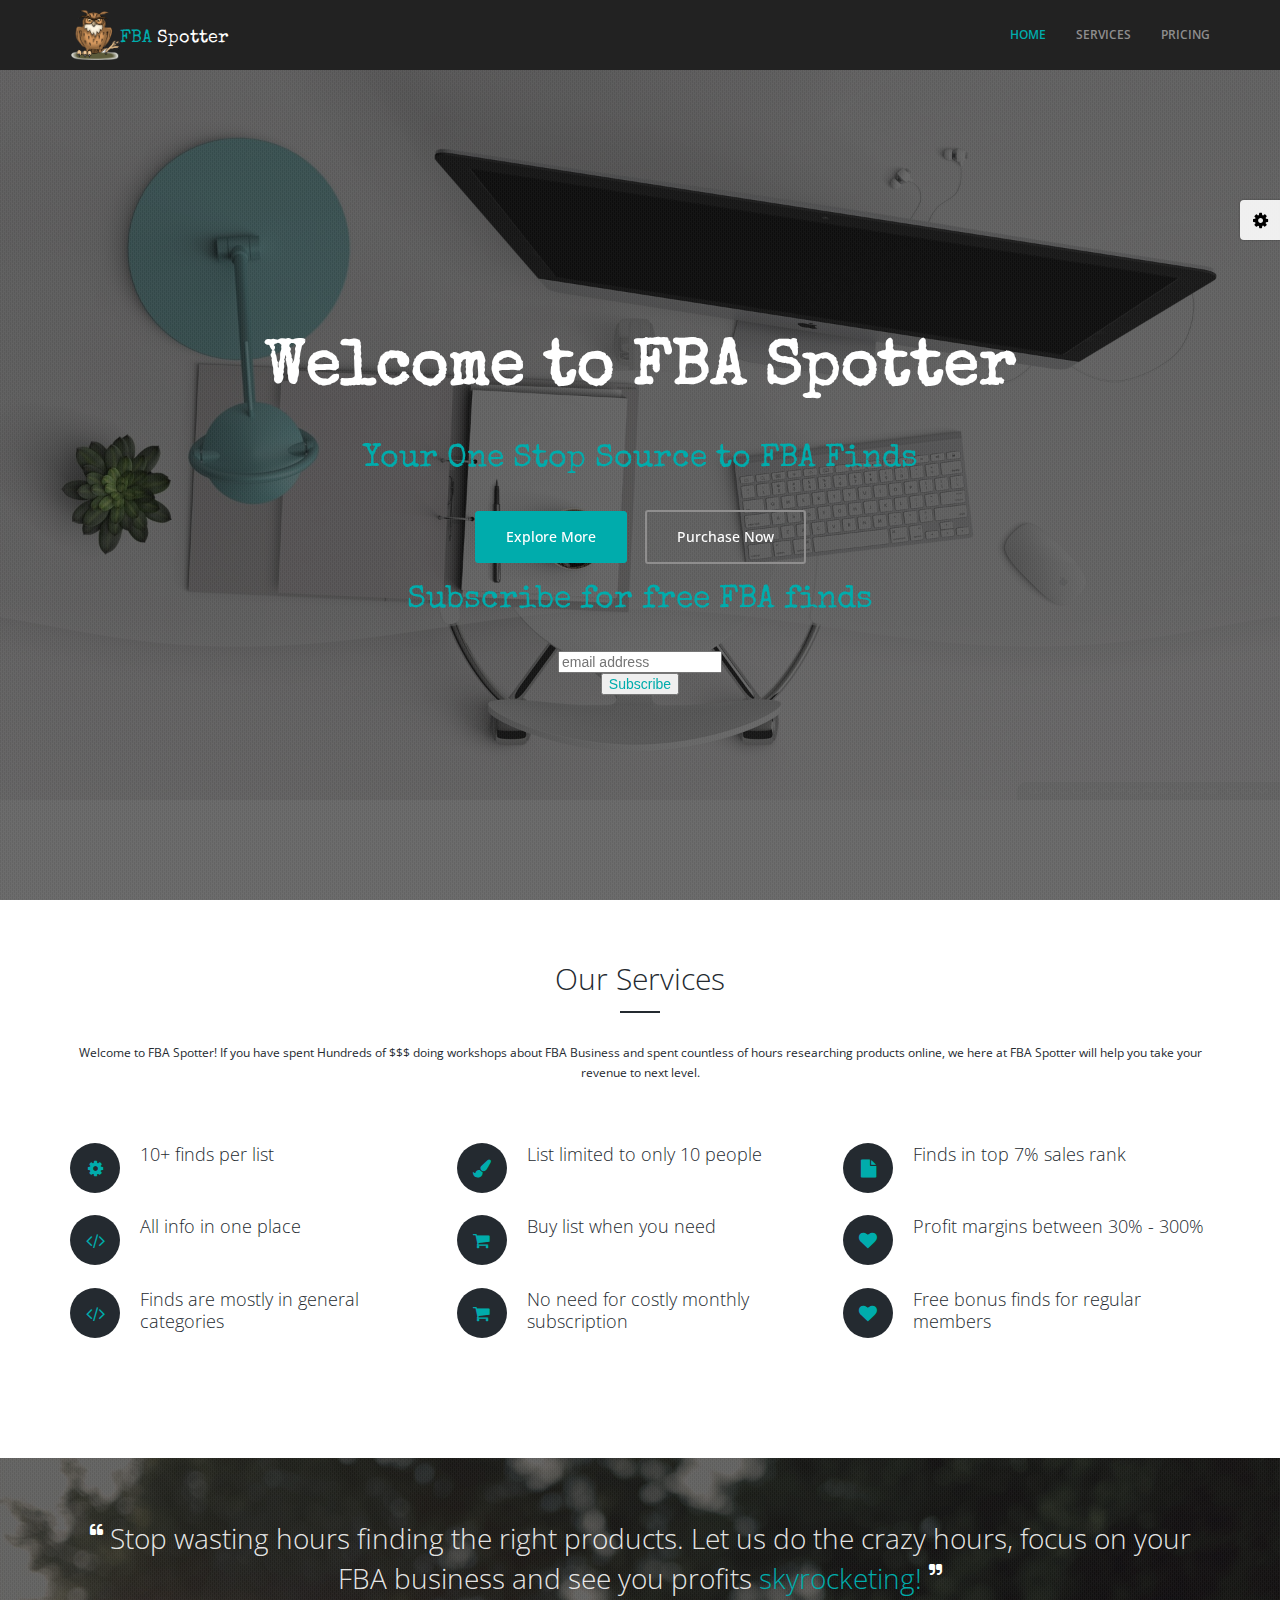
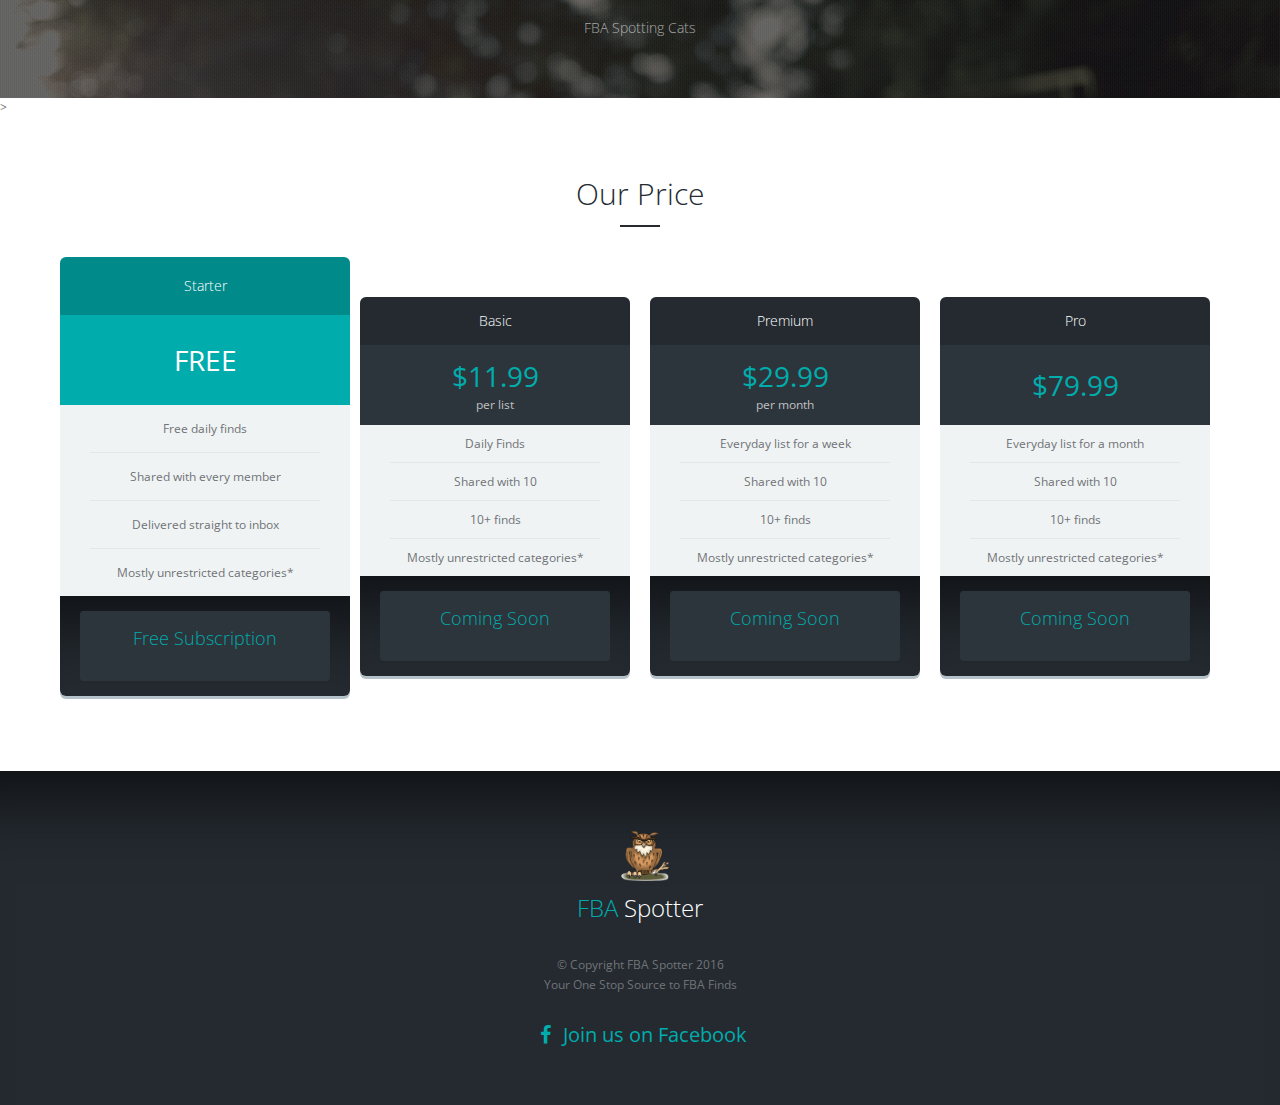
<file: src/main/resources/static/index.html>
<!DOCTYPE html>
<!--[if IE 8]> <html lang="en" class="ie8"> <![endif]-->
<!--[if !IE]><!-->
<html lang="en" xmlns="http://www.w3.org/1999/html">
<!--<![endif]-->
<head>
	<meta charset="utf-8" />
	<title>FBA Spotter | One Stop FBA Finds</title>
	<meta content="width=device-width, initial-scale=1.0, maximum-scale=1.0, user-scalable=no" name="viewport" />
	<meta content="" name="description" />
	<meta content="" name="author" />
	
	<!-- ================== BEGIN BASE CSS STYLE ================== -->
	<link href="http://fonts.googleapis.com/css?family=Open+Sans:300,400,600,700" rel="stylesheet" />
    <link href="https://fonts.googleapis.com/css?family=Special+Elite" rel="stylesheet">
    <link href="assets/plugins/bootstrap/css/bootstrap.min.css" rel="stylesheet" />
	<link href="assets/plugins/font-awesome/css/font-awesome.min.css" rel="stylesheet" />
	<link href="assets/css/animate.min.css" rel="stylesheet" />
	<link href="assets/css/style.min.css" rel="stylesheet" />
	<link href="assets/css/style-responsive.min.css" rel="stylesheet" />
	<link href="assets/css/theme/default.css" id="theme" rel="stylesheet" />
	<!-- ================== END BASE CSS STYLE ================== -->
	
	<!-- ================== BEGIN BASE JS ================== -->
	<script src="assets/plugins/pace/pace.min.js"></script>
	<!-- ================== END BASE JS ================== -->
</head>
<body data-spy="scroll" data-target="#header-navbar" data-offset="51">
    <!-- begin #page-container -->
    <div id="page-container" class="fade">
        <!-- begin #header -->
        <div id="header" class="header navbar navbar-inverse navbar-fixed-top">
            <!-- begin container -->
            <div class="container">
                <!-- begin navbar-header -->
                <div class="navbar-header">
                    <button type="button" class="navbar-toggle collapsed" data-toggle="collapse" data-target="#header-navbar">
                        <span class="icon-bar"></span>
                        <span class="icon-bar"></span>
                        <span class="icon-bar"></span>
                    </button>
                    <a href="index.html" class="navbar-brand">
                        <span class="rebrand-logo text-theme">
                            <img style="width: 50px; height: 50px" src="assets/img/owl_transp.png">
                        </span>
                        <span class="brand-text">
                            <span class="text-theme">FBA</span> Spotter
                        </span>
                    </a>
                </div>
                <!-- end navbar-header -->
                <!-- begin navbar-collapse -->
                <div class="collapse navbar-collapse" id="header-navbar">
                    <ul class="nav navbar-nav navbar-right">

                        <li><a href="#home" data-click="scroll-to-target" class="text-theme">HOME</a></li>
                        <li><a href="#service" data-click="scroll-to-target" class="text-theme">SERVICES</a></li>
                        <li><a href="#pricing" data-click="scroll-to-target" class="text-theme">PRICING</a></li>
                    </ul>
                </div>
                <!-- end navbar-collapse -->
            </div>
            <!-- end container -->
        </div>
        <!-- end #header -->
        
        <!-- begin #home -->
        <div id="home" class="content has-bg home">
            <!-- begin content-bg -->
            <div class="content-bg">
                <img src="assets/img/home.jpg" alt="Home" />
            </div>
            <!-- end content-bg -->
            <!-- begin container -->
            <div class="container home-content">
                <h1>Welcome to FBA Spotter</h1>
                 <h3> <span class="text-theme">Your One Stop Source to FBA Finds </span> </h3>

                <a href="#service" class="btn btn-theme">Explore More</a> <a href="#pricing" class="btn btn-outline">Purchase Now</a><br />
                <br />

                    <!-- Begin MailChimp Signup Form -->
                    <link href="//cdn-images.mailchimp.com/embedcode/horizontal-slim-10_7.css" rel="stylesheet" type="text/css">
                    <style type="text/css">
                        #mc_embed_signup{background:transparent; clear:left; font:14px Helvetica,Arial,sans-serif; width:100%;}
                        /* Add your own MailChimp form style overrides in your site stylesheet or in this style block.
                           We recommend moving this block and the preceding CSS link to the HEAD of your HTML file. */
                    </style>
                    <div id="mc_embed_signup">
                        <form action="//fbaspotter.us15.list-manage.com/subscribe/post?u=33f8f47a9e56250e27d64cc9c&amp;id=e6195aeba1" method="post" id="mc-embedded-subscribe-form" name="mc-embedded-subscribe-form" target="_blank" novalidate>
                            <div id="mc_embed_signup_scroll">
                                <h3> <span class="text-theme">Subscribe for free FBA finds</span> </h3>
                                <input type="email" value="" name="EMAIL" class="email" id="mce-EMAIL" placeholder="email address" required>
                                <!-- real people should not fill this in and expect good things - do not remove this or risk form bot signups-->
                                <div style="position: absolute; left: -5000px;" aria-hidden="true"><input type="text" name="b_33f8f47a9e56250e27d64cc9c_e6195aeba1" tabindex="-1" value=""></div>
                                <div class="clear text-theme"><input type="submit" value="Subscribe" name="subscribe" id="mc-embedded-subscribe" class="button"></div>
                            </div>
                        </form>
                    </div>

                    <!--End mc_embed_signup-->

            </div>
            <!-- end container -->
        </div>
        <!-- end #home -->

        <!-- beign #service -->
        <div id="service" class="content" data-scrollview="true">
            <!-- begin container -->
            <div class="container">
                <h2 class="content-title">Our Services</h2>
                <p class="content-desc">
                    Welcome to FBA Spotter! If you have spent Hundreds of $$$ doing workshops about FBA Business and spent countless of hours
                    researching products online, we here at FBA Spotter will help you take your revenue to next level.
                </p>
                <!-- begin row -->
                <div class="row" style="margin-bottom: 20px">
                    <!-- begin col-4 -->
                    <div class="col-md-4 col-sm-4">
                        <div class="service">
                            <div class="icon bg-theme" data-animation="true" data-animation-type="bounceIn"><i class="fa fa-cog text-theme"></i></div>
                            <div class="info">
                                <h4 class="title">10+ finds per list</h4>
                            </div>
                        </div>
                    </div>
                    <!-- end col-4 -->
                    <!-- begin col-4 -->
                    <div class="col-md-4 col-sm-4">
                        <div class="service">
                            <div class="icon bg-theme" data-animation="true" data-animation-type="bounceIn"><i class="fa fa-paint-brush text-theme"></i></div>
                            <div class="info">
                                <h4 class="title">List limited to only 10 people</h4>
                            </div>
                        </div>
                    </div>
                    <!-- end col-4 -->
                    <!-- begin col-4 -->
                    <div class="col-md-4 col-sm-4">
                        <div class="service">
                            <div class="icon bg-theme" data-animation="true" data-animation-type="bounceIn"><i class="fa fa-file text-theme"></i></div>
                            <div class="info">
                                <h4 class="title">Finds in top 7% sales rank</h4>
                            </div>
                        </div>
                    </div>
                    <!-- end col-4 -->
                </div>
                <!-- end row -->
                <!-- begin row -->
                <div class="row" style="margin-bottom: 20px">
                    <!-- begin col-4 -->
                    <div class="col-md-4 col-sm-4">
                        <div class="service">
                            <div class="icon bg-theme" data-animation="true" data-animation-type="bounceIn"><i class="fa fa-code text-theme"></i></div>
                            <div class="info">
                                <h4 class="title">All info in one place</h4>
                            </div>
                        </div>
                    </div>
                    <!-- end col-4 -->
                    <!-- begin col-4 -->
                    <div class="col-md-4 col-sm-4">
                        <div class="service">
                            <div class="icon bg-theme" data-animation="true" data-animation-type="bounceIn"><i class="fa fa-shopping-cart text-theme"></i></div>
                            <div class="info">
                                <h4 class="title">Buy list when you need</h4>
                            </div>
                        </div>
                    </div>
                    <!-- end col-4 -->
                    <!-- begin col-4 -->
                    <div class="col-md-4 col-sm-4">
                        <div class="service">
                            <div class="icon bg-theme" data-animation="true" data-animation-type="bounceIn"><i class="fa fa-heart text-theme"></i></div>
                            <div class="info">
                                <h4 class="title">Profit margins between 30% - 300%</h4>
                            </div>
                        </div>
                    </div>
                    <!-- end col-4 -->
                </div>
                <!-- end row -->

                <!-- begin row -->
                <div class="row" style="margin-bottom: 20px">
                    <!-- begin col-4 -->
                    <div class="col-md-4 col-sm-4">
                        <div class="service">
                            <div class="icon bg-theme" data-animation="true" data-animation-type="bounceIn"><i class="fa fa-code text-theme"></i></div>
                            <div class="info">
                                <h4 class="title">Finds are mostly in general categories</h4>
                            </div>
                        </div>
                    </div>
                    <!-- end col-4 -->
                    <!-- begin col-4 -->
                    <div class="col-md-4 col-sm-4">
                        <div class="service">
                            <div class="icon bg-theme" data-animation="true" data-animation-type="bounceIn"><i class="fa fa-shopping-cart text-theme"></i></div>
                            <div class="info">
                                <h4 class="title">No need for costly monthly subscription</h4>
                            </div>
                        </div>
                    </div>
                    <!-- end col-4 -->
                    <!-- begin col-4 -->
                    <div class="col-md-4 col-sm-4">
                        <div class="service">
                            <div class="icon bg-theme" data-animation="true" data-animation-type="bounceIn"><i class="fa fa-heart text-theme"></i></div>
                            <div class="info">
                                <h4 class="title">Free bonus finds for regular members</h4>
                            </div>
                        </div>
                    </div>
                    <!-- end col-4 -->
                </div>
                <!-- end row -->
            </div>
            <!-- end container -->
        </div>
        <!-- end #service -->



        <!-- begin #quote -->
        <div id="quote" class="content bg-black-darker has-bg" data-scrollview="true">
            <!-- begin content-bg -->
            <div class="content-bg">
                <img src="assets/img/quote-bg.jpg" alt="Quote" />
            </div>
            <!-- end content-bg -->
            <!-- begin container -->
            <div class="container" data-animation="true" data-animation-type="fadeInLeft">
                <!-- begin row -->
                <div class="row">
                    <!-- begin col-12 -->
                    <div class="col-md-12 quote">
                        <i class="fa fa-quote-left"></i> Stop wasting hours finding the right products. Let us do the crazy hours, focus on your FBA business and see you profits <span class="text-theme">skyrocketing!</span>
                        <i class="fa fa-quote-right"></i>
                        <small>FBA Spotting Cats</small>

                    </div>
                    <!-- end col-12 -->

                </div>
                <!-- end row -->
            </div>
            <!-- end container -->
        </div>
        <!-- end #quote -->


        <!-- begin carousel -->
        <!--<div class="content bg-silver" data-scrollview="true">
            &lt;!&ndash; begin container &ndash;&gt;
            <div class="container" data-animation="true" data-animation-type="fadeInDown">
                <h2 class="content-title">JumpStart Your Sales </h2>

                &lt;!&ndash; begin row &ndash;&gt;
                <div class="row">
                    &lt;!&ndash; begin col-6 &ndash;&gt;
                    <div class="col-md-6">
                        &lt;!&ndash; 4:3 aspect ratio &ndash;&gt;
                        <div class="embed-responsive embed-responsive-16by9">
                            <img style="width: 100%; height: auto" src="assets/img/rsz_sales_final.png">
                        </div>
                    </div>
                    &lt;!&ndash; end col-6 &ndash;&gt;
                    &lt;!&ndash; begin col-6 &ndash;&gt;
                    <div class="col-md-6">
                        <div id="carousel-example-generic" class="carousel slide" data-ride="carousel">
                            &lt;!&ndash; Indicators &ndash;&gt;
                            <ol class="carousel-indicators">
                                <li data-target="#carousel-example-generic" data-slide-to="0" class="active"></li>
                                <li data-target="#carousel-example-generic" data-slide-to="1"></li>
                                <li data-target="#carousel-example-generic" data-slide-to="2"></li>
                            </ol>

                            &lt;!&ndash; Wrapper for slides &ndash;&gt;
                            <div class="carousel-inner">
                                <div class="item active">
                                    <img src="assets/img/carousel-1.jpg" alt="Carousel 1">
                                    <div class="carousel-caption">
                                        <h4 class="m-b-5">Caption Title 1</h4>
                                        <p>Lorem ipsum dolor sit amet, consectetur adipiscing elit.</p>
                                    </div>
                                </div>
                                <div class="item">
                                    <img src="assets/img/carousel-2.jpg" alt="Carousel 2">
                                    <div class="carousel-caption">
                                        <h4 class="m-b-5">Caption Title 2</h4>
                                        <p>Lorem ipsum dolor sit amet, consectetur adipiscing elit.</p>
                                    </div>
                                </div>
                                <div class="item">
                                    <img src="assets/img/carousel-3.jpg" alt="Carousel 3">
                                    <div class="carousel-caption">
                                        <h4 class="m-b-5">Caption Title 3</h4>
                                        <p>Lorem ipsum dolor sit amet, consectetur adipiscing elit.</p>
                                    </div>
                                </div>
                            </div>
                            <a class="left carousel-control" href="#carousel-example-generic" role="button" data-slide="prev">
                                <i class="fa fa-chevron-left"></i>
                            </a>
                            <a class="right carousel-control" href="#carousel-example-generic" role="button" data-slide="next">
                                <i class="fa fa-chevron-right"></i>
                            </a>
                        </div>
                    </div>
                    &lt;!&ndash; end col-6 &ndash;&gt;
                </div>
                &lt;!&ndash; end row &ndash;&gt;
            </div>
            &lt;!&ndash; end container &ndash;&gt;
        </div>-->
        <!-- end carousel -->

    
        <!-- begin #milestone -->
        <!--<div id="milestone" class="content bg-black-darker has-bg" data-scrollview="true">
            &lt;!&ndash; begin content-bg &ndash;&gt;
            <div class="content-bg">
                <img src="assets/img/milestone-bg.jpg" alt="Milestone" />
            </div>
            &lt;!&ndash; end content-bg &ndash;&gt;
            &lt;!&ndash; begin container &ndash;&gt;
            &lt;!&ndash;<div class="container">
                &lt;!&ndash; begin row &ndash;&gt;
                <div class="row">
                    &lt;!&ndash; begin col-3 &ndash;&gt;
                    <div class="col-md-3 col-sm-3 milestone-col">
                        <div class="milestone">
                            <div class="number" data-animation="true" data-animation-type="number" data-final-number="1292">1,292</div>
                            <div class="title">Themes & Template</div>
                        </div>
                    </div>
                    &lt;!&ndash; end col-3 &ndash;&gt;
                    &lt;!&ndash; begin col-3 &ndash;&gt;
                    <div class="col-md-3 col-sm-3 milestone-col">
                        <div class="milestone">
                            <div class="number" data-animation="true" data-animation-type="number" data-final-number="9039">9,039</div>
                            <div class="title">Registered Members</div>
                        </div>
                    </div>
                    &lt;!&ndash; end col-3 &ndash;&gt;
                    &lt;!&ndash; begin col-3 &ndash;&gt;
                    <div class="col-md-3 col-sm-3 milestone-col">
                        <div class="milestone">
                            <div class="number" data-animation="true" data-animation-type="number" data-final-number="89291">89,291</div>
                            <div class="title">Items Sold</div>
                        </div>
                    </div>
                    &lt;!&ndash; end col-3 &ndash;&gt;
                    &lt;!&ndash; begin col-3 &ndash;&gt;
                    <div class="col-md-3 col-sm-3 milestone-col">
                        <div class="milestone">
                            <div class="number" data-animation="true" data-animation-type="number" data-final-number="129">129</div>
                            <div class="title">Theme Authors</div>
                        </div>
                    </div>
                    &lt;!&ndash; end col-3 &ndash;&gt;
                </div>
                &lt;!&ndash; end row &ndash;&gt;
            </div>&ndash;&gt;
            &lt;!&ndash; end container &ndash;&gt;
        </div-->>
        <!-- end #milestone -->

        <!-- begin #pricing -->
        <div id="pricing" class="content" data-scrollview="true">
            <!-- begin container -->
            <div class="container">
                <h2 class="content-title">Our Price</h2>
                <p class="content-desc">
                </p>
                <!-- begin pricing-table -->
                <ul class="pricing-table col-4">
                    <li class="highlight" data-animation="true" data-animation-type="fadeInUp">
                        <div class="pricing-container">
                            <h3>Starter</h3>
                            <div class="price">
                                <div class="price-figure">
                                    <span class="price-number">FREE</span>
                                </div>
                            </div>
                            <ul class="features">
                                <li>Free daily finds</li>
                                <li>Shared with every member</li>
                                <li>Delivered straight to inbox</li>
                                <li>Mostly unrestricted categories*</li>
                            </ul>
                            <div class="footer">
                                <div id="open-popup"class="btn btn-inverse btn-block">
                                    <h4 class="text-theme">Free Subscription</h4>
                                </div>
                            </div>
                        </div>
                    </li>
                    <li data-animation="true" data-animation-type="fadeInUp">
                        <div class="pricing-container">
                            <h3>Basic</h3>
                            <div class="price">
                                <div class="price-figure">
                                    <span class="price-number">$11.99</span>
                                    <span class="price-tenure">per list</span>
                                </div>
                            </div>
                            <ul class="features">
                                <li>Daily Finds</li>
                                <li>Shared with 10</li>
                                <li>10+ finds</li>
                                <li>Mostly unrestricted categories*</li>
                            </ul>
                            <div class="footer">
                                <div class="btn btn-inverse btn-block">
                                    <h4 class="text-theme">Coming Soon</h4>
                                </div>
                            </div>
                        </div>
                    </li>
                    <li data-animation="true" data-animation-type="fadeInUp">
                        <div class="pricing-container">
                            <h3>Premium</h3>
                            <div class="price">
                                <div class="price-figure">
                                    <span class="price-number">$29.99</span>
                                    <span class="price-tenure">per month</span>
                                </div>
                            </div>
                            <ul class="features">
                                <li>Everyday list for a week</li>
                                <li>Shared with 10</li>
                                <li>10+ finds</li>
                                <li>Mostly unrestricted categories*</li>
                            </ul>
                            <div class="footer">
                                <div class="btn btn-inverse btn-block">
                                    <h4 class="text-theme">Coming Soon</h4>
                                </div>

                            </div>
                        </div>
                    </li>
                    <li data-animation="true" data-animation-type="fadeInUp">
                        <div class="pricing-container">
                            <h3>Pro</h3>
                            <div class="price">
                                <div class="price-figure">
                                    <span class="price-number">$79.99</span>
                                </div>
                            </div>
                            <ul class="features">
                                <li>Everyday list for a month</li>
                                <li>Shared with 10</li>
                                <li>10+ finds</li>
                                <li>Mostly unrestricted categories*</li>
                            </ul>
                            <div class="footer">
                                <div class="btn btn-inverse btn-block">
                                    <h4 class="text-theme">Coming Soon</h4>
                                </div>
                            </div>
                        </div>
                    </li>
                </ul>
            </div>
            <!-- end container -->
        </div>
        <!-- end #pricing -->

        <!-- begin #client -->
        <!--<div id="client" class="content has-bg bg-green" data-scrollview="true">
            &lt;!&ndash; begin content-bg &ndash;&gt;
            <div class="content-bg">
                <img src="assets/img/client-bg.jpg" alt="Client" />
            </div>
            &lt;!&ndash; end content-bg &ndash;&gt;
            &lt;!&ndash; begin container &ndash;&gt;
            <div class="container" data-animation="true" data-animation-type="fadeInUp">
                <h2 class="content-title">Our Client Testimonials</h2>
                &lt;!&ndash; begin carousel &ndash;&gt;
                <div class="carousel testimonials slide" data-ride="carousel" id="testimonials">
                    &lt;!&ndash; begin carousel-inner &ndash;&gt;
                    <div class="carousel-inner text-center">
                        &lt;!&ndash; begin item &ndash;&gt;
                        <div class="item active">
                            <blockquote>
                                <i class="fa fa-quote-left"></i>
                                Lorem ipsum dolor sit amet, consectetur adipiscing elit. Fusce viverra, nulla ut interdum fringilla,<br />
                                urna massa cursus lectus, eget rutrum lectus neque non ex.
                                <i class="fa fa-quote-right"></i>
                            </blockquote>
                            <div class="name"> — <span class="text-theme">Mark Doe</span>, Designer</div>
                        </div>
                        &lt;!&ndash; end item &ndash;&gt;
                        &lt;!&ndash; begin item &ndash;&gt;
                        <div class="item">
                            <blockquote>
                                <i class="fa fa-quote-left"></i>
                                Donec cursus ligula at ante vulputate laoreet. Nulla egestas sit amet lorem non bibendum.<br />
                                Nulla eget risus velit. Pellentesque tincidunt velit vitae tincidunt finibus.
                                <i class="fa fa-quote-right"></i>
                            </blockquote>
                            <div class="name"> — <span class="text-theme">Joe Smith</span>, Developer</div>
                        </div>
                        &lt;!&ndash; end item &ndash;&gt;
                        &lt;!&ndash; begin item &ndash;&gt;
                        <div class="item">
                            <blockquote>
                                <i class="fa fa-quote-left"></i>
                                Sed tincidunt quis est sed ultrices. Sed feugiat auctor ipsum, sit amet accumsan elit vestibulum<br />
                                fringilla. In sollicitudin ac ligula eget vestibulum.
                                <i class="fa fa-quote-right"></i>
                            </blockquote>
                            <div class="name"> — <span class="text-theme">Linda Adams</span>, Programmer</div>
                        </div>
                        &lt;!&ndash; end item &ndash;&gt;
                    </div>
                    &lt;!&ndash; end carousel-inner &ndash;&gt;
                    &lt;!&ndash; begin carousel-indicators &ndash;&gt;
                    <ol class="carousel-indicators">
                        <li data-target="#testimonials" data-slide-to="0" class="active"></li>
                        <li data-target="#testimonials" data-slide-to="1" class=""></li>
                        <li data-target="#testimonials" data-slide-to="2" class=""></li>
                    </ol>
                    &lt;!&ndash; end carousel-indicators &ndash;&gt;
                </div>
                &lt;!&ndash; end carousel &ndash;&gt;
            </div>
            &lt;!&ndash; end containter &ndash;&gt;
        </div>-->
        <!-- end #client -->
        

        
        <!-- begin #contact -->
     <!--   <div id="contact" class="content bg-silver-lighter" data-scrollview="true">
            &lt;!&ndash; begin container &ndash;&gt;
            <div class="container">
                <h2 class="content-title">Contact Us</h2>
                <p class="content-desc">
                    Lorem ipsum dolor sit amet, consectetur adipiscing elit. Vestibulum consectetur eros dolor,<br />
                    sed bibendum turpis luctus eget
                </p>
                &lt;!&ndash; begin row &ndash;&gt;
                <div class="row">
                    &lt;!&ndash; begin col-6 &ndash;&gt;
                    <div class="col-md-6" data-animation="true" data-animation-type="fadeInLeft">
                        <h3>If you have a project you would like to discuss, get in touch with us.</h3>
                        <p>
                            Morbi interdum mollis sapien. Sed ac risus. Phasellus lacinia, magna a ullamcorper laoreet, lectus arcu pulvinar risus, vitae facilisis libero dolor a purus.
                        </p>
                        <p>
                            <strong>SeanTheme Studio, Inc</strong><br />
                            795 Folsom Ave, Suite 600<br />
                            San Francisco, CA 94107<br />
                            P: (123) 456-7890<br />
                        </p>
                        <p>
                            <span class="phone">+11 (0) 123 456 78</span><br />
                            <a href="mailto:hello@emailaddress.com">seanthemes@support.com</a>
                        </p>
                    </div>
                    &lt;!&ndash; end col-6 &ndash;&gt;
                    &lt;!&ndash; begin col-6 &ndash;&gt;
                    <div class="col-md-6 form-col" data-animation="true" data-animation-type="fadeInRight">
                        <form class="form-horizontal">
                            <div class="form-group">
                                <label class="control-label col-md-3">Name <span class="text-theme">*</span></label>
                                <div class="col-md-9">
                                    <input type="text" class="form-control" />
                                </div>
                            </div>
                            <div class="form-group">
                                <label class="control-label col-md-3">Email <span class="text-theme">*</span></label>
                                <div class="col-md-9">
                                    <input type="text" class="form-control" />
                                </div>
                            </div>
                            <div class="form-group">
                                <label class="control-label col-md-3">Message <span class="text-theme">*</span></label>
                                <div class="col-md-9">
                                    <textarea class="form-control" rows="10"></textarea>
                                </div>
                            </div>
                            <div class="form-group">
                                <label class="control-label col-md-3"></label>
                                <div class="col-md-9 text-left">
                                    <button type="submit" class="btn btn-theme btn-block">Send Message</button>
                                </div>
                            </div>
                        </form>
                    </div>
                    &lt;!&ndash; end col-6 &ndash;&gt;
                </div>
                &lt;!&ndash; end row &ndash;&gt;
            </div>
            &lt;!&ndash; end container &ndash;&gt;
        </div>-->
        <!-- end #contact -->
        
        <!-- begin #footer -->
        <div id="footer" class="footer">
            <div class="container">
                <div class="footer-brand">
                    <div class="footer-brand-logo text-theme fa">
                        <img style="width: 50px; height: 50px" src="assets/img/owl_transp.png">
                    </div>
                    <span class="text-theme">FBA </span>Spotter
                </div>
                <p>
                    &copy; Copyright FBA Spotter 2016 <br />
                    Your One Stop Source to FBA Finds
                </p>
                <p class="social-list">
                    <a href="#"><i class="fa fa-facebook fa-fw"></i> Join us on Facebook </a>
                </p>
            </div>
        </div>
        <!-- end #footer -->
        
        <!-- begin theme-panel -->
        <div class="theme-panel">
            <a href="javascript:;" data-click="theme-panel-expand" class="theme-collapse-btn"><i class="fa fa-cog"></i></a>
            <div class="theme-panel-content">
                <ul class="theme-list clearfix">
                    <li><a href="javascript:;" class="bg-purple" data-theme="purple" data-click="theme-selector" data-toggle="tooltip" data-trigger="hover" data-container="body" data-title="Purple">&nbsp;</a></li>
                    <li><a href="javascript:;" class="bg-blue" data-theme="blue" data-click="theme-selector" data-toggle="tooltip" data-trigger="hover" data-container="body" data-title="Blue">&nbsp;</a></li>
                    <li class="active"><a href="javascript:;" class="bg-green" data-theme="default" data-click="theme-selector" data-toggle="tooltip" data-trigger="hover" data-container="body" data-title="Default">&nbsp;</a></li>
                    <li><a href="javascript:;" class="bg-orange" data-theme="orange" data-click="theme-selector" data-toggle="tooltip" data-trigger="hover" data-container="body" data-title="Orange">&nbsp;</a></li>
                    <li><a href="javascript:;" class="bg-red" data-theme="red" data-click="theme-selector" data-toggle="tooltip" data-trigger="hover" data-container="body" data-title="Red">&nbsp;</a></li>
                </ul>
            </div>
        </div>
        <!-- end theme-panel -->
    </div>
    <!-- end #page-container -->
	
	<!-- ================== BEGIN BASE JS ================== -->
	<script src="assets/plugins/jquery/jquery-1.9.1.min.js"></script>
	<script src="assets/plugins/jquery/jquery-migrate-1.1.0.min.js"></script>
	<script src="assets/plugins/bootstrap/js/bootstrap.min.js"></script>
	<!--[if lt IE 9]>
    <script src="assets/crossbrowserjs/html5shiv.js"></script>
    <script src="assets/crossbrowserjs/respond.min.js"></script>
    <script src="assets/crossbrowserjs/excanvas.min.js"></script>
    <![endif]-->
	<script src="assets/plugins/jquery-cookie/jquery.cookie.js"></script>
	<script src="assets/plugins/scrollMonitor/scrollMonitor.js"></script>
	<script src="assets/js/apps.min.js"></script>
	<!-- ================== END BASE JS ================== -->
	
	<script>    
	    $(document).ready(function() {
	        App.init();
	    });
	</script>
    <script type="text/javascript" src="//s3.amazonaws.com/downloads.mailchimp.com/js/signup-forms/popup/embed.js" data-dojo-config="usePlainJson: true, isDebug: false"></script>
    <script type="text/javascript">require(["mojo/signup-forms/Loader"], function(L) { L.start({"baseUrl":"mc.us15.list-manage.com","uuid":"33f8f47a9e56250e27d64cc9c","lid":"e6195aeba1"}) })</script>
    <script type="text/javascript" src="//s3.amazonaws.com/downloads.mailchimp.com/js/signup-forms/popup/embed.js" data-dojo-config="usePlainJson: true, isDebug: false"></script>

    <script>
        function showMailingPopUp() {
            require(["mojo/signup-forms/Loader"], function(L) { L.start({"baseUrl":"mc.us15.list-manage.com","uuid":"33f8f47a9e56250e27d64cc9c","lid":"e6195aeba1"}) })
            document.cookie = "MCEvilPopupClosed=; expires=Thu, 01 Jan 1970 00:00:00 UTC";
        };

        document.getElementById("open-popup").onclick = function() {showMailingPopUp()};
    </script>
</body>
</html>
</file>
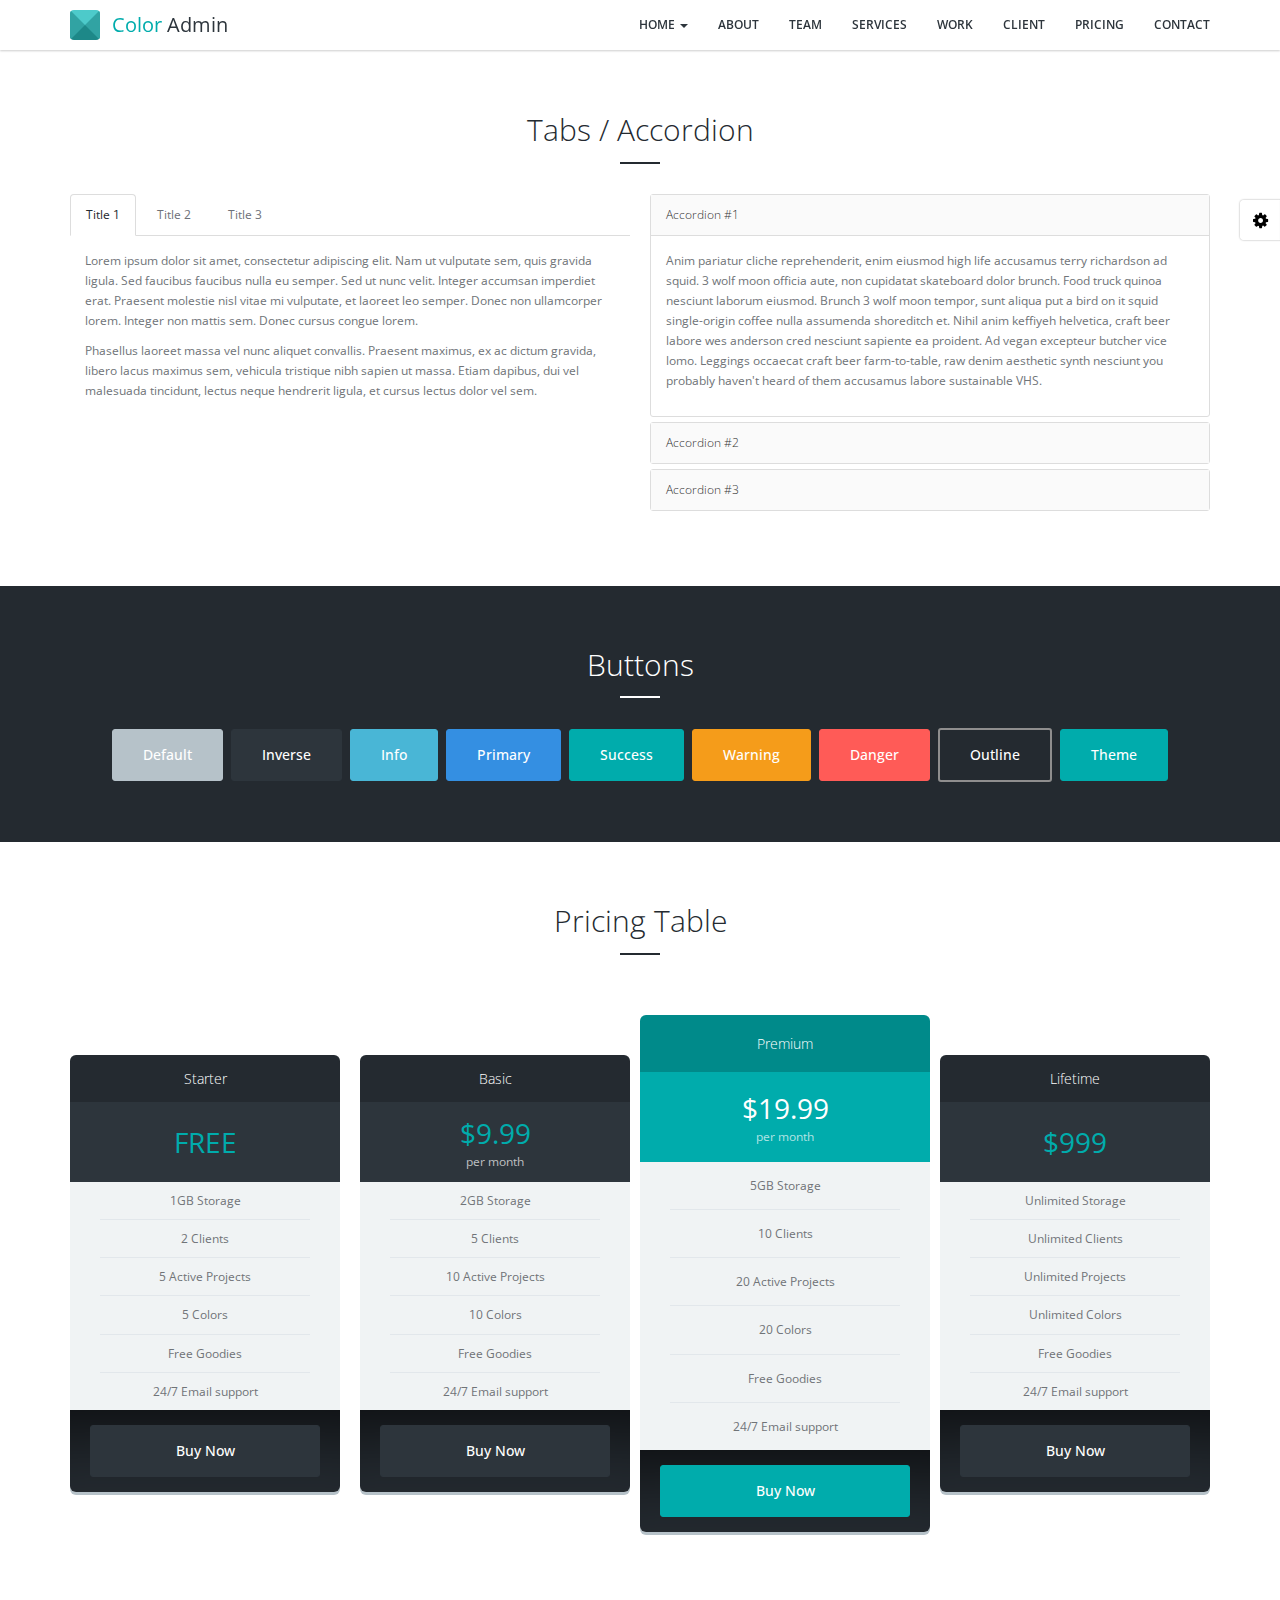
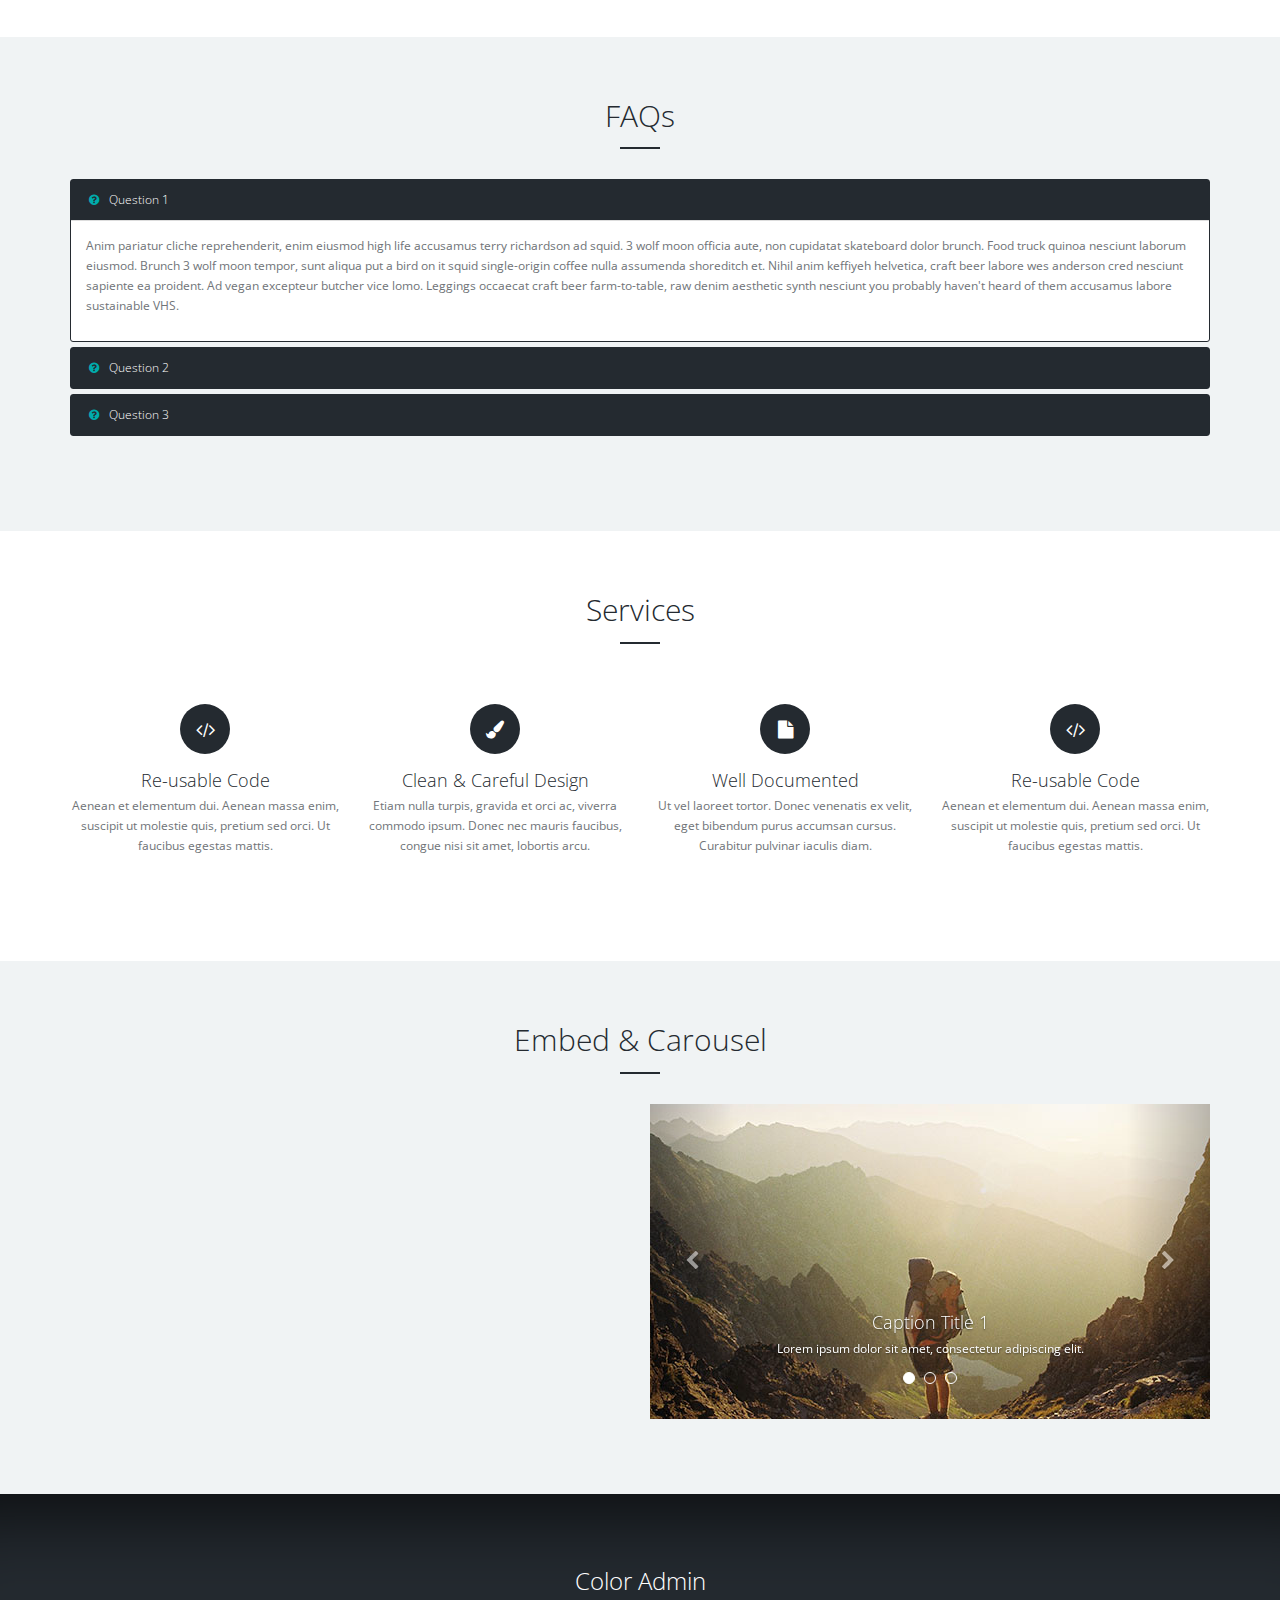
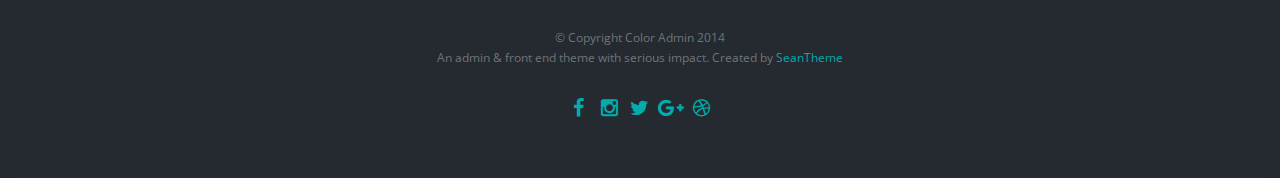
<file: src/main/resources/static/extra_element.html>
<!DOCTYPE html>
<!--[if IE 8]> <html lang="en" class="ie8"> <![endif]-->
<!--[if !IE]><!-->
<html lang="en">
<!--<![endif]-->
<head>
	<meta charset="utf-8" />
	<title>Color Admin | One Page Parallax Front End Theme</title>
	<meta content="width=device-width, initial-scale=1.0, maximum-scale=1.0, user-scalable=no" name="viewport" />
	<meta content="" name="description" />
	<meta content="" name="author" />
	
	<!-- ================== BEGIN BASE CSS STYLE ================== -->
	<link href="http://fonts.googleapis.com/css?family=Open+Sans:300,400,600,700" rel="stylesheet" />
	<link href="assets/plugins/bootstrap/css/bootstrap.min.css" rel="stylesheet" />
	<link href="assets/plugins/font-awesome/css/font-awesome.min.css" rel="stylesheet" />
	<link href="assets/css/animate.min.css" rel="stylesheet" />
	<link href="assets/css/style.min.css" rel="stylesheet" />
	<link href="assets/css/style-responsive.min.css" rel="stylesheet" />
	<link href="assets/css/theme/default.css" id="theme" rel="stylesheet" />
	<!-- ================== END BASE CSS STYLE ================== -->
	
	<!-- ================== BEGIN BASE JS ================== -->
	<script src="assets/plugins/pace/pace.min.js"></script>
	<!-- ================== END BASE JS ================== -->
</head>
<body class="page-navbar-fixed-top-sm">
    <!-- begin #page-container -->
    <div id="page-container" class="fade">
        <!-- begin #header -->
        <div id="header" class="header navbar navbar-default navbar-fixed-top navbar-small" data-state-change="disabled">
            <!-- begin container -->
            <div class="container">
                <!-- begin navbar-header -->
                <div class="navbar-header">
                    <button type="button" class="navbar-toggle collapsed" data-toggle="collapse" data-target="#header-navbar">
                        <span class="icon-bar"></span>
                        <span class="icon-bar"></span>
                        <span class="icon-bar"></span>
                    </button>
                    <a href="index.html" class="navbar-brand">
                        <span class="brand-logo"></span>
                        <span class="brand-text">
                            <span class="text-theme">Color</span> Admin
                        </span>
                    </a>
                </div>
                <!-- end navbar-header -->
                <!-- begin navbar-collapse -->
                <div class="collapse navbar-collapse" id="header-navbar">
                    <ul class="nav navbar-nav navbar-right">
                        <li class="dropdown">
                            <a href="#home" data-click="scroll-to-target" data-target="#" data-toggle="dropdown">HOME <b class="caret"></b></a>
                            <ul class="dropdown-menu dropdown-menu-left animated fadeInDown">
                                <li><a href="index.html">Page with Transparent Header</a></li>
                                <li><a href="index_inverse_header.html">Page with Inverse Header</a></li>
                                <li><a href="index_default_header.html">Page with White Header</a></li>
                                <li><a href="extra_element.html">Extra Element</a></li>
                            </ul>
                        </li>
                        <li><a href="#about" data-click="scroll-to-target">ABOUT</a></li>
                        <li><a href="#team" data-click="scroll-to-target">TEAM</a></li>
                        <li><a href="#service" data-click="scroll-to-target">SERVICES</a></li>
                        <li><a href="#work" data-click="scroll-to-target">WORK</a></li>
                        <li><a href="#client" data-click="scroll-to-target">CLIENT</a></li>
                        <li><a href="#pricing" data-click="scroll-to-target">PRICING</a></li>
                        <li><a href="#contact" data-click="scroll-to-target">CONTACT</a></li>
                    </ul>
                </div>
                <!-- end navbar-collapse -->
            </div>
            <!-- end container -->
        </div>
        <!-- end #header -->
        
        <!-- begin tabs / accordion -->
        <div class="content" data-scrollview="true">
            <!-- begin container -->
            <div class="container" data-animation="true" data-animation-type="fadeInDown">
                <h2 class="content-title">Tabs / Accordion</h2>
                <!-- begin row -->
                <div class="row">
                    <!-- begin col-6 -->
                    <div class="col-md-6">
                        <!-- begin nav-tabs -->
                        <ul id="nav-tabs" class="nav nav-tabs">
                            <li class="active"><a href="#tab-1" data-toggle="tab">Title 1</a></li>
                            <li><a href="#tab-2" data-toggle="tab">Title 2</a></li>
                            <li><a href="#tab-3" data-toggle="tab">Title 3</a></li>
                        </ul>
                        <!-- end nav-tabs -->
                        <!-- begin tab-content -->
                        <div id="tab-content" class="tab-content">
                            <!-- begin tab-pane -->
                            <div class="tab-pane fade in active" id="tab-1">
                                <p>
                                    Lorem ipsum dolor sit amet, consectetur adipiscing elit. Nam ut vulputate sem, quis gravida ligula. 
                                    Sed faucibus faucibus nulla eu semper. Sed ut nunc velit. Integer accumsan imperdiet erat. 
                                    Praesent molestie nisl vitae mi vulputate, et laoreet leo semper. Donec non ullamcorper lorem. 
                                    Integer non mattis sem. Donec cursus congue lorem.
                                </p>
                                <p>
                                    Phasellus laoreet massa vel nunc aliquet convallis. Praesent maximus, ex ac dictum gravida, 
                                    libero lacus maximus sem, vehicula tristique nibh sapien ut massa. Etiam dapibus, dui vel malesuada tincidunt, 
                                    lectus neque hendrerit ligula, et cursus lectus dolor vel sem.
                                </p>
                            </div>
                            <!-- end tab-pane -->
                            <!-- begin tab-pane -->
                            <div class="tab-pane fade" id="tab-2">
                                <p>
                                    Food truck fixie locavore, accusamus mcsweeney's marfa nulla single-origin coffee squid. 
                                    Exercitation +1 labore velit, blog sartorial PBR leggings next level wes anderson artisan 
                                    four loko farm-to-table craft beer twee. Qui photo booth letterpress, commodo enim craft beer mlkshk aliquip jean shorts ullamco ad vinyl 
                                    cillum PBR. Homo nostrud organic, assumenda labore aesthetic magna delectus mollit. 
                                </p>
                                <p>
                                    Keytar helvetica VHS salvia yr, vero magna velit sapiente labore stumptown. 
                                    Vegan fanny pack odio cillum wes anderson 8-bit, sustainable jean shorts beard ut DIY ethical culpa terry richardson biodiesel. 
                                    Art party scenester stumptown, tumblr butcher vero sint qui sapiente accusamus tattooed echo park
                                </p>
                            </div>
                            <!-- end tab-pane -->
                            <!-- begin tab-pane -->
                            <div class="tab-pane fade" id="tab-3">
                                <p>
                                    Etsy mixtape wayfarers, ethical wes anderson tofu before they sold out mcsweeney's organic lomo 
                                    retro fanny pack lo-fi farm-to-table readymade. Messenger bag gentrify pitchfork tattooed craft beer, 
                                    iphone skateboard locavore carles etsy salvia banksy hoodie helvetica. DIY synth PBR banksy irony. 
                                </p>
                                <p>
                                    Leggings gentrify squid 8-bit cred pitchfork. Williamsburg banh mi whatever gluten-free, 
                                    carles pitchfork biodiesel fixie etsy retro mlkshk vice blog. Scenester cred you probably haven't heard of them, 
                                    vinyl craft beer blog stumptown. Pitchfork sustainable tofu synth chambray yr.
                                </p>
                            </div>
                            <!-- begin tab-pane -->
                        </div>
                        <!-- end tab-content -->
                    </div>
                    <!-- end col-6 -->
                    <!-- begin col-6 -->
                    <div class="col-md-6">
                        <!-- begin panel-group -->
                        <div class="panel-group m-b-0" id="accordion">
                            <!-- begin panel -->
                            <div class="panel panel-default">
                                <div class="panel-heading">
                                    <h4 class="panel-title">
                                        <a data-toggle="collapse" data-parent="#accordion" href="#accordion-1">Accordion #1</a>
                                    </h4>
                                </div>
                                <div id="accordion-1" class="panel-collapse collapse in">
                                    <div class="panel-body">
                                        <p>
                                            Anim pariatur cliche reprehenderit, enim eiusmod high life accusamus terry richardson ad squid. 
                                            3 wolf moon officia aute, non cupidatat skateboard dolor brunch. 
                                            Food truck quinoa nesciunt laborum eiusmod. 
                                            Brunch 3 wolf moon tempor, sunt aliqua put a bird on it squid single-origin coffee nulla assumenda shoreditch et. 
                                            Nihil anim keffiyeh helvetica, craft beer labore wes anderson cred nesciunt sapiente ea proident. 
                                            Ad vegan excepteur butcher vice lomo. Leggings occaecat craft beer farm-to-table, 
                                            raw denim aesthetic synth nesciunt you probably haven't heard of them accusamus labore sustainable VHS.
                                        </p>
                                    </div>
                                </div>
                            </div>
                            <!-- end panel-->
                            <!-- begin panel -->
                            <div class="panel panel-default">
                                <div class="panel-heading">
                                    <h4 class="panel-title">
                                        <a data-toggle="collapse" data-parent="#accordion" href="#accordion-2">Accordion #2</a>
                                    </h4>
                                </div>
                                <div id="accordion-2" class="panel-collapse collapse">
                                    <div class="panel-body">
                                        <p>
                                            Anim pariatur cliche reprehenderit, enim eiusmod high life accusamus terry richardson ad squid. 
                                            3 wolf moon officia aute, non cupidatat skateboard dolor brunch. Food truck quinoa nesciunt laborum eiusmod. 
                                            Brunch 3 wolf moon tempor, sunt aliqua put a bird on it squid single-origin coffee nulla assumenda shoreditch et. 
                                            Nihil anim keffiyeh helvetica, craft beer labore wes anderson cred nesciunt sapiente ea proident. 
                                            Ad vegan excepteur butcher vice lomo. Leggings occaecat craft beer farm-to-table, raw denim aesthetic 
                                            synth nesciunt you probably haven't heard of them accusamus labore sustainable VHS.
                                        </p>
                                    </div>
                                </div>
                            </div>
                            <!-- end panel-->
                            <!-- begin panel -->
                            <div class="panel panel-default">
                                <div class="panel-heading">
                                    <h4 class="panel-title">
                                        <a data-toggle="collapse" data-parent="#accordion" href="#accordion-3">Accordion #3</a>
                                    </h4>
                                </div>
                                <div id="accordion-3" class="panel-collapse collapse">
                                    <div class="panel-body">
                                        <p>
                                            Anim pariatur cliche reprehenderit, enim eiusmod high life accusamus terry richardson ad squid. 
                                            3 wolf moon officia aute, non cupidatat skateboard dolor brunch. Food truck quinoa nesciunt laborum eiusmod. 
                                            Brunch 3 wolf moon tempor, sunt aliqua put a bird on it squid single-origin coffee nulla assumenda shoreditch et. 
                                            Nihil anim keffiyeh helvetica, craft beer labore wes anderson cred nesciunt sapiente ea proident. 
                                            Ad vegan excepteur butcher vice lomo. Leggings occaecat craft beer farm-to-table, raw denim aesthetic 
                                            synth nesciunt you probably haven't heard of them accusamus labore sustainable VHS.
                                        </p>
                                    </div>
                                </div>
                            </div>
                            <!-- begin panel -->
                        </div>
                        <!-- end panel-group -->
                    </div>
                    <!-- end col-6 -->
                </div>
                <!-- end row -->
            </div>
            <!-- end container -->
        </div>
        <!-- end tabs / accordion -->
        
        <!-- begin buttons -->
        <div class="content has-bg bg-black-darker" data-scrollview="true">
            <!-- begin container -->
            <div class="container" data-animation="true" data-animation-type="fadeInDown">
                <h2 class="content-title">Buttons</h2>
                <div class="text-center">
                    <a href="#" class="btn btn-default m-r-5">Default</a>
                    <a href="#" class="btn btn-inverse m-r-5">Inverse</a>
                    <a href="#" class="btn btn-info m-r-5">Info</a>
                    <a href="#" class="btn btn-primary m-r-5">Primary</a>
                    <a href="#" class="btn btn-success m-r-5">Success</a>
                    <a href="#" class="btn btn-warning m-r-5">Warning</a>
                    <a href="#" class="btn btn-danger m-r-5">Danger</a>
                    <a href="#" class="btn btn-outline m-r-5">Outline</a>
                    <a href="#" class="btn btn-theme">Theme</a>
                </div>
            </div>
            <!-- end container -->
        </div>
        <!-- end buttons -->
        
        <!-- begin pricing-table -->
        <div class="content" data-scrollview="true">
            <!-- begin container -->
            <div class="container" data-animation="true" data-animation-type="fadeInDown">
                <h2 class="content-title">Pricing Table</h2>
                <!-- begin row -->
                <div class="row p-t-30 p-b-30">
                    <!-- begin col-12 -->
                    <div class="col-md-12">
                        <!-- begin pricing-table -->
                        <ul class="pricing-table col-4 m-t-30">
                            <li>
                                <!-- begin pricing-container -->
                                <div class="pricing-container">
                                    <h3>Starter</h3>
                                    <div class="price">
                                        <div class="price-figure">
                                            <span class="price-number">FREE</span>
                                        </div>
                                    </div>
                                    <ul class="features">
                                        <li>1GB Storage</li>
                                        <li>2 Clients</li>
                                        <li>5 Active Projects</li>
                                        <li>5 Colors</li>
                                        <li>Free Goodies</li>
                                        <li>24/7 Email support</li>
                                    </ul>
                                    <div class="footer">
                                        <a href="#" class="btn btn-inverse btn-block">Buy Now</a>
                                    </div>
                                </div>
                                <!-- end pricing-container -->
                            </li>
                            <li>
                                <!-- begin pricing-container -->
                                <div class="pricing-container">
                                    <h3>Basic</h3>
                                    <div class="price">
                                        <div class="price-figure">
                                            <span class="price-number">$9.99</span>
                                            <span class="price-tenure">per month</span>
                                        </div>
                                    </div>
                                    <ul class="features">
                                        <li>2GB Storage</li>
                                        <li>5 Clients</li>
                                        <li>10 Active Projects</li>
                                        <li>10 Colors</li>
                                        <li>Free Goodies</li>
                                        <li>24/7 Email support</li>
                                    </ul>
                                    <div class="footer">
                                        <a href="#" class="btn btn-inverse btn-block">Buy Now</a>
                                    </div>
                                </div>
                                <!-- end pricing-container -->
                            </li>
                            <li class="highlight">
                                <!-- begin pricing-container -->
                                <div class="pricing-container">
                                    <h3>Premium</h3>
                                    <div class="price">
                                        <div class="price-figure">
                                            <span class="price-number">$19.99</span>
                                            <span class="price-tenure">per month</span>
                                        </div>
                                    </div>
                                    <ul class="features">
                                        <li>5GB Storage</li>
                                        <li>10 Clients</li>
                                        <li>20 Active Projects</li>
                                        <li>20 Colors</li>
                                        <li>Free Goodies</li>
                                        <li>24/7 Email support</li>
                                    </ul>
                                    <div class="footer">
                                        <a href="#" class="btn btn-theme btn-block">Buy Now</a>
                                    </div>
                                </div>
                                <!-- end pricing-container -->
                            </li>
                            <li>
                                <!-- begin pricing-container -->
                                <div class="pricing-container">
                                    <h3>Lifetime</h3>
                                    <div class="price">
                                        <div class="price-figure">
                                            <span class="price-number">$999</span>
                                        </div>
                                    </div>
                                    <ul class="features">
                                        <li>Unlimited Storage</li>
                                        <li>Unlimited Clients</li>
                                        <li>Unlimited Projects</li>
                                        <li>Unlimited Colors</li>
                                        <li>Free Goodies</li>
                                        <li>24/7 Email support</li>
                                    </ul>
                                    <div class="footer">
                                        <a href="#" class="btn btn-inverse btn-block">Buy Now</a>
                                    </div>
                                </div>
                                <!-- end pricing-container -->
                            </li>
                        </ul>
                        <!-- end pricing-table -->
                    </div>
                    <!-- end col-12 -->
                </div>
                <!-- end row -->
            </div>
            <!-- end container -->
        </div>
        <!-- end pricing-table -->
        
        <!-- begin FAQs -->
        <div class="content bg-silver" data-scrollview="true">
            <!-- begin container -->
            <div class="container" data-animation="true" data-animation-type="fadeInDown">
                <h2 class="content-title">FAQs</h2>
                <!-- begin panel-group -->
                <div class="panel-group" id="faq">
                    <!-- begin panel -->
                    <div class="panel panel-inverse">
                        <div class="panel-heading">
                            <h4 class="panel-title">
                                <a data-toggle="collapse" href="#faq-1"><i class="fa fa-question-circle fa-fw text-success m-r-5"></i> Question 1</a>
                            </h4>
                        </div>
                        <div id="faq-1" class="panel-collapse collapse in">
                            <div class="panel-body">
                                <p>
                                    Anim pariatur cliche reprehenderit, enim eiusmod high life accusamus terry richardson ad squid. 
                                    3 wolf moon officia aute, non cupidatat skateboard dolor brunch. Food truck quinoa nesciunt laborum eiusmod.
                                    Brunch 3 wolf moon tempor, sunt aliqua put a bird on it squid single-origin coffee nulla assumenda shoreditch et.
                                    Nihil anim keffiyeh helvetica, craft beer labore wes anderson cred nesciunt sapiente ea proident. 
                                    Ad vegan excepteur butcher vice lomo. Leggings occaecat craft beer farm-to-table, raw denim aesthetic 
                                    synth nesciunt you probably haven't heard of them accusamus labore sustainable VHS.
                                </p>
                            </div>
                        </div>
                    </div>
                    <!-- end panel -->
                    <!-- begin panel -->
                    <div class="panel panel-inverse">
                        <div class="panel-heading">
                            <h4 class="panel-title">
                                <a data-toggle="collapse" href="#faq-2"><i class="fa fa-question-circle fa-fw text-success m-r-5"></i> Question 2</a>
                            </h4>
                        </div>
                        <div id="faq-2" class="panel-collapse collapse">
                            <div class="panel-body">
                                <p>
                                    Anim pariatur cliche reprehenderit, enim eiusmod high life accusamus terry richardson ad squid. 
                                    3 wolf moon officia aute, non cupidatat skateboard dolor brunch. Food truck quinoa nesciunt laborum eiusmod.
                                    Brunch 3 wolf moon tempor, sunt aliqua put a bird on it squid single-origin coffee nulla assumenda shoreditch et.
                                    Nihil anim keffiyeh helvetica, craft beer labore wes anderson cred nesciunt sapiente ea proident. 
                                    Ad vegan excepteur butcher vice lomo. Leggings occaecat craft beer farm-to-table, raw denim aesthetic 
                                    synth nesciunt you probably haven't heard of them accusamus labore sustainable VHS.
                                </p>
                            </div>
                        </div>
                    </div>
                    <!-- end panel -->
                    <!-- begin panel -->
                    <div class="panel panel-inverse">
                        <div class="panel-heading">
                            <h4 class="panel-title">
                                <a data-toggle="collapse" href="#faq-3"><i class="fa fa-question-circle fa-fw text-success m-r-5"></i> Question 3</a>
                            </h4>
                        </div>
                        <div id="faq-3" class="panel-collapse collapse">
                            <div class="panel-body">
                                <p>
                                    Anim pariatur cliche reprehenderit, enim eiusmod high life accusamus terry richardson ad squid. 
                                    3 wolf moon officia aute, non cupidatat skateboard dolor brunch. Food truck quinoa nesciunt laborum eiusmod.
                                    Brunch 3 wolf moon tempor, sunt aliqua put a bird on it squid single-origin coffee nulla assumenda shoreditch et.
                                    Nihil anim keffiyeh helvetica, craft beer labore wes anderson cred nesciunt sapiente ea proident. 
                                    Ad vegan excepteur butcher vice lomo. Leggings occaecat craft beer farm-to-table, raw denim aesthetic 
                                    synth nesciunt you probably haven't heard of them accusamus labore sustainable VHS.
                                </p>
                            </div>
                        </div>
                    </div>
                    <!-- end panel -->
                </div>
                <!-- end panel-group -->
            </div>
            <!-- end container -->
        </div>
        <!-- end FAQs -->
        
        <!-- begin services -->
        <div class="content" data-scrollview="true">
            <!-- begin container -->
            <div class="container" data-animation="true" data-animation-type="fadeInDown">
                <h2 class="content-title">Services</h2>
                <!-- begin row -->
                <div class="row p-t-30">
                    <!-- begin col-3 -->
                    <div class="col-md-3 col-sm-6">
                        <div class="service service-vertical">
                            <div class="icon bg-theme" data-animation="true" data-animation-type="bounceIn"><i class="fa fa-code"></i></div>
                            <div class="info">
                                <h4 class="title">Re-usable Code</h4>
                                <p class="desc">Aenean et elementum dui. Aenean massa enim, suscipit ut molestie quis, pretium sed orci. Ut faucibus egestas mattis.</p>
                            </div>
                        </div>
                    </div>
                    <!-- end col-3 -->
                    <!-- begin col-3 -->
                    <div class="col-md-3 col-sm-6">
                        <div class="service service-vertical">
                            <div class="icon bg-theme" data-animation="true" data-animation-type="bounceIn"><i class="fa fa-paint-brush"></i></div>
                            <div class="info">
                                <h4 class="title">Clean & Careful Design</h4>
                                <p class="desc">Etiam nulla turpis, gravida et orci ac, viverra commodo ipsum. Donec nec mauris faucibus, congue nisi sit amet, lobortis arcu.</p>
                            </div>
                        </div>
                    </div>
                    <!-- end col-3 -->
                    <!-- begin col-3 -->
                    <div class="col-md-3 col-sm-6">
                        <div class="service service-vertical">
                            <div class="icon bg-theme" data-animation="true" data-animation-type="bounceIn"><i class="fa fa-file"></i></div>
                            <div class="info">
                                <h4 class="title">Well Documented</h4>
                                <p class="desc">Ut vel laoreet tortor. Donec venenatis ex velit, eget bibendum purus accumsan cursus. Curabitur pulvinar iaculis diam.</p>
                            </div>
                        </div>
                    </div>
                    <!-- end col-3 -->
                    <!-- begin col-3 -->
                    <div class="col-md-3 col-sm-6">
                        <div class="service service-vertical">
                            <div class="icon bg-theme" data-animation="true" data-animation-type="bounceIn"><i class="fa fa-code"></i></div>
                            <div class="info">
                                <h4 class="title">Re-usable Code</h4>
                                <p class="desc">Aenean et elementum dui. Aenean massa enim, suscipit ut molestie quis, pretium sed orci. Ut faucibus egestas mattis.</p>
                            </div>
                        </div>
                    </div>
                    <!-- end col-3 -->
                </div>
                <!-- end row -->
            </div>
            <!-- end container -->
        </div>
        <!-- end services -->
        
        <!-- begin carousel -->
        <div class="content bg-silver" data-scrollview="true">
            <!-- begin container -->
            <div class="container" data-animation="true" data-animation-type="fadeInDown">
                <h2 class="content-title">Embed & Carousel</h2>
                
                <!-- begin row -->
                <div class="row">
                    <!-- begin col-6 -->
                    <div class="col-md-6">
                        <!-- 4:3 aspect ratio -->
                        <div class="embed-responsive embed-responsive-16by9">
                            <iframe class="embed-responsive-item" src="//www.youtube.com/embed/EX1I2LI8Wc8" allowfullscreen></iframe>
                        </div>
                    </div>
                    <!-- end col-6 -->
                    <!-- begin col-6 -->
                    <div class="col-md-6">
                        <div id="carousel-example-generic" class="carousel slide" data-ride="carousel">
                            <!-- Indicators -->
                            <ol class="carousel-indicators">
                                <li data-target="#carousel-example-generic" data-slide-to="0" class="active"></li>
                                <li data-target="#carousel-example-generic" data-slide-to="1"></li>
                                <li data-target="#carousel-example-generic" data-slide-to="2"></li>
                            </ol>

                            <!-- Wrapper for slides -->
                            <div class="carousel-inner">
                                <div class="item active">
                                    <img src="assets/img/carousel-1.jpg" alt="Carousel 1">
                                    <div class="carousel-caption">
                                        <h4 class="m-b-5">Caption Title 1</h4>
                                        <p>Lorem ipsum dolor sit amet, consectetur adipiscing elit.</p>
                                    </div>
                                </div>
                                <div class="item">
                                    <img src="assets/img/carousel-2.jpg" alt="Carousel 2">
                                    <div class="carousel-caption">
                                        <h4 class="m-b-5">Caption Title 2</h4>
                                        <p>Lorem ipsum dolor sit amet, consectetur adipiscing elit.</p>
                                    </div>
                                </div>
                                <div class="item">
                                    <img src="assets/img/carousel-3.jpg" alt="Carousel 3">
                                    <div class="carousel-caption">
                                        <h4 class="m-b-5">Caption Title 3</h4>
                                        <p>Lorem ipsum dolor sit amet, consectetur adipiscing elit.</p>
                                    </div>
                                </div>
                            </div>
                            <a class="left carousel-control" href="#carousel-example-generic" role="button" data-slide="prev">
                                <i class="fa fa-chevron-left"></i>
                            </a>
                            <a class="right carousel-control" href="#carousel-example-generic" role="button" data-slide="next">
                                <i class="fa fa-chevron-right"></i>
                            </a>
                        </div>
                    </div>
                    <!-- end col-6 -->
                </div>
                <!-- end row -->
            </div>
            <!-- end container -->
        </div>
        <!-- end carousel -->
        
        <!-- begin #footer -->
        <div id="footer" class="footer">
            <div class="container">
                <div class="footer-brand">
                    <div class="footer-brand-logo"></div>
                    Color Admin
                </div>
                <p>
                    &copy; Copyright Color Admin 2014 <br />
                    An admin & front end theme with serious impact. Created by <a href="#">SeanTheme</a>
                </p>
                <p class="social-list">
                    <a href="#"><i class="fa fa-facebook fa-fw"></i></a>
                    <a href="#"><i class="fa fa-instagram fa-fw"></i></a>
                    <a href="#"><i class="fa fa-twitter fa-fw"></i></a>
                    <a href="#"><i class="fa fa-google-plus fa-fw"></i></a>
                    <a href="#"><i class="fa fa-dribbble fa-fw"></i></a>
                </p>
            </div>
        </div>
        <!-- end #footer -->
        <!-- begin theme-panel -->
        <div class="theme-panel">
            <a href="javascript:;" data-click="theme-panel-expand" class="theme-collapse-btn"><i class="fa fa-cog"></i></a>
            <div class="theme-panel-content">
                <ul class="theme-list clearfix">
                    <li><a href="javascript:;" class="bg-purple" data-theme="purple" data-click="theme-selector" data-toggle="tooltip" data-trigger="hover" data-container="body" data-title="Purple">&nbsp;</a></li>
                    <li><a href="javascript:;" class="bg-blue" data-theme="blue" data-click="theme-selector" data-toggle="tooltip" data-trigger="hover" data-container="body" data-title="Blue">&nbsp;</a></li>
                    <li class="active"><a href="javascript:;" class="bg-green" data-theme="default" data-click="theme-selector" data-toggle="tooltip" data-trigger="hover" data-container="body" data-title="Default">&nbsp;</a></li>
                    <li><a href="javascript:;" class="bg-orange" data-theme="orange" data-click="theme-selector" data-toggle="tooltip" data-trigger="hover" data-container="body" data-title="Orange">&nbsp;</a></li>
                    <li><a href="javascript:;" class="bg-red" data-theme="red" data-click="theme-selector" data-toggle="tooltip" data-trigger="hover" data-container="body" data-title="Red">&nbsp;</a></li>
                </ul>
            </div>
        </div>
        <!-- end theme-panel -->
    </div>
    <!-- end #page-container -->
	
	<!-- ================== BEGIN BASE JS ================== -->
	<script src="assets/plugins/jquery/jquery-1.9.1.min.js"></script>
	<script src="assets/plugins/jquery/jquery-migrate-1.1.0.min.js"></script>
	<script src="assets/plugins/bootstrap/js/bootstrap.min.js"></script>
	<!--[if lt IE 9]>
    <script src="assets/crossbrowserjs/html5shiv.js"></script>
    <script src="assets/crossbrowserjs/respond.min.js"></script>
    <script src="assets/crossbrowserjs/excanvas.min.js"></script>
    <![endif]-->
	<script src="assets/plugins/jquery-cookie/jquery.cookie.js"></script>
	<script src="assets/plugins/scrollMonitor/scrollMonitor.js"></script>
	<script src="assets/js/apps.min.js"></script>
	<!-- ================== END BASE JS ================== -->
	
	<script>    
	    $(document).ready(function() {
	        App.init();
	    });
	</script>
</body>
</html>
</file>
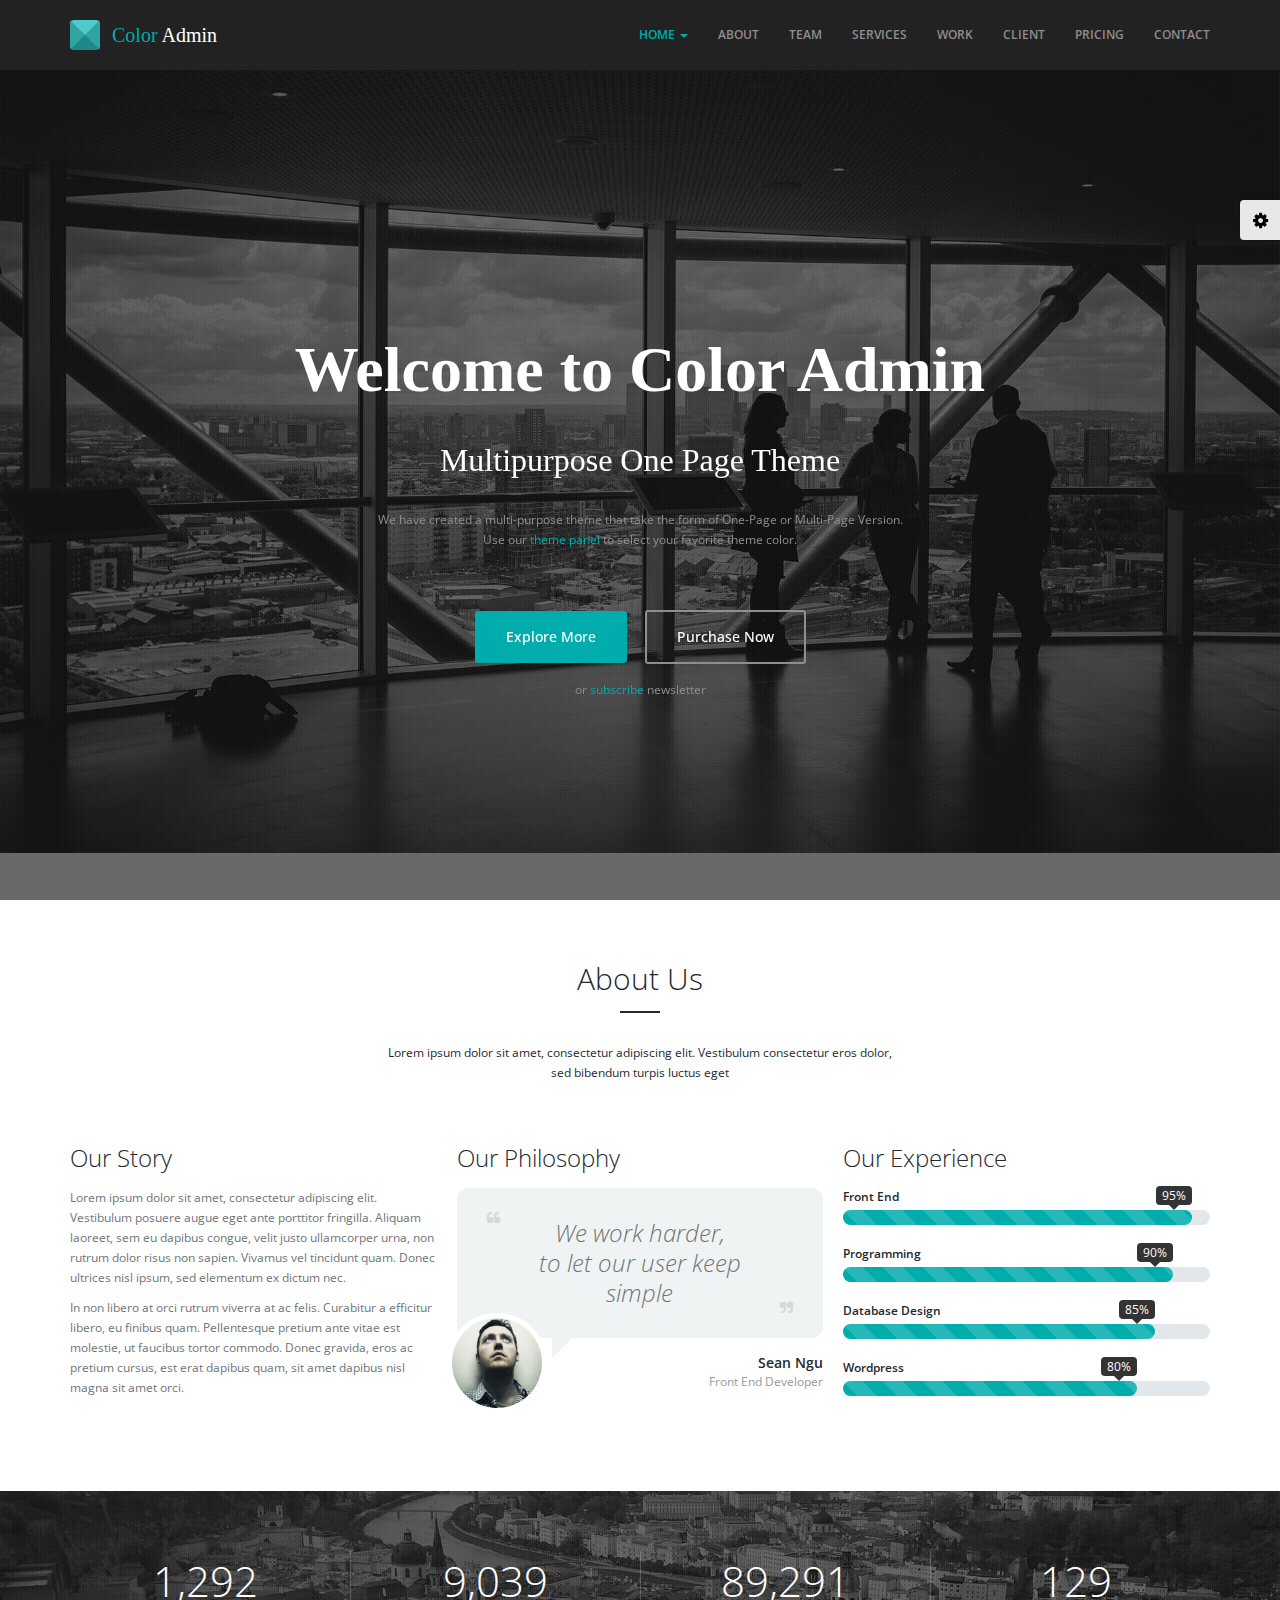
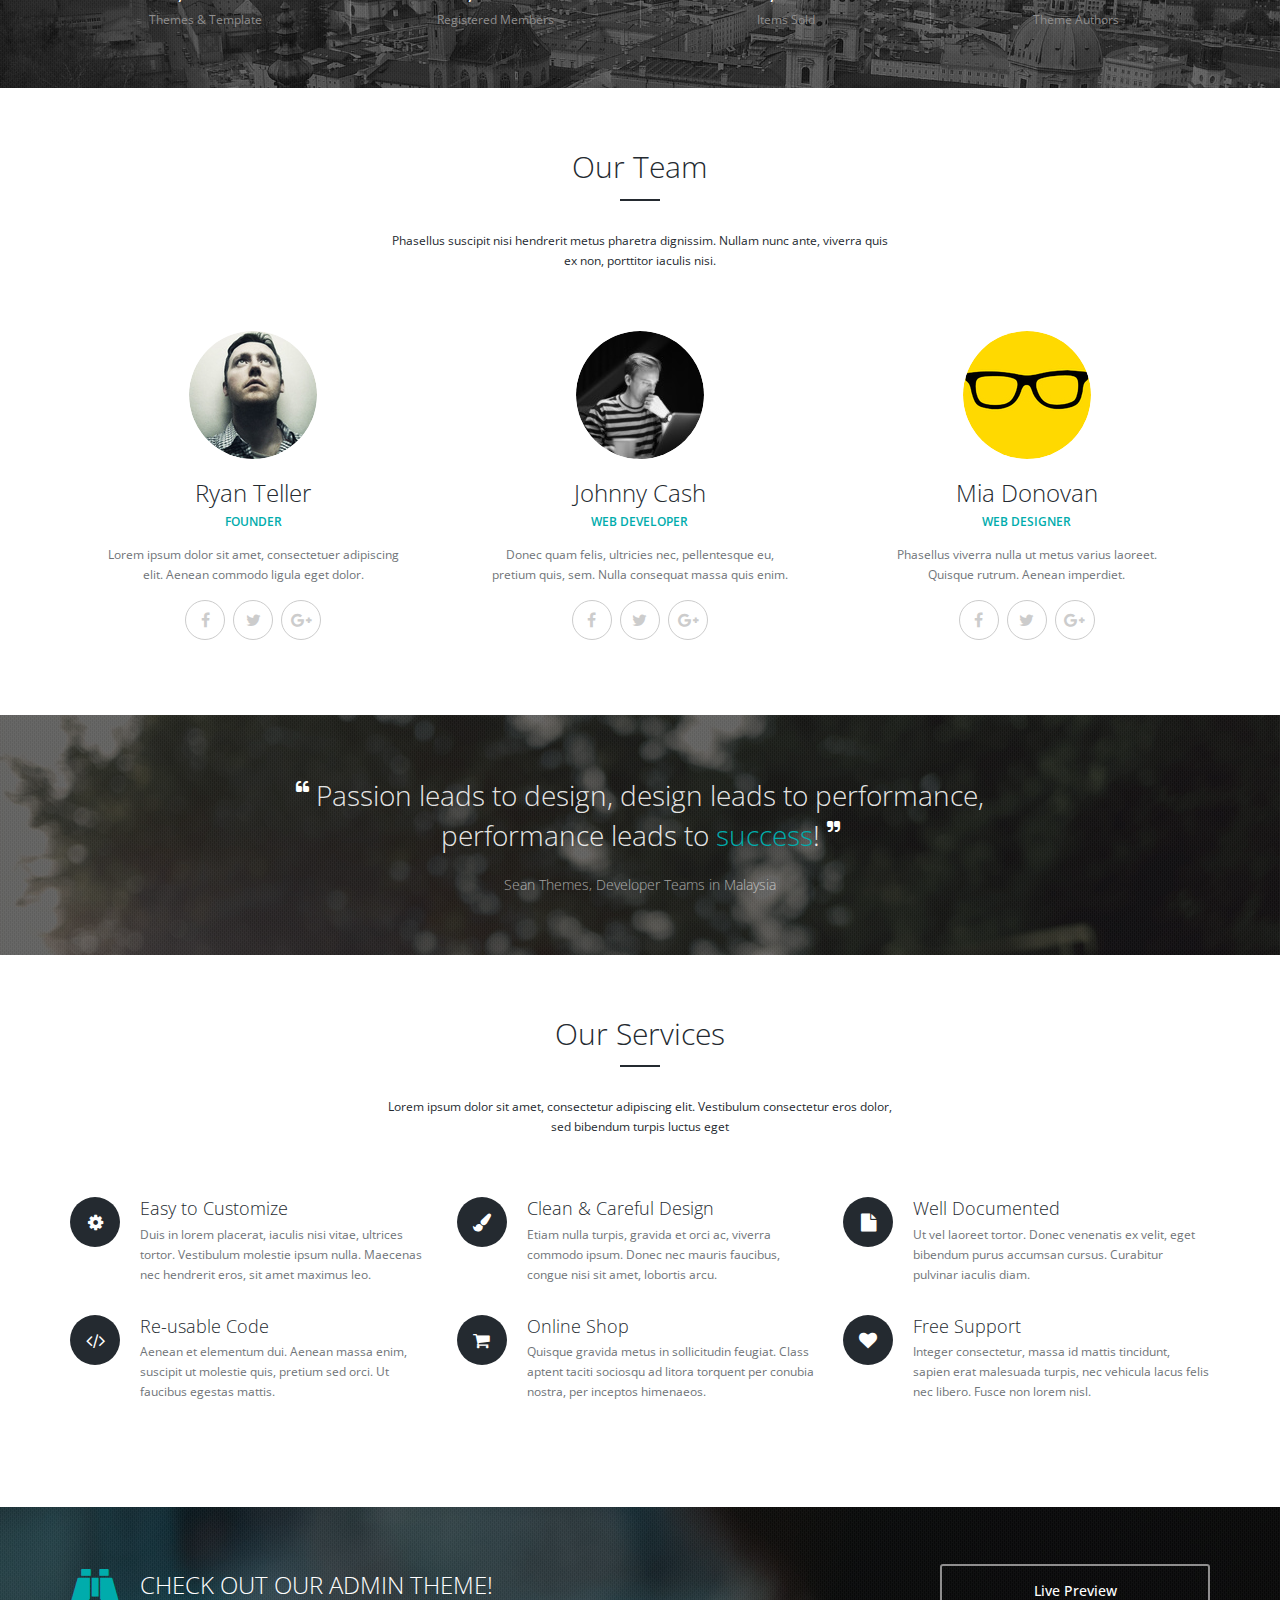
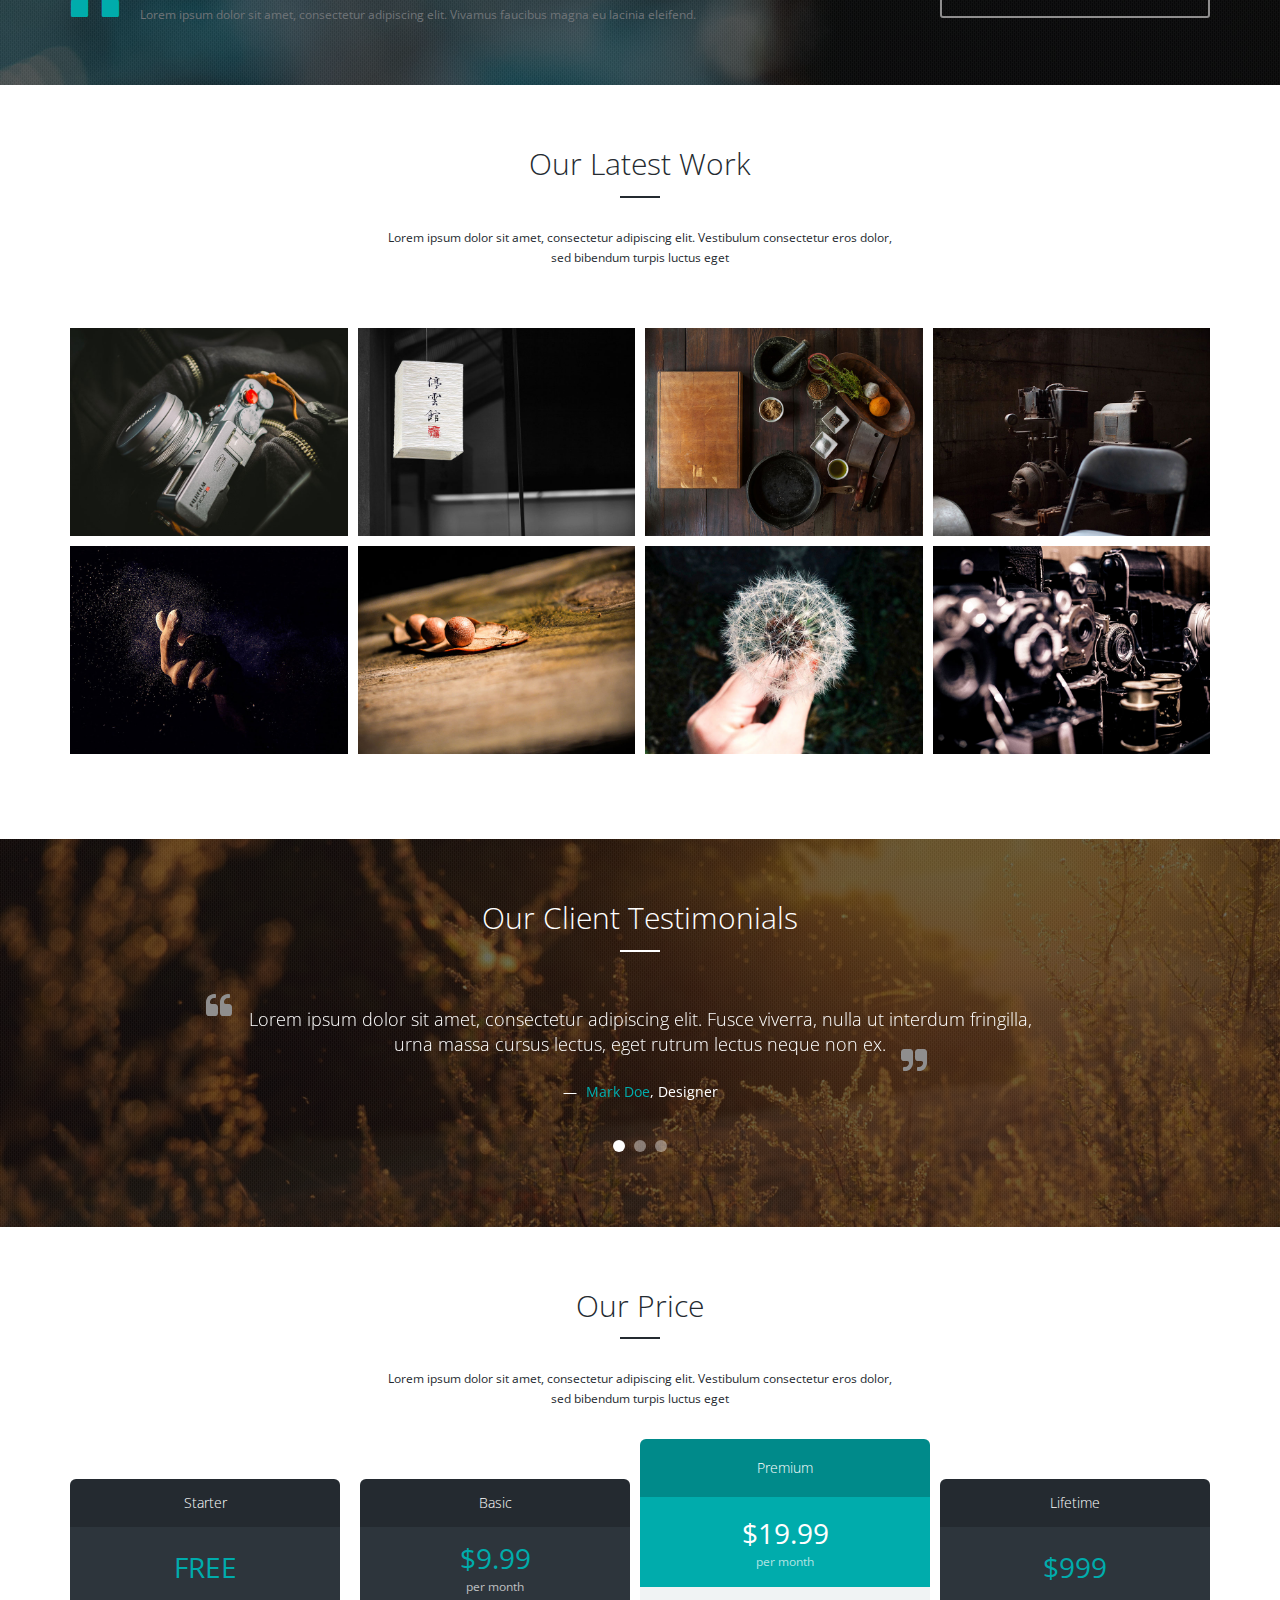
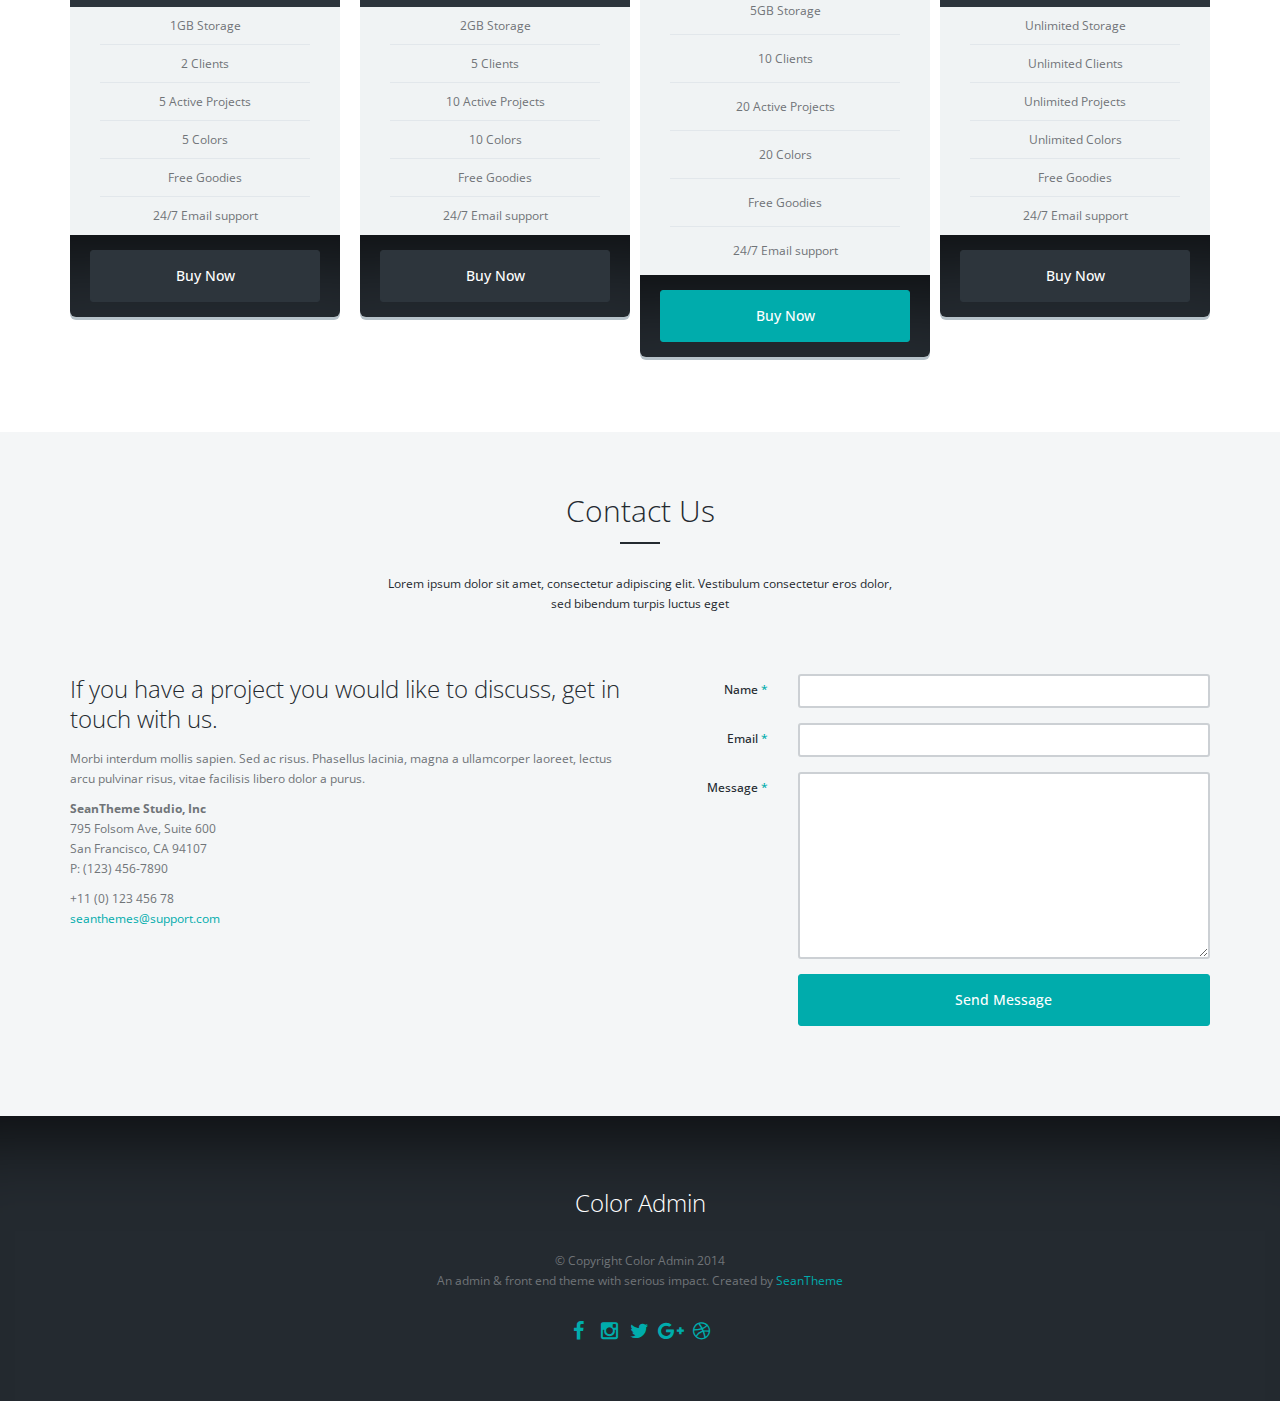
<file: src/main/resources/static/index_inverse_header.html>
<!DOCTYPE html>
<!--[if IE 8]> <html lang="en" class="ie8"> <![endif]-->
<!--[if !IE]><!-->
<html lang="en">
<!--<![endif]-->
<head>
	<meta charset="utf-8" />
	<title>Color Admin | One Page Parallax Front End Theme</title>
	<meta content="width=device-width, initial-scale=1.0, maximum-scale=1.0, user-scalable=no" name="viewport" />
	<meta content="" name="description" />
	<meta content="" name="author" />
	
	<!-- ================== BEGIN BASE CSS STYLE ================== -->
	<link href="http://fonts.googleapis.com/css?family=Open+Sans:300,400,600,700" rel="stylesheet" />
	<link href="assets/plugins/bootstrap/css/bootstrap.min.css" rel="stylesheet" />
	<link href="assets/plugins/font-awesome/css/font-awesome.min.css" rel="stylesheet" />
	<link href="assets/css/animate.min.css" rel="stylesheet" />
	<link href="assets/css/style.min.css" rel="stylesheet" />
	<link href="assets/css/style-responsive.min.css" rel="stylesheet" />
	<link href="assets/css/theme/default.css" id="theme" rel="stylesheet" />
	<!-- ================== END BASE CSS STYLE ================== -->
	
	<!-- ================== BEGIN BASE JS ================== -->
	<script src="assets/plugins/pace/pace.min.js"></script>
	<!-- ================== END BASE JS ================== -->
</head>
<body data-spy="scroll" data-target="#header-navbar" data-offset="51">
    <!-- begin #page-container -->
    <div id="page-container" class="fade">
        <!-- begin #header -->
        <div id="header" class="header navbar navbar-inverse navbar-fixed-top">
            <!-- begin container -->
            <div class="container">
                <!-- begin navbar-header -->
                <div class="navbar-header">
                    <button type="button" class="navbar-toggle collapsed" data-toggle="collapse" data-target="#header-navbar">
                        <span class="icon-bar"></span>
                        <span class="icon-bar"></span>
                        <span class="icon-bar"></span>
                    </button>
                    <a href="index.html" class="navbar-brand">
                        <span class="brand-logo"></span>
                        <span class="brand-text">
                            <span class="text-theme">Color</span> Admin
                        </span>
                    </a>
                </div>
                <!-- end navbar-header -->
                <!-- begin navbar-collapse -->
                <div class="collapse navbar-collapse" id="header-navbar">
                    <ul class="nav navbar-nav navbar-right">
                        <li class="active dropdown">
                            <a href="#home" data-click="scroll-to-target" data-target="#" data-toggle="dropdown">HOME <b class="caret"></b></a>
                            <ul class="dropdown-menu dropdown-menu-left animated fadeInDown">
                                <li><a href="index.html">Page with Transparent Header</a></li>
                                <li><a href="index_inverse_header.html">Page with Inverse Header</a></li>
                                <li><a href="index_default_header.html">Page with White Header</a></li>
                                <li><a href="extra_element.html">Extra Element</a></li>
                            </ul>
                        </li>
                        <li><a href="#about" data-click="scroll-to-target">ABOUT</a></li>
                        <li><a href="#team" data-click="scroll-to-target">TEAM</a></li>
                        <li><a href="#service" data-click="scroll-to-target">SERVICES</a></li>
                        <li><a href="#work" data-click="scroll-to-target">WORK</a></li>
                        <li><a href="#client" data-click="scroll-to-target">CLIENT</a></li>
                        <li><a href="#pricing" data-click="scroll-to-target">PRICING</a></li>
                        <li><a href="#contact" data-click="scroll-to-target">CONTACT</a></li>
                    </ul>
                </div>
                <!-- end navbar-collapse -->
            </div>
            <!-- end container -->
        </div>
        <!-- end #header -->
        
        <!-- begin #home -->
        <div id="home" class="content has-bg home">
            <!-- begin content-bg -->
            <div class="content-bg">
                <img src="assets/img/home-bg.jpg" alt="Home" />
            </div>
            <!-- end content-bg -->
            <!-- begin container -->
            <div class="container home-content">
                <h1>Welcome to Color Admin</h1>
                <h3>Multipurpose One Page Theme</h3>
                <p>
                    We have created a multi-purpose theme that take the form of One-Page or Multi-Page Version.<br />
                    Use our <a href="#">theme panel</a> to select your favorite theme color.
                </p>
                <a href="#" class="btn btn-theme">Explore More</a> <a href="#" class="btn btn-outline">Purchase Now</a><br />
                <br />
                or <a href="#">subscribe</a> newsletter
            </div>
            <!-- end container -->
        </div>
        <!-- end #home -->
        
        <!-- begin #about -->
        <div id="about" class="content" data-scrollview="true">
            <!-- begin container -->
            <div class="container" data-animation="true" data-animation-type="fadeInDown">
                <h2 class="content-title">About Us</h2>
                <p class="content-desc">
                    Lorem ipsum dolor sit amet, consectetur adipiscing elit. Vestibulum consectetur eros dolor,<br />
                    sed bibendum turpis luctus eget
                </p>
                <!-- begin row -->
                <div class="row">
                    <!-- begin col-4 -->
                    <div class="col-md-4 col-sm-6">
                        <!-- begin about -->
                        <div class="about">
                            <h3>Our Story</h3>
                            <p>
                                Lorem ipsum dolor sit amet, consectetur adipiscing elit. 
                                Vestibulum posuere augue eget ante porttitor fringilla. 
                                Aliquam laoreet, sem eu dapibus congue, velit justo ullamcorper urna, 
                                non rutrum dolor risus non sapien. Vivamus vel tincidunt quam. 
                                Donec ultrices nisl ipsum, sed elementum ex dictum nec. 
                            </p>
                            <p>
                                In non libero at orci rutrum viverra at ac felis. 
                                Curabitur a efficitur libero, eu finibus quam. 
                                Pellentesque pretium ante vitae est molestie, ut faucibus tortor commodo. 
                                Donec gravida, eros ac pretium cursus, est erat dapibus quam, 
                                sit amet dapibus nisl magna sit amet orci. 
                            </p>
                        </div>
                        <!-- end about -->
                    </div>
                    <!-- end col-4 -->
                    <!-- begin col-4 -->
                    <div class="col-md-4 col-sm-6">
                        <h3>Our Philosophy</h3>
                        <!-- begin about-author -->
                        <div class="about-author">
                            <div class="quote bg-silver">
                                <i class="fa fa-quote-left"></i>
                                <h3>We work harder,<br /><span>to let our user keep simple</span></h3>
                                <i class="fa fa-quote-right"></i>
                            </div>
                            <div class="author">
                                <div class="image">
                                    <img src="assets/img/user-1.jpg" alt="Sean Ngu" />
                                </div>
                                <div class="info">
                                    Sean Ngu
                                    <small>Front End Developer</small>
                                </div>
                            </div>
                        </div>
                        <!-- end about-author -->
                    </div>
                    <!-- end col-4 -->
                    <!-- begin col-4 -->
                    <div class="col-md-4 col-sm-12">
                        <h3>Our Experience</h3>
                        <!-- begin skills -->
                        <div class="skills">
                            <div class="skills-name">Front End</div>
                            <div class="progress progress-striped">
                                <div class="progress-bar progress-bar-success" style="width: 95%">
                                    <span class="progress-number">95%</span>
                                </div>
                            </div>
                            <div class="skills-name">Programming</div>
                            <div class="progress progress-striped">
                                <div class="progress-bar progress-bar-success" style="width: 90%">
                                    <span class="progress-number">90%</span>
                                </div>
                            </div>
                            <div class="skills-name">Database Design</div>
                            <div class="progress progress-striped">
                                <div class="progress-bar progress-bar-success" style="width: 85%">
                                    <span class="progress-number">85%</span>
                                </div>
                            </div>
                            <div class="skills-name">Wordpress</div>
                            <div class="progress progress-striped">
                                <div class="progress-bar progress-bar-success" style="width: 80%">
                                    <span class="progress-number">80%</span>
                                </div>
                            </div>
                        </div>
                        <!-- end skills -->
                    </div>
                    <!-- end col-4 -->
                </div>
                <!-- end row -->
            </div>
            <!-- end container -->
        </div>
        <!-- end #about -->
    
        <!-- begin #milestone -->
        <div id="milestone" class="content bg-black-darker has-bg" data-scrollview="true">
            <!-- begin content-bg -->
            <div class="content-bg">
                <img src="assets/img/milestone-bg.jpg" alt="Milestone" />
            </div>
            <!-- end content-bg -->
            <!-- begin container -->
            <div class="container">
                <!-- begin row -->
                <div class="row">
                    <!-- begin col-3 -->
                    <div class="col-md-3 col-sm-3 milestone-col">
                        <div class="milestone">
                            <div class="number" data-animation="true" data-animation-type="number" data-final-number="1292">1,292</div>
                            <div class="title">Themes & Template</div>
                        </div>
                    </div>
                    <!-- end col-3 -->
                    <!-- begin col-3 -->
                    <div class="col-md-3 col-sm-3 milestone-col">
                        <div class="milestone">
                            <div class="number" data-animation="true" data-animation-type="number" data-final-number="9039">9,039</div>
                            <div class="title">Registered Members</div>
                        </div>
                    </div>
                    <!-- end col-3 -->
                    <!-- begin col-3 -->
                    <div class="col-md-3 col-sm-3 milestone-col">
                        <div class="milestone">
                            <div class="number" data-animation="true" data-animation-type="number" data-final-number="89291">89,291</div>
                            <div class="title">Items Sold</div>
                        </div>
                    </div>
                    <!-- end col-3 -->
                    <!-- begin col-3 -->
                    <div class="col-md-3 col-sm-3 milestone-col">
                        <div class="milestone">
                            <div class="number" data-animation="true" data-animation-type="number" data-final-number="129">129</div>
                            <div class="title">Theme Authors</div>
                        </div>
                    </div>
                    <!-- end col-3 -->
                </div>
                <!-- end row -->
            </div>
            <!-- end container -->
        </div>
        <!-- end #milestone -->
        
        <!-- begin #team -->
        <div id="team" class="content" data-scrollview="true">
            <!-- begin container -->
            <div class="container">
                <h2 class="content-title">Our Team</h2>
                <p class="content-desc">
                    Phasellus suscipit nisi hendrerit metus pharetra dignissim. Nullam nunc ante, viverra quis<br /> 
                    ex non, porttitor iaculis nisi.
                </p>
                <!-- begin row -->
                <div class="row">
                    <!-- begin col-4 -->
                    <div class="col-md-4 col-sm-4">
                        <!-- begin team -->
                        <div class="team">             
                            <div class="image" data-animation="true" data-animation-type="flipInX">
                                <img src="assets/img/user-1.jpg" alt="Ryan Teller" />
                            </div>
                            <div class="info">
                                <h3 class="name">Ryan Teller</h3>
                                <div class="title text-theme">FOUNDER</div>
                                <p>Lorem ipsum dolor sit amet, consectetuer adipiscing elit. Aenean commodo ligula eget dolor.</p>
                                <div class="social">
                                    <a href="#"><i class="fa fa-facebook fa-lg fa-fw"></i></a>
                                    <a href="#"><i class="fa fa-twitter fa-lg fa-fw"></i></a>
                                    <a href="#"><i class="fa fa-google-plus fa-lg fa-fw"></i></a>
                                </div>
                            </div>                     
                        </div>
                        <!-- end team -->
                    </div>
                    <!-- end col-4 -->
                    <!-- begin col-4 -->
                    <div class="col-md-4 col-sm-4">
                        <!-- begin team -->
                        <div class="team">             
                            <div class="image" data-animation="true" data-animation-type="flipInX">
                                <img src="assets/img/user-2.jpg" alt="Jonny Cash" />
                            </div>
                            <div class="info">
                                <h3 class="name">Johnny Cash</h3>
                                <div class="title text-theme">WEB DEVELOPER</div>
                                <p>Donec quam felis, ultricies nec, pellentesque eu, pretium quis, sem. Nulla consequat massa quis enim.</p>
                                <div class="social">
                                    <a href="#"><i class="fa fa-facebook fa-lg fa-fw"></i></a>
                                    <a href="#"><i class="fa fa-twitter fa-lg fa-fw"></i></a>
                                    <a href="#"><i class="fa fa-google-plus fa-lg fa-fw"></i></a>
                                </div>
                            </div>                     
                        </div>
                        <!-- end team -->
                    </div>
                    <!-- end col-4 -->
                    <!-- begin col-4 -->
                    <div class="col-md-4 col-sm-4">
                        <!-- begin team -->
                        <div class="team">             
                            <div class="image" data-animation="true" data-animation-type="flipInX">
                                <img src="assets/img/user-3.jpg" alt="Mia Donovan" />
                            </div>
                            <div class="info">
                                <h3 class="name">Mia Donovan</h3>
                                <div class="title text-theme">WEB DESIGNER</div>
                                <p>Phasellus viverra nulla ut metus varius laoreet. Quisque rutrum. Aenean imperdiet. </p>
                                <div class="social">
                                    <a href="#"><i class="fa fa-facebook fa-lg fa-fw"></i></a>
                                    <a href="#"><i class="fa fa-twitter fa-lg fa-fw"></i></a>
                                    <a href="#"><i class="fa fa-google-plus fa-lg fa-fw"></i></a>
                                </div>
                            </div>                     
                        </div>
                        <!-- end team -->
                    </div>
                    <!-- end col-4 -->
                </div>
                <!-- end row -->
            </div>
            <!-- end container -->
        </div>
        <!-- end #team -->
        
        <!-- begin #quote -->
        <div id="quote" class="content bg-black-darker has-bg" data-scrollview="true">
            <!-- begin content-bg -->
            <div class="content-bg">
                <img src="assets/img/quote-bg.jpg" alt="Quote" />
            </div>
            <!-- end content-bg -->
            <!-- begin container -->
            <div class="container" data-animation="true" data-animation-type="fadeInLeft">
                <!-- begin row -->
                <div class="row">
                    <!-- begin col-12 -->
                    <div class="col-md-12 quote">
                        <i class="fa fa-quote-left"></i> Passion leads to design, design leads to performance, <br />
                        performance leads to <span class="text-theme">success</span>!  
                        <i class="fa fa-quote-right"></i>
                        <small>Sean Themes, Developer Teams in Malaysia</small>
                    </div>
                    <!-- end col-12 -->
                </div>
                <!-- end row -->
            </div>
            <!-- end container -->
        </div>
        <!-- end #quote -->
        
        <!-- beign #service -->
        <div id="service" class="content" data-scrollview="true">
            <!-- begin container -->
            <div class="container">
                <h2 class="content-title">Our Services</h2>
                <p class="content-desc">
                    Lorem ipsum dolor sit amet, consectetur adipiscing elit. Vestibulum consectetur eros dolor,<br />
                    sed bibendum turpis luctus eget
                </p>
                <!-- begin row -->
                <div class="row">
                    <!-- begin col-4 -->
                    <div class="col-md-4 col-sm-4">
                        <div class="service">
                            <div class="icon bg-theme" data-animation="true" data-animation-type="bounceIn"><i class="fa fa-cog"></i></div>
                            <div class="info">
                                <h4 class="title">Easy to Customize</h4>
                                <p class="desc">Duis in lorem placerat, iaculis nisi vitae, ultrices tortor. Vestibulum molestie ipsum nulla. Maecenas nec hendrerit eros, sit amet maximus leo.</p>
                            </div>
                        </div>
                    </div>
                    <!-- end col-4 -->
                    <!-- begin col-4 -->
                    <div class="col-md-4 col-sm-4">
                        <div class="service">
                            <div class="icon bg-theme" data-animation="true" data-animation-type="bounceIn"><i class="fa fa-paint-brush"></i></div>
                            <div class="info">
                                <h4 class="title">Clean & Careful Design</h4>
                                <p class="desc">Etiam nulla turpis, gravida et orci ac, viverra commodo ipsum. Donec nec mauris faucibus, congue nisi sit amet, lobortis arcu.</p>
                            </div>
                        </div>
                    </div>
                    <!-- end col-4 -->
                    <!-- begin col-4 -->
                    <div class="col-md-4 col-sm-4">
                        <div class="service">
                            <div class="icon bg-theme" data-animation="true" data-animation-type="bounceIn"><i class="fa fa-file"></i></div>
                            <div class="info">
                                <h4 class="title">Well Documented</h4>
                                <p class="desc">Ut vel laoreet tortor. Donec venenatis ex velit, eget bibendum purus accumsan cursus. Curabitur pulvinar iaculis diam.</p>
                            </div>
                        </div>
                    </div>
                    <!-- end col-4 -->
                </div>
                <!-- end row -->
                <!-- begin row -->
                <div class="row">
                    <!-- begin col-4 -->
                    <div class="col-md-4 col-sm-4">
                        <div class="service">
                            <div class="icon bg-theme" data-animation="true" data-animation-type="bounceIn"><i class="fa fa-code"></i></div>
                            <div class="info">
                                <h4 class="title">Re-usable Code</h4>
                                <p class="desc">Aenean et elementum dui. Aenean massa enim, suscipit ut molestie quis, pretium sed orci. Ut faucibus egestas mattis.</p>
                            </div>
                        </div>
                    </div>
                    <!-- end col-4 -->
                    <!-- begin col-4 -->
                    <div class="col-md-4 col-sm-4">
                        <div class="service">
                            <div class="icon bg-theme" data-animation="true" data-animation-type="bounceIn"><i class="fa fa-shopping-cart"></i></div>
                            <div class="info">
                                <h4 class="title">Online Shop</h4>
                                <p class="desc">Quisque gravida metus in sollicitudin feugiat. Class aptent taciti sociosqu ad litora torquent per conubia nostra, per inceptos himenaeos.</p>
                            </div>
                        </div>
                    </div>
                    <!-- end col-4 -->
                    <!-- begin col-4 -->
                    <div class="col-md-4 col-sm-4">
                        <div class="service">
                            <div class="icon bg-theme" data-animation="true" data-animation-type="bounceIn"><i class="fa fa-heart"></i></div>
                            <div class="info">
                                <h4 class="title">Free Support</h4>
                                <p class="desc">Integer consectetur, massa id mattis tincidunt, sapien erat malesuada turpis, nec vehicula lacus felis nec libero. Fusce non lorem nisl.</p>
                            </div>
                        </div>
                    </div>
                    <!-- end col-4 -->
                </div>
                <!-- end row -->
            </div>
            <!-- end container -->
        </div>
        <!-- end #about -->
        
        <!-- beign #action-box -->
        <div id="action-box" class="content has-bg" data-scrollview="true">
            <!-- begin content-bg -->
            <div class="content-bg">
                <img src="assets/img/action-bg.jpg" alt="Action" />
            </div>
            <!-- end content-bg -->
            <!-- begin container -->
            <div class="container" data-animation="true" data-animation-type="fadeInRight">
                <!-- begin row -->
                <div class="row action-box">
                    <!-- begin col-9 -->
                    <div class="col-md-9 col-sm-9">
                        <div class="icon-large text-theme">
                            <i class="fa fa-binoculars"></i>
                        </div> 
                        <h3>CHECK OUT OUR ADMIN THEME!</h3>
                        <p>
                           Lorem ipsum dolor sit amet, consectetur adipiscing elit. Vivamus faucibus magna eu lacinia eleifend.
                        </p>
                    </div>
                    <!-- end col-9 -->
                    <!-- begin col-3 -->
                    <div class="col-md-3 col-sm-3">
                        <a href="#" class="btn btn-outline btn-block">Live Preview</a>
                    </div>
                    <!-- end col-3 -->
                </div>
                <!-- end row -->
            </div>
            <!-- end container -->
        </div>
        <!-- end #action-box -->
        
        <!-- begin #work -->
        <div id="work" class="content" data-scrollview="true">
            <!-- begin container -->
            <div class="container" data-animation="true" data-animation-type="fadeInDown">
                <h2 class="content-title">Our Latest Work</h2>
                <p class="content-desc">
                    Lorem ipsum dolor sit amet, consectetur adipiscing elit. Vestibulum consectetur eros dolor,<br />
                    sed bibendum turpis luctus eget
                </p>
                <!-- begin row -->
                <div class="row row-space-10">
                    <!-- begin col-3 -->
                    <div class="col-md-3 col-sm-6">
                        <!-- begin work -->
                        <div class="work">
                            <div class="image">
                                <a href="#"><img src="assets/img/work-1.jpg" alt="Work 1" /></a>
                            </div>
                            <div class="desc">
                                <span class="desc-title">Aliquam molestie</span>
                                <span class="desc-text">Lorem ipsum dolor sit amet</span>
                            </div>
                        </div>
                        <!-- end work -->
                    </div>
                    <!-- end col-3 -->
                    <!-- begin col-3 -->
                    <div class="col-md-3 col-sm-6">
                        <!-- begin work -->
                        <div class="work">
                            <div class="image">
                                <a href="#"><img src="assets/img/work-3.jpg" alt="Work 3" /></a>
                            </div>
                            <div class="desc">
                                <span class="desc-title">Quisque at pulvinar lacus</span>
                                <span class="desc-text">Lorem ipsum dolor sit amet</span>
                            </div>
                        </div>
                        <!-- end work -->
                    </div>
                    <!-- end col-3 -->
                    <!-- begin col-3 -->
                    <div class="col-md-3 col-sm-6">
                        <!-- begin work -->
                        <div class="work">
                            <div class="image">
                                <a href="#"><img src="assets/img/work-5.jpg" alt="Work 5" /></a>
                            </div>
                            <div class="desc">
                                <span class="desc-title">Vestibulum et erat ornare</span>
                                <span class="desc-text">Lorem ipsum dolor sit amet</span>
                            </div>
                        </div>
                        <!-- end work -->
                    </div>
                    <!-- end col-3 -->
                    <!-- begin col-3 -->
                    <div class="col-md-3 col-sm-6">
                        <!-- begin work -->
                        <div class="work">
                            <div class="image">
                                <a href="#"><img src="assets/img/work-7.jpg" alt="Work 7" /></a>
                            </div>
                            <div class="desc">
                                <span class="desc-title">Sed vitae mollis magna</span>
                                <span class="desc-text">Lorem ipsum dolor sit amet</span>
                            </div>
                        </div>
                        <!-- end work -->
                    </div>
                    <!-- end col-3 -->
                </div>
                <!-- end row -->
                <!-- begin row -->
                <div class="row row-space-10">
                    <!-- begin col-3 -->
                    <div class="col-md-3 col-sm-6">
                        <!-- begin work -->
                        <div class="work">
                            <div class="image">
                                <a href="#"><img src="assets/img/work-2.jpg" alt="Work 2" /></a>
                            </div>
                            <div class="desc">
                                <span class="desc-title">Suspendisse at mattis odio</span>
                                <span class="desc-text">Lorem ipsum dolor sit amet</span>
                            </div>
                        </div>
                        <!-- end work -->
                    </div>
                    <!-- end col-3 -->
                    <!-- begin col-3 -->
                    <div class="col-md-3 col-sm-6">
                        <!-- begin work -->
                        <div class="work">
                            <div class="image">
                                <a href="#"><img src="assets/img/work-4.jpg" alt="Work 4" /></a>
                            </div>
                            <div class="desc">
                                <span class="desc-title">Aliquam vitae commodo diam</span>
                                <span class="desc-text">Lorem ipsum dolor sit amet</span>
                            </div>
                        </div>
                        <!-- end work -->
                    </div>
                    <!-- end col-3 -->
                    <!-- begin col-3 -->
                    <div class="col-md-3 col-sm-6">
                        <!-- begin work -->
                        <div class="work">
                            <div class="image">
                                <a href="#"><img src="assets/img/work-6.jpg" alt="Work 6" /></a>
                            </div>
                            <div class="desc">
                                <span class="desc-title">Phasellus eu vehicula lorem</span>
                                <span class="desc-text">Lorem ipsum dolor sit amet</span>
                            </div>
                        </div>
                        <!-- end work -->
                    </div>
                    <!-- end col-3 -->
                    <!-- begin col-3 -->
                    <div class="col-md-3 col-sm-6">
                        <!-- begin work -->
                        <div class="work">
                            <div class="image">
                                <a href="#"><img src="assets/img/work-8.jpg" alt="Work 8" /></a>
                            </div>
                            <div class="desc">
                                <span class="desc-title">Morbi bibendum pellentesque</span>
                                <span class="desc-text">Lorem ipsum dolor sit amet</span>
                            </div>
                        </div>
                        <!-- end work -->
                    </div>
                    <!-- end col-3 -->
                </div>
                <!-- end row -->
            </div>
            <!-- end container -->
        </div>
        <!-- end #work -->
        
        <!-- begin #client -->
        <div id="client" class="content has-bg bg-green" data-scrollview="true">
            <!-- begin content-bg -->
            <div class="content-bg">
                <img src="assets/img/client-bg.jpg" alt="Client" />
            </div>
            <!-- end content-bg -->
            <!-- begin container -->
            <div class="container" data-animation="true" data-animation-type="fadeInUp">
                <h2 class="content-title">Our Client Testimonials</h2>
                <!-- begin carousel -->
                <div class="carousel testimonials slide" data-ride="carousel" id="testimonials">
                    <!-- begin carousel-inner -->
                    <div class="carousel-inner text-center">
                        <!-- begin item -->
                        <div class="item active">
                            <blockquote>
                                <i class="fa fa-quote-left"></i>
                                Lorem ipsum dolor sit amet, consectetur adipiscing elit. Fusce viverra, nulla ut interdum fringilla,<br />
                                urna massa cursus lectus, eget rutrum lectus neque non ex.
                                <i class="fa fa-quote-right"></i>
                            </blockquote>
                            <div class="name"> — <span class="text-theme">Mark Doe</span>, Designer</div>
                        </div>
                        <!-- end item -->
                        <!-- begin item -->
                        <div class="item">
                            <blockquote>
                                <i class="fa fa-quote-left"></i>
                                Donec cursus ligula at ante vulputate laoreet. Nulla egestas sit amet lorem non bibendum.<br />
                                Nulla eget risus velit. Pellentesque tincidunt velit vitae tincidunt finibus.
                                <i class="fa fa-quote-right"></i>
                            </blockquote>
                            <div class="name"> — <span class="text-theme">Joe Smith</span>, Developer</div>
                        </div>
                        <!-- end item -->
                        <!-- begin item -->
                        <div class="item">
                            <blockquote>
                                <i class="fa fa-quote-left"></i>
                                Sed tincidunt quis est sed ultrices. Sed feugiat auctor ipsum, sit amet accumsan elit vestibulum<br />
                                fringilla. In sollicitudin ac ligula eget vestibulum.
                                <i class="fa fa-quote-right"></i>
                            </blockquote>
                            <div class="name"> — <span class="text-theme">Linda Adams</span>, Programmer</div>
                        </div>
                        <!-- end item -->
                    </div>
                    <!-- end carousel-inner -->
                    <!-- begin carousel-indicators -->
                    <ol class="carousel-indicators">
                        <li data-target="#testimonials" data-slide-to="0" class="active"></li>
                        <li data-target="#testimonials" data-slide-to="1" class=""></li>
                        <li data-target="#testimonials" data-slide-to="2" class=""></li>
                    </ol>
                    <!-- end carousel-indicators -->
                </div>
                <!-- end carousel -->
            </div>
            <!-- end containter -->
        </div>
        <!-- end #client -->
        
        <!-- begin #pricing -->
        <div id="pricing" class="content" data-scrollview="true">
            <!-- begin container -->
            <div class="container">
                <h2 class="content-title">Our Price</h2>
                <p class="content-desc">
                    Lorem ipsum dolor sit amet, consectetur adipiscing elit. Vestibulum consectetur eros dolor,<br />
                    sed bibendum turpis luctus eget
                </p>
                <!-- begin pricing-table -->
                <ul class="pricing-table col-4">
                    <li data-animation="true" data-animation-type="fadeInUp">
                        <div class="pricing-container">
                            <h3>Starter</h3>
                            <div class="price">
                                <div class="price-figure">
                                    <span class="price-number">FREE</span>
                                </div>
                            </div>
                            <ul class="features">
                                <li>1GB Storage</li>
                                <li>2 Clients</li>
                                <li>5 Active Projects</li>
                                <li>5 Colors</li>
                                <li>Free Goodies</li>
                                <li>24/7 Email support</li>
                            </ul>
                            <div class="footer">
                                <a href="#" class="btn btn-inverse btn-block">Buy Now</a>
                            </div>
                        </div>
                    </li>
                    <li data-animation="true" data-animation-type="fadeInUp">
                        <div class="pricing-container">
                            <h3>Basic</h3>
                            <div class="price">
                                <div class="price-figure">
                                    <span class="price-number">$9.99</span>
                                    <span class="price-tenure">per month</span>
                                </div>
                            </div>
                            <ul class="features">
                                <li>2GB Storage</li>
                                <li>5 Clients</li>
                                <li>10 Active Projects</li>
                                <li>10 Colors</li>
                                <li>Free Goodies</li>
                                <li>24/7 Email support</li>
                            </ul>
                            <div class="footer">
                                <a href="#" class="btn btn-inverse btn-block">Buy Now</a>
                            </div>
                        </div>
                    </li>
                    <li class="highlight" data-animation="true" data-animation-type="fadeInUp">
                        <div class="pricing-container">
                            <h3>Premium</h3>
                            <div class="price">
                                <div class="price-figure">
                                    <span class="price-number">$19.99</span>
                                    <span class="price-tenure">per month</span>
                                </div>
                            </div>
                            <ul class="features">
                                <li>5GB Storage</li>
                                <li>10 Clients</li>
                                <li>20 Active Projects</li>
                                <li>20 Colors</li>
                                <li>Free Goodies</li>
                                <li>24/7 Email support</li>
                            </ul>
                            <div class="footer">
                                <a href="#" class="btn btn-theme btn-block">Buy Now</a>
                            </div>
                        </div>
                    </li>
                    <li data-animation="true" data-animation-type="fadeInUp">
                        <div class="pricing-container">
                            <h3>Lifetime</h3>
                            <div class="price">
                                <div class="price-figure">
                                    <span class="price-number">$999</span>
                                </div>
                            </div>
                            <ul class="features">
                                <li>Unlimited Storage</li>
                                <li>Unlimited Clients</li>
                                <li>Unlimited Projects</li>
                                <li>Unlimited Colors</li>
                                <li>Free Goodies</li>
                                <li>24/7 Email support</li>
                            </ul>
                            <div class="footer">
                                <a href="#" class="btn btn-inverse btn-block">Buy Now</a>
                            </div>
                        </div>
                    </li>
                </ul>
            </div>
            <!-- end container -->
        </div>
        <!-- end #pricing -->
        
        <!-- begin #contact -->
        <div id="contact" class="content bg-silver-lighter" data-scrollview="true">
            <!-- begin container -->
            <div class="container">
                <h2 class="content-title">Contact Us</h2>
                <p class="content-desc">
                    Lorem ipsum dolor sit amet, consectetur adipiscing elit. Vestibulum consectetur eros dolor,<br />
                    sed bibendum turpis luctus eget
                </p>
                <!-- begin row -->
                <div class="row">
                    <!-- begin col-6 -->
                    <div class="col-md-6" data-animation="true" data-animation-type="fadeInLeft">
                        <h3>If you have a project you would like to discuss, get in touch with us.</h3>
                        <p>
                            Morbi interdum mollis sapien. Sed ac risus. Phasellus lacinia, magna a ullamcorper laoreet, lectus arcu pulvinar risus, vitae facilisis libero dolor a purus.
                        </p>
                        <p>
                            <strong>SeanTheme Studio, Inc</strong><br />
                            795 Folsom Ave, Suite 600<br />
                            San Francisco, CA 94107<br />
                            P: (123) 456-7890<br />
                        </p>
                        <p>
                            <span class="phone">+11 (0) 123 456 78</span><br />
                            <a href="mailto:hello@emailaddress.com">seanthemes@support.com</a>
                        </p>
                    </div>
                    <!-- end col-6 -->
                    <!-- begin col-6 -->
                    <div class="col-md-6 form-col" data-animation="true" data-animation-type="fadeInRight">
                        <form class="form-horizontal">
                            <div class="form-group">
                                <label class="control-label col-md-3">Name <span class="text-theme">*</span></label>
                                <div class="col-md-9">
                                    <input type="text" class="form-control" />
                                </div>
                            </div>
                            <div class="form-group">
                                <label class="control-label col-md-3">Email <span class="text-theme">*</span></label>
                                <div class="col-md-9">
                                    <input type="text" class="form-control" />
                                </div>
                            </div>
                            <div class="form-group">
                                <label class="control-label col-md-3">Message <span class="text-theme">*</span></label>
                                <div class="col-md-9">
                                    <textarea class="form-control" rows="10"></textarea>
                                </div>
                            </div>
                            <div class="form-group">
                                <label class="control-label col-md-3"></label>
                                <div class="col-md-9 text-left">
                                    <button type="submit" class="btn btn-theme btn-block">Send Message</button>
                                </div>
                            </div>
                        </form>
                    </div>
                    <!-- end col-6 -->
                </div>
                <!-- end row -->
            </div>
            <!-- end container -->
        </div>
        <!-- end #contact -->
        
        <!-- begin #footer -->
        <div id="footer" class="footer">
            <div class="container">
                <div class="footer-brand">
                    <div class="footer-brand-logo"></div>
                    Color Admin
                </div>
                <p>
                    &copy; Copyright Color Admin 2014 <br />
                    An admin & front end theme with serious impact. Created by <a href="#">SeanTheme</a>
                </p>
                <p class="social-list">
                    <a href="#"><i class="fa fa-facebook fa-fw"></i></a>
                    <a href="#"><i class="fa fa-instagram fa-fw"></i></a>
                    <a href="#"><i class="fa fa-twitter fa-fw"></i></a>
                    <a href="#"><i class="fa fa-google-plus fa-fw"></i></a>
                    <a href="#"><i class="fa fa-dribbble fa-fw"></i></a>
                </p>
            </div>
        </div>
        <!-- end #footer -->
        <!-- begin theme-panel -->
        <div class="theme-panel">
            <a href="javascript:;" data-click="theme-panel-expand" class="theme-collapse-btn"><i class="fa fa-cog"></i></a>
            <div class="theme-panel-content">
                <ul class="theme-list clearfix">
                    <li><a href="javascript:;" class="bg-purple" data-theme="purple" data-click="theme-selector" data-toggle="tooltip" data-trigger="hover" data-container="body" data-title="Purple">&nbsp;</a></li>
                    <li><a href="javascript:;" class="bg-blue" data-theme="blue" data-click="theme-selector" data-toggle="tooltip" data-trigger="hover" data-container="body" data-title="Blue">&nbsp;</a></li>
                    <li class="active"><a href="javascript:;" class="bg-green" data-theme="default" data-click="theme-selector" data-toggle="tooltip" data-trigger="hover" data-container="body" data-title="Default">&nbsp;</a></li>
                    <li><a href="javascript:;" class="bg-orange" data-theme="orange" data-click="theme-selector" data-toggle="tooltip" data-trigger="hover" data-container="body" data-title="Orange">&nbsp;</a></li>
                    <li><a href="javascript:;" class="bg-red" data-theme="red" data-click="theme-selector" data-toggle="tooltip" data-trigger="hover" data-container="body" data-title="Red">&nbsp;</a></li>
                </ul>
            </div>
        </div>
        <!-- end theme-panel -->
    </div>
    <!-- end #page-container -->
	
	<!-- ================== BEGIN BASE JS ================== -->
	<script src="assets/plugins/jquery/jquery-1.9.1.min.js"></script>
	<script src="assets/plugins/jquery/jquery-migrate-1.1.0.min.js"></script>
	<script src="assets/plugins/bootstrap/js/bootstrap.min.js"></script>
	<!--[if lt IE 9]>
    <script src="assets/crossbrowserjs/html5shiv.js"></script>
    <script src="assets/crossbrowserjs/respond.min.js"></script>
    <script src="assets/crossbrowserjs/excanvas.min.js"></script>
    <![endif]-->
	<script src="assets/plugins/jquery-cookie/jquery.cookie.js"></script>
	<script src="assets/plugins/scrollMonitor/scrollMonitor.js"></script>
	<script src="assets/js/apps.min.js"></script>
	<!-- ================== END BASE JS ================== -->
	
	<script>    
	    $(document).ready(function() {
	        App.init();
	    });
	</script>
</body>
</html>
</file>
<file: src/main/resources/static/assets/css/style.min.css>
/*
Template Name: Color Admin - Responsive Admin Dashboard Template build with Twitter Bootstrap 3.3.6
Version: 2.0.0
Author: Sean Ngu
Website: http://www.seantheme.com/color-admin-v2.0/frontend/one-page-parallax/
*/
body {
    background: #fff;
    font-family: 'Open Sans', "Helvetica Neue", Helvetica, Arial, sans-serif;
    color: #707478;
    font-size: 12px
}

.ie8 body {
    font-family: Arial, sans-serif
}

h1, h2, h3, h4, h5, h6 {
    font-weight: 300;
    color: #242a30;
    margin-top: 0;
    margin-bottom: 15px;
    line-height: 1.25
}

h1 small, h2 small, h3 small, h4 small, h5 small, h6 small {
    font-size: 60%;
    font-weight: 300;
    color: #7c7f83
}

a {
    -webkit-transition: all .2s linear;
    -moz-transition: all .2s linear;
    transition: all .2s linear
}

a:focus {
    outline: 0
}

label {
    color: #242a30
}

p {
    font-size: 12px;
    line-height: 20px
}

.contentAnimated {
    -webkit-animation-duration: 1.5s;
    animation-duration: 1.5s;
    -webkit-animation-fill-mode: both;
    animation-fill-mode: both
}

.finishAnimated {
    -webkit-animation: none !important;
    animation: none !important
}

body.page-navbar-fixed-top {
    padding-top: 70px
}

body.page-navbar-fixed-top-sm {
    padding-top: 51px
}

.header.navbar {
    border-bottom: none;
    -webkit-transition: all .2s linear;
    -moz-transition: all .2s linear;
    transition: all .2s linear
}

.header.navbar .navbar-nav > li > a {
    font-size: 12px;
    line-height: 20px;
    color: #2d353c;
    font-weight: 600;
    padding: 25px 15px
}

.header.navbar .navbar-nav > li.active > a, .header.navbar .navbar-nav > li > a:focus, .header.navbar .navbar-nav > li > a:hover {
    background: 0 0
}

.header .navbar-brand {
    padding: 25px 15px
}
.rebrand-logo {
    float: left;
    margin-top: -15px;
    font-size: 25px
}

.rebrand-logo + .img {
   height: 10px;
    width: 10px
}

.brand-logo {
    float: left;
    border: 15px solid;
    border-color: #4DCACA #31A3A3 #1D8888;
    margin-right: 10px;
    margin-top: -5px;
    border-radius: 4px
}

.brand-logo + .brand-text {
    margin-left: 42px;
    color: #2d353c;
    font-size: 20px;
    line-height: 20px;
    display: block
}

.navbar-toggle {
    margin-top: 18px;
    margin-bottom: 18px;
    -webkit-transition: all .2s linear;
    -moz-transition: all .2s linear;
    transition: all .2s linear
}

.header.navbar.navbar-default {
    background: #fff
}

.header.navbar.navbar-transparent {
    border-bottom: 1px solid rgba(255, 255, 255, .2)
}

.header.navbar.navbar-inverse .navbar-nav > li > a, .header.navbar.navbar-transparent .navbar-nav > li > a {
    color: #8F8E8E
}

.header.navbar.navbar-inverse .brand-text, .header.navbar.navbar-transparent .brand-text {
    font-family: 'Special Elite', cursive;
    color: #fff
}

.navbar-inverse .navbar-toggle, .navbar-transparent .navbar-toggle {
    border-color: #8F8E8E
}

.navbar-inverse .navbar-toggle .icon-bar, .navbar-transparent .navbar-toggle .icon-bar {
    background: #8f8e8e
}

.header.navbar.navbar-small {
    border-bottom: none;
    -webkit-box-shadow: 0 1px 2px rgba(0, 0, 0, .2);
    box-shadow: 0 1px 2px rgba(0, 0, 0, .2)
}

.header.navbar.navbar-small .navbar-brand, .header.navbar.navbar-small .navbar-nav > li > a {
    padding: 15px
}

.header.navbar.navbar-transparent.navbar-small {
    background: #fff
}

.header.navbar.navbar-transparent.navbar-small .brand-logo + .brand-text, .header.navbar.navbar-transparent.navbar-small .navbar-nav > li > a {
    color: #2d353c
}

.navbar-small .navbar-toggle {
    border-color: #ddd;
    margin-top: 8px;
    margin-bottom: 8px
}

.navbar-small .navbar-toggle .icon-bar {
    background: #888
}

.navbar-nav > li.dropdown:focus > .dropdown-menu, .navbar-nav > li.dropdown:hover > .dropdown-menu {
    display: block
}

.navbar-nav .dropdown-menu {
    background: #333;
    -webkit-border-radius: 0;
    -moz-border-radius: 0;
    border-radius: 0;
    font-size: 12px;
    padding: 0;
    margin-top: 0;
    border: none
}

.navbar-nav .dropdown-menu > li > a {
    color: #999;
    padding: 10px 15px
}

.navbar-nav .dropdown-menu > li.active > a, .navbar-nav .dropdown-menu > li > a:focus, .navbar-nav .dropdown-menu > li > a:hover {
    background: #222;
    color: #00acac
}

.navbar-nav .dropdown-menu > li + li {
    border-top: 1px solid #444
}

.content {
    padding: 60px 15px 75px
}

.content .content-title {
    text-align: center;
    position: relative;
    margin-bottom: 30px;
    padding-bottom: 15px;
    margin-top: 0
}

.content .content-title:after {
    content: '';
    display: block;
    position: absolute;
    width: 40px;
    background: #242a30;
    height: 2px;
    bottom: 0;
    left: 50%;
    margin-left: -20px
}

.content .content-desc {
    text-align: center;
    margin-bottom: 60px;
    color: #242a30
}

.content.has-bg {
    padding-bottom: 60px;
    overflow: hidden;
    position: relative
}

.content.has-bg .content-bg {
    position: absolute;
    top: 0;
    left: 0;
    bottom: 0;
    right: 0
}

.content.has-bg .content-bg img {
    max-width: 100%
}

.content.has-bg .content-title:after {
    background: #fff
}

.content.has-bg .content-bg:before {
    content: '';
    background: url(../img/content-bg-cover.png);
    opacity: 0.8;
    position: absolute;
    left: 0;
    right: 0;
    top: 0;
    bottom: 0
}

.content.has-bg .container {
    position: relative
}

.content.has-bg .container .content-title {
    color: #fff
}

.content.has-bg .container .content-desc {
    color: rgba(255, 255, 255, .6)
}

.content.has-bg h1, .content.has-bg h2, .content.has-bg h3, .content.has-bg h4, .content.has-bg h5, .content.has-bg h6 {
    color: #fff
}

.home {
    padding: 0 !important;
    color: #fff
}

.home-content {
    z-index: 1020;
    position: absolute;
    top: 50%;
    left: 0;
    right: 0;
    color: #8F8E8E;
    margin-top: -120px;
    padding: 0 15px;
    text-align: center
}

.home-content h1, .home-content h3 {
    font-family: 'Special Elite', cursive;
    color: #fff;
    margin: 0 0 30px;
    font-weight: 300
}

.home-content h2, .home-content h4 {
    color: #fff;
    margin: 0 0 30px;
    font-weight: 300
}

.home-content h1 {
    font-size: 64px;
    font-weight: 600
}

.home-content h3 {
    font-size: 32px
}

.home-content p {
    margin-bottom: 60px
}

.home-content a:focus, .home-content a:hover {
    color: #fff
}

.home-content .btn + .btn {
    margin-left: 15px
}

.about-author {
    position: relative
}

.about-author .quote {
    position: relative;
    padding: 30px 60px;
    border-radius: 12px;
    margin-bottom: 15px
}

.about-author .quote:before {
    content: '';
    position: absolute;
    bottom: -20px;
    left: 95px;
    border: 10px solid transparent;
    border-top-color: #f0f3f4;
    border-left-color: #f0f3f4
}

.about-author .quote h3 {
    margin: 0;
    font-weight: 300;
    color: #707478;
    font-style: italic;
    line-height: 30px
}

.about-author .fa.fa-quote-left, .about-author .fa.fa-quote-right {
    font-size: 14px;
    position: absolute;
    left: 30px;
    margin-top: -14px;
    line-height: 28px;
    top: 30px;
    color: #D5D9DA
}

.about-author .fa.fa-quote-right {
    left: auto;
    right: 30px;
    bottom: 30px;
    margin-top: 0;
    margin-bottom: -14px;
    top: auto
}

.about-author .author {
    position: relative;
    text-align: right;
    padding-left: 100px;
    margin-bottom: 15px
}

.about-author .author .image {
    position: absolute;
    left: -10px;
    top: -40px;
    background: #fff;
    border: 5px solid #fff;
    border-radius: 50%;
    width: 100px;
    overflow: hidden
}

.about-author .author .image img {
    max-width: 100%
}

.about-author .author .info {
    color: #242a30;
    font-weight: 600;
    font-size: 14px
}

.about-author .author .info small {
    display: block;
    color: #999;
    font-size: 12px;
    font-weight: 400
}

.about-author .author .info a {
    font-weight: 400;
    font-size: 12px;
    display: block
}

.skills .skills-name {
    font-size: 12px;
    color: #242a30;
    margin-bottom: 5px;
    font-weight: 600
}

.milestone {
    text-align: center
}

.milestone-col + .milestone-col {
    border-left: 1px solid rgba(255, 255, 255, .2)
}

.milestone .number {
    font-size: 42px;
    color: #fff;
    font-weight: 300
}

.milestone .title {
    color: #8F8E8E
}

.team {
    text-align: center;
    padding: 0 30px
}

.team .image {
    display: inline-block;
    border-radius: 300px;
    overflow: hidden
}

.team .info {
    margin-top: 15px
}

.team .image img {
    border-radius: 300px
}

.team .name {
    margin-bottom: 5px
}

.team .title {
    font-size: 12px;
    margin-bottom: 15px;
    font-weight: 600
}

.team p {
    margin-bottom: 15px
}

.team .social a {
    border-radius: 300px;
    border: 1px solid #ccc;
    padding: 5px;
    width: 40px;
    height: 40px;
    line-height: 28px;
    text-align: center;
    display: inline-block;
    color: #ccc
}

.team .social a + a {
    margin-left: 5px
}

.quote {
    text-align: center;
    font-size: 28px;
    font-weight: 300;
    color: #fff;
    color: rgba(255, 255, 255, .9)
}

.quote .fa-quote-left, .quote .fa-quote-right {
    color: #fff;
    font-size: 14px;
    position: relative;
    top: -14px
}

.quote small {
    display: block;
    font-size: 14px;
    color: rgba(255, 255, 255, .6);
    margin-top: 20px
}

.service {
    margin-bottom: 30px
}

.service .icon {
    float: left;
    width: 50px;
    height: 50px;
    background: #242a30;
    color: #fff;
    text-align: center;
    line-height: 50px;
    font-size: 18px;
    -webkit-border-radius: 50px;
    -moz-border-radius: 50px;
    border-radius: 50px
}

.service .title {
    margin-bottom: 5px
}

.service .icon + .info {
    margin-left: 70px
}

.service.service-vertical {
    text-align: center
}

.service.service-vertical .icon {
    float: none;
    margin: 0 auto 15px
}

.service.service-vertical .info {
    margin: 0
}

.work {
    position: relative;
    overflow: hidden;
    margin-bottom: 10px
}

.work .image img {
    max-width: 100%
}

.work:focus .desc, .work:hover .desc {
    margin-top: -62px
}

.work .desc {
    padding: 12px 15px;
    position: absolute;
    right: 0;
    left: 0;
    top: 100%;
    background: rgba(0, 0, 0, .7);
    -webkit-transition: all .2s linear;
    -moz-transition: all .2s linear;
    transition: all .2s linear
}

.work .desc .desc-title {
    color: #fff;
    font-size: 14px;
    display: block;
    font-weight: 600
}

.work .desc .desc-text {
    font-size: 12px;
    color: #ccc;
    display: block
}

.action-box h3 {
    margin-bottom: 5px;
    margin-top: 3px
}

.action-box p {
    margin-bottom: 0
}

.action-box .icon-large {
    font-size: 48px;
    float: left;
    margin-right: 20px;
    line-height: 50px;
    width: 50px;
    text-align: center
}

.action-box .btn {
    margin-top: -3px
}

.testimonials {
    padding-bottom: 50px
}

.testimonials .item {
    padding-top: 15px
}

.testimonials .carousel-indicators {
    bottom: 0
}

.testimonials blockquote {
    border: none;
    text-align: center;
    color: #fff;
    position: relative;
    font-weight: 300;
    margin-bottom: 15px
}

.testimonials blockquote .fa-quote-left, .testimonials blockquote .fa-quote-right {
    font-size: 28px;
    position: absolute;
    margin-left: 15px;
    margin-top: 15px;
    color: #8F8E8E
}

.testimonials blockquote .fa-quote-left {
    margin-left: -43px;
    margin-top: -15px
}

.testimonials .name {
    color: #fff;
    font-size: 14px;
    margin-bottom: 15px
}

.testimonials .name span {
    margin-left: 5px
}

.testimonials .carousel-indicators li {
    background: rgba(255, 255, 255, .4);
    border: none;
    -webkit-transition: all .2s linear;
    -moz-transition: all .2s linear;
    transition: all .2s linear
}

.testimonials .carousel-indicators li:focus, .testimonials .carousel-indicators li:hover {
    background: rgba(255, 255, 255, .7)
}

.testimonials .carousel-indicators li.active {
    background: #fff
}

.carousel-indicators li, .carousel-indicators li.active {
    width: 12px;
    height: 12px;
    margin: 1px 3px
}

.pricing-table {
    list-style-type: none;
    margin: 0 -10px;
    padding: 0;
    text-align: center
}

.pricing-table > li {
    float: left;
    padding: 10px
}

.pricing-table.col-4 > li {
    width: 25%
}

.pricing-table.col-3 > li {
    width: 33.33333%
}

.pricing-table .pricing-container {
    overflow: hidden;
    border-radius: 6px;
    background: #f0f3f4;
    box-shadow: 0 3px #b6c2c9
}

.pricing-table h3 {
    background: #242a30;
    margin: 0;
    color: #fff;
    font-size: 14px;
    padding: 15px 30px
}

.pricing-table .features {
    list-style-type: none;
    margin: 0;
    padding: 0 30px
}

.pricing-table .features > li {
    padding: 10px 0
}

.pricing-table .features > li + li {
    border-top: 1px solid #e2e7eb
}

.pricing-table .price {
    width: 100%;
    display: table;
    background: #2d353c
}

.pricing-table .price .price-figure {
    vertical-align: middle;
    display: table-cell;
    text-align: center;
    height: 80px
}

.pricing-table .price .price-number {
    font-size: 28px;
    color: #00a3a3;
    display: block
}

.pricing-table .price .price-tenure {
    font-size: 12px;
    color: #fff;
    color: rgba(255, 255, 255, .7);
    display: block;
    text-align: center
}

.pricing-table .footer {
    padding: 15px 20px
}

.pricing-table .highlight {
    padding: 0;
    margin-top: -30px
}

.pricing-table .highlight .features > li {
    padding: 15px 0
}

.pricing-table .highlight h3 {
    padding: 20px 30px
}

.pricing-table .highlight .price .price-figure {
    height: 90px
}

.pricing-table .highlight .price .price-number {
    color: #fff
}

.footer {
    padding: 60px 0;
    background: #242a30;
    text-align: center;
    box-shadow: inset 0 100px 80px -80px rgba(0, 0, 0, .7);
    -webkit-box-shadow: inset 0 100px 80px -80px rgba(0, 0, 0, .7)
}

.footer .footer-brand-logo {
    display: block;
    margin: 0 auto 10px;
    width: 40px
    /*border: 20px solid;
    border-color: #4DCACA #31A3A3 #1D8888;
    border-radius: 4px*/
}

.footer .footer-brand {
    font-size: 24px;
    color: #fff;
    font-weight: 300;
    margin-bottom: 30px
}

.footer .social-list {
    margin: 30px 0 0;
    font-size: 20px
}

.pace-inactive {
    opacity: 0;
    filter: alpha(opacity=0)
}

.pace {
    background: #2d353c;
    position: fixed;
    top: 0;
    left: 0;
    right: 0;
    -webkit-transition: opacity 1s;
    -moz-transition: opacity 1s;
    -o-transition: opacity 1s;
    transition: opacity 1s;
    z-index: 1020
}

.pace-progress {
    position: fixed;
    top: 0;
    left: 0;
    right: 0;
    text-align: center;
    height: 2px;
    background: #00acac;
    -webkit-transition: width 1s;
    -moz-transition: width 1s;
    -o-transition: width 1s;
    transition: width 1s;
    z-index: 2000
}

.pace:before {
    content: '';
    background: #242a30;
    position: fixed;
    top: 0;
    right: 0;
    left: 0;
    height: 2px
}

.pace .pace-activity {
    display: block;
    position: fixed;
    z-index: 2000;
    top: 15px;
    right: 15px;
    width: 14px;
    height: 14px;
    border: 2px solid transparent;
    border-top-color: #00acac;
    border-left-color: #00acac;
    border-radius: 10px;
    -webkit-animation: pace-spinner 400ms linear infinite;
    -moz-animation: pace-spinner 400ms linear infinite;
    -ms-animation: pace-spinner 400ms linear infinite;
    -o-animation: pace-spinner 400ms linear infinite;
    animation: pace-spinner 400ms linear infinite
}

@-webkit-keyframes pace-spinner {
    0% {
        -webkit-transform: rotate(0deg);
        transform: rotate(0deg)
    }
    100% {
        -webkit-transform: rotate(360deg);
        transform: rotate(360deg)
    }
}

@-moz-keyframes pace-spinner {
    0% {
        -moz-transform: rotate(0deg);
        transform: rotate(0deg)
    }
    100% {
        -moz-transform: rotate(360deg);
        transform: rotate(360deg)
    }
}

@-o-keyframes pace-spinner {
    0% {
        -o-transform: rotate(0deg);
        transform: rotate(0deg)
    }
    100% {
        -o-transform: rotate(360deg);
        transform: rotate(360deg)
    }
}

@-ms-keyframes pace-spinner {
    0% {
        -ms-transform: rotate(0deg);
        transform: rotate(0deg)
    }
    100% {
        -ms-transform: rotate(360deg);
        transform: rotate(360deg)
    }
}

@keyframes pace-spinner {
    0% {
        transform: rotate(0deg)
    }
    100% {
        transform: rotate(360deg)
    }
}

.row {
    margin: 0 -10px
}

.row > [class*=col-] {
    padding: 0 10px
}

.row.row-space-0 {
    margin: 0
}

.row.row-space-2 {
    margin: 0 -1px
}

.row.row-space-4 {
    margin: 0 -2px
}

.row.row-space-6 {
    margin: 0 -3px
}

.row.row-space-8 {
    margin: 0 -4px
}

.row.row-space-10 {
    margin: 0 -5px
}

.row.row-space-12 {
    margin: 0 -6px
}

.row.row-space-14 {
    margin: 0 -7px
}

.row.row-space-16 {
    margin: 0 -8px
}

.row.row-space-18 {
    margin: 0 -10px
}

.row.row-space-22 {
    margin: 0 -11px
}

.row.row-space-24 {
    margin: 0 -12px
}

.row.row-space-26 {
    margin: 0 -13px
}

.row.row-space-28 {
    margin: 0 -14px
}

.row.row-space-30 {
    margin: 0 -15px
}

.row.row-space-0 > [class*=col-] {
    padding: 0
}

.row.row-space-2 > [class*=col-] {
    padding: 0 1px
}

.row.row-space-4 > [class*=col-] {
    padding: 0 2px
}

.row.row-space-6 > [class*=col-] {
    padding: 0 3px
}

.row.row-space-8 > [class*=col-] {
    padding: 0 4px
}

.row.row-space-10 > [class*=col-] {
    padding: 0 5px
}

.row.row-space-12 > [class*=col-] {
    padding: 0 6px
}

.row.row-space-14 > [class*=col-] {
    padding: 0 7px
}

.row.row-space-16 > [class*=col-] {
    padding: 0 8px
}

.row.row-space-18 > [class*=col-] {
    padding: 0 9px
}

.row.row-space-20 > [class*=col-] {
    padding: 0 10px
}

.row.row-space-22 > [class*=col-] {
    padding: 0 11px
}

.row.row-space-24 > [class*=col-] {
    padding: 0 12px
}

.row.row-space-26 > [class*=col-] {
    padding: 0 13px
}

.row.row-space-28 > [class*=col-] {
    padding: 0 14px
}

.row.row-space-30 > [class*=col-] {
    padding: 0 15px
}

.semi-bold {
    font-weight: 600
}

.overflow-auto {
    overflow: auto !important
}

.overflow-hidden {
    overflow: hidden !important
}

.overflow-visible {
    overflow: visible !important
}

.overflow-scroll {
    overflow: scroll !important
}

.overflow-x-hidden {
    overflow-x: hidden !important
}

.overflow-x-visible {
    overflow-x: visible !important
}

.overflow-x-scroll {
    overflow-x: scroll !important
}

.overflow-y-hidden {
    overflow-y: hidden !important
}

.overflow-y-visible {
    overflow-y: visible !important
}

.overflow-y-scroll {
    overflow-y: scroll !important
}

.m-auto {
    margin: 0 auto !important
}

.m-0 {
    margin: 0 !important
}

.m-1 {
    margin: 1px !important
}

.m-2 {
    margin: 2px !important
}

.m-3 {
    margin: 3px !important
}

.m-4 {
    margin: 4px !important
}

.m-5 {
    margin: 5px !important
}

.m-10 {
    margin: 10px !important
}

.m-15 {
    margin: 15px !important
}

.m-20 {
    margin: 20px !important
}

.m-25 {
    margin: 25px !important
}

.m-30 {
    margin: 30px !important
}

.m-35 {
    margin: 35px !important
}

.m-40 {
    margin: 40px !important
}

.m-t-0 {
    margin-top: 0 !important
}

.m-t-1 {
    margin-top: 1px !important
}

.m-t-2 {
    margin-top: 2px !important
}

.m-t-3 {
    margin-top: 3px !important
}

.m-t-4 {
    margin-top: 4px !important
}

.m-t-5 {
    margin-top: 5px !important
}

.m-t-10 {
    margin-top: 10px !important
}

.m-t-15 {
    margin-top: 15px !important
}

.m-t-20 {
    margin-top: 20px !important
}

.m-t-25 {
    margin-top: 25px !important
}

.m-t-30 {
    margin-top: 30px !important
}

.m-t-35 {
    margin-top: 35px !important
}

.m-t-40 {
    margin-top: 40px !important
}

.m-r-0 {
    margin-right: 0 !important
}

.m-r-1 {
    margin-right: 1px !important
}

.m-r-2 {
    margin-right: 2px !important
}

.m-r-3 {
    margin-right: 3px !important
}

.m-r-4 {
    margin-right: 4px !important
}

.m-r-5 {
    margin-right: 5px !important
}

.m-r-10 {
    margin-right: 10px !important
}

.m-r-15 {
    margin-right: 15px !important
}

.m-r-20 {
    margin-right: 20px !important
}

.m-r-25 {
    margin-right: 25px !important
}

.m-r-30 {
    margin-right: 30px !important
}

.m-r-35 {
    margin-right: 35px !important
}

.m-r-40 {
    margin-right: 40px !important
}

.m-b-0 {
    margin-bottom: 0 !important
}

.m-b-1 {
    margin-bottom: 1px !important
}

.m-b-2 {
    margin-bottom: 2px !important
}

.m-b-3 {
    margin-bottom: 3px !important
}

.m-b-4 {
    margin-bottom: 4px !important
}

.m-b-5 {
    margin-bottom: 5px !important
}

.m-b-10 {
    margin-bottom: 10px !important
}

.m-b-15 {
    margin-bottom: 15px !important
}

.m-b-20 {
    margin-bottom: 20px !important
}

.m-b-25 {
    margin-bottom: 25px !important
}

.m-b-30 {
    margin-bottom: 30px !important
}

.m-b-35 {
    margin-bottom: 35px !important
}

.m-b-40 {
    margin-bottom: 40px !important
}

.m-l-0 {
    margin-left: 0 !important
}

.m-l-1 {
    margin-left: 1px !important
}

.m-l-2 {
    margin-left: 2px !important
}

.m-l-3 {
    margin-left: 3px !important
}

.m-l-4 {
    margin-left: 4px !important
}

.m-l-5 {
    margin-left: 5px !important
}

.m-l-10 {
    margin-left: 10px !important
}

.m-l-15 {
    margin-left: 15px !important
}

.m-l-20 {
    margin-left: 20px !important
}

.m-l-25 {
    margin-left: 25px !important
}

.m-l-30 {
    margin-left: 30px !important
}

.m-l-35 {
    margin-left: 35px !important
}

.m-l-40 {
    margin-left: 40px !important
}

.p-0 {
    padding: 0 !important
}

.p-1 {
    padding: 1px !important
}

.p-2 {
    padding: 2px !important
}

.p-3 {
    padding: 3px !important
}

.p-4 {
    padding: 4px !important
}

.p-5 {
    padding: 5px !important
}

.p-10 {
    padding: 10px !important
}

.p-15, .wrapper {
    padding: 15px !important
}

.p-20 {
    padding: 20px !important
}

.p-25 {
    padding: 25px !important
}

.p-30 {
    padding: 30px !important
}

.p-35 {
    padding: 35px !important
}

.p-40 {
    padding: 40px !important
}

.p-t-0 {
    padding-top: 0 !important
}

.p-t-1 {
    padding-top: 1px !important
}

.p-t-2 {
    padding-top: 2px !important
}

.p-t-3 {
    padding-top: 3px !important
}

.p-t-4 {
    padding-top: 4px !important
}

.p-t-5 {
    padding-top: 5px !important
}

.p-t-10 {
    padding-top: 10px !important
}

.p-t-15 {
    padding-top: 15px !important
}

.p-t-20 {
    padding-top: 20px !important
}

.p-t-25 {
    padding-top: 25px !important
}

.p-t-30 {
    padding-top: 30px !important
}

.p-t-35 {
    padding-top: 35px !important
}

.p-t-40 {
    padding-top: 40px !important
}

.p-r-0 {
    padding-right: 0 !important
}

.p-r-1 {
    padding-right: 1px !important
}

.p-r-2 {
    padding-right: 2px !important
}

.p-r-3 {
    padding-right: 3px !important
}

.p-r-4 {
    padding-right: 4px !important
}

.p-r-5 {
    padding-right: 5px !important
}

.p-r-10 {
    padding-right: 10px !important
}

.p-r-15 {
    padding-right: 15px !important
}

.p-r-20 {
    padding-right: 20px !important
}

.p-r-25 {
    padding-right: 25px !important
}

.p-r-30 {
    padding-right: 30px !important
}

.p-r-35 {
    padding-right: 35px !important
}

.p-r-40 {
    padding-right: 40px !important
}

.p-b-0 {
    padding-bottom: 0 !important
}

.p-b-1 {
    padding-bottom: 1px !important
}

.p-b-2 {
    padding-bottom: 2px !important
}

.p-b-3 {
    padding-bottom: 3px !important
}

.p-b-4 {
    padding-bottom: 4px !important
}

.p-b-5 {
    padding-bottom: 5px !important
}

.p-b-10 {
    padding-bottom: 10px !important
}

.p-b-15 {
    padding-bottom: 15px !important
}

.p-b-20 {
    padding-bottom: 20px !important
}

.p-b-25 {
    padding-bottom: 25px !important
}

.p-b-30 {
    padding-bottom: 30px !important
}

.p-b-35 {
    padding-bottom: 35px !important
}

.p-b-40 {
    padding-bottom: 40px !important
}

.p-l-0 {
    padding-left: 0 !important
}

.p-l-1 {
    padding-left: 1px !important
}

.p-l-2 {
    padding-left: 2px !important
}

.p-l-3 {
    padding-left: 3px !important
}

.p-l-4 {
    padding-left: 4px !important
}

.p-l-5 {
    padding-left: 5px !important
}

.p-l-10 {
    padding-left: 10px !important
}

.p-l-15 {
    padding-left: 15px !important
}

.p-l-20 {
    padding-left: 20px !important
}

.p-l-25 {
    padding-left: 25px !important
}

.p-l-30 {
    padding-left: 30px !important
}

.p-l-35 {
    padding-left: 35px !important
}

.p-l-40 {
    padding-left: 40px !important
}

.f-s-8 {
    font-size: 8px !important
}

.f-s-9 {
    font-size: 9px !important
}

.f-s-10 {
    font-size: 10px !important
}

.f-s-11 {
    font-size: 11px !important
}

.f-s-12 {
    font-size: 12px !important
}

.f-s-13 {
    font-size: 13px !important
}

.f-s-14 {
    font-size: 14px !important
}

.f-s-15 {
    font-size: 15px !important
}

.f-s-16 {
    font-size: 16px !important
}

.f-s-17 {
    font-size: 17px !important
}

.f-s-18 {
    font-size: 18px !important
}

.f-s-19 {
    font-size: 19px !important
}

.f-s-20 {
    font-size: 20px !important
}

.text-center {
    text-align: center !important
}

.text-left {
    text-align: left !important
}

.text-right {
    text-align: right !important
}

.pull-left {
    float: left !important
}

.pull-right {
    float: right !important
}

.pull-none {
    float: none !important
}

.f-w-100 {
    font-weight: 100 !important
}

.f-w-200 {
    font-weight: 200 !important
}

.f-w-300 {
    font-weight: 300 !important
}

.f-w-400 {
    font-weight: 400 !important
}

.f-w-500 {
    font-weight: 500 !important
}

.f-w-600 {
    font-weight: 600 !important
}

.f-w-700 {
    font-weight: 700 !important
}

.table-td-valign-middle td, .table-th-valign-middle th, .table-valign-middle td, .table-valign-middle th {
    vertical-align: middle !important
}

.table-td-valign-top td, .table-th-valign-top th, .table-valign-top td, .table-valign-top th {
    vertical-align: top !important
}

.table-td-valign-bottom td, .table-th-valign-bottom th, .table-valign-bottom td, .table-valign-bottom th {
    vertical-align: bottom !important
}

.vertical-box {
    display: table;
    table-layout: fixed;
    border-spacing: 0;
    height: 100%;
    width: 100%
}

.vertical-box-column {
    display: table-cell;
    vertical-align: top;
    height: 100%
}

.vertical-box-row {
    display: table-row;
    height: 100%
}

.vertical-box-row > .vertical-box-cell {
    position: relative;
    height: 100%;
    width: 100%;
    float: none
}

.vertical-box-row > .vertical-box-cell > .vertical-box-inner-cell {
    position: absolute;
    top: 0;
    bottom: 0;
    left: 0;
    right: 0;
    overflow: hidden
}

.no-rounded-corner {
    -webkit-border-radius: 0 !important;
    -moz-border-radius: 0 !important;
    border-radius: 0 !important
}

.rounded-corner {
    -webkit-border-radius: 50% !important;
    -moz-border-radius: 50% !important;
    border-radius: 50% !important
}

.no-border {
    border: 0 !important
}

.border-top-1 {
    border-top: 1px solid #eee !important
}

.border-right-1 {
    border-right: 1px solid #eee !important
}

.border-bottom-1 {
    border-bottom: 1px solid #eee !important
}

.border-left-1 {
    border-left: 1px solid #eee !important
}

.no-box-shadow {
    -webkit-box-shadow: none !important;
    box-shadow: none !important
}

.text-inverse {
    color: #2d353c !important
}

a.text-inverse:focus, a.text-inverse:hover {
    color: #575d63 !important
}

.text-success {
    color: #00acac !important
}

a.text-success:focus, a.text-success:hover {
    color: #33bdbd !important
}

.text-info {
    color: #49b6d6 !important
}

a.text-info:focus, a.text-info:hover {
    color: #6dc5de !important
}

.text-blue {
    color: #348fe2 !important
}

a.text-blue:focus, a.text-blue:hover {
    color: #5da5e8 !important
}

.text-warning {
    color: #f59c1a !important
}

a.text-warning:focus, a.text-warning:hover {
    color: #f7b048 !important
}

.text-danger {
    color: #ff5b57 !important
}

a.text-danger:focus, a.text-danger:hover {
    color: #ff7c79 !important
}

.text-white {
    color: #fff !important
}

a.text-white:focus, a.text-white:hover {
    color: #f0f3f4 !important
}

.bg-white {
    background: #fff !important
}

.bg-silver-lighter {
    background: #f4f6f7 !important
}

.bg-silver {
    background: #f0f3f4 !important
}

.bg-silver-darker {
    background: #b4b6b7 !important
}

.bg-black {
    background: #2d353c !important
}

.bg-black-darker {
    background: #242a30 !important
}

.bg-black-lighter {
    background: #575d63 !important
}

.bg-grey {
    background: #b6c2c9 !important
}

.bg-grey-darker {
    background: #929ba1 !important
}

.bg-grey-lighter {
    background: #c5ced4 !important
}

.bg-red {
    background: #ff5b57 !important
}

.bg-red-darker {
    background: #cc4946 !important
}

.bg-red-lighter {
    background: #ff7c79 !important
}

.bg-orange {
    background: #f59c1a !important
}

.bg-orange-darker {
    background: #c47d15 !important
}

.bg-orange-lighter {
    background: #f7b048 !important
}

.bg-yellow {
    background: #e3fa3e !important
}

.bg-yellow-darker {
    background: #b6c832 !important
}

.bg-yellow-lighter {
    background: #e9fb65 !important
}

.bg-green {
    background: #00acac !important
}

.bg-green-darker {
    background: #008a8a !important
}

.bg-green-lighter {
    background: #33bdbd !important
}

.bg-blue {
    background: #348fe2 !important
}

.bg-blue-darker {
    background: #2a72b5 !important
}

.bg-blue-lighter {
    background: #5da5e8 !important
}

.bg-aqua {
    background: #49b6d6 !important
}

.bg-aqua-darker {
    background: #3a92ab !important
}

.bg-aqua-lighter {
    background: #6dc5de !important
}

.bg-purple {
    background: #727cb6 !important
}

.bg-purple-darker {
    background: #5b6392 !important
}

.bg-purple-lighter {
    background: #8e96c5 !important
}

.no-bg {
    background: 0 0 !important
}

.height-xs {
    height: 150px !important
}

.height-sm {
    height: 300px !important
}

.height-md {
    height: 450px !important
}

.height-lg {
    height: 600px !important
}

.height-full {
    height: 100% !important
}

.height-50 {
    height: 50px !important
}

.height-100 {
    height: 100px !important
}

.height-150 {
    height: 150px !important
}

.height-200 {
    height: 200px !important
}

.height-250 {
    height: 250px !important
}

.height-300 {
    height: 300px !important
}

.height-350 {
    height: 350px !important
}

.height-400 {
    height: 400px !important
}

.height-450 {
    height: 450px !important
}

.height-500 {
    height: 500px !important
}

.height-550 {
    height: 550px !important
}

.height-600 {
    height: 600px !important
}

.width-xs {
    width: 150px !important
}

.width-sm {
    width: 300px !important
}

.width-md {
    width: 450px !important
}

.width-lg {
    width: 600px !important
}

.width-full {
    width: 100% !important
}

.width-50 {
    width: 50px !important
}

.width-100 {
    width: 100px !important
}

.width-150 {
    width: 150px !important
}

.width-200 {
    width: 200px !important
}

.width-250 {
    width: 250px !important
}

.width-300 {
    width: 300px !important
}

.width-350 {
    width: 350px !important
}

.width-400 {
    width: 400px !important
}

.width-450 {
    width: 450px !important
}

.width-500 {
    width: 500px !important
}

.width-550 {
    width: 550px !important
}

.width-600 {
    width: 600px !important
}

.animated {
    -webkit-animation-duration: .6s;
    animation-duration: .6s;
    -webkit-animation-fill-mode: both;
    animation-fill-mode: both
}

.fade {
    opacity: 0;
    -webkit-transition: opacity .3s linear;
    transition: opacity .3s linear
}

.text-ellipsis {
    white-space: nowrap !important;
    overflow: hidden !important;
    text-overflow: ellipsis !important
}

.btn {
    padding: 15px 30px;
    font-size: 14px;
    font-weight: 500;
    -webkit-border-radius: 3px;
    -moz-border-radius: 3px;
    border-radius: 3px
}

.btn.btn-outline {
    color: #fff;
    border-width: 2px;
    border-color: #8F8E8E;
    background: 0 0
}

.btn.btn-outline:focus, .btn.btn-outline:hover {
    border-color: #fff
}

.btn.active:focus, .btn:active:focus, .btn:focus {
    outline: 0
}

.btn-icon, .btn.btn-icon {
    display: inline-block;
    width: 28px;
    height: 28px;
    padding: 0;
    border: none;
    line-height: 28px;
    text-align: center;
    font-size: 14px
}

.btn-circle, .btn.btn-circle {
    -webkit-border-radius: 50%;
    -moz-border-radius: 50%;
    border-radius: 50%
}

.btn-icon.btn-xs {
    width: 16px;
    height: 16px;
    font-size: 8px;
    line-height: 16px
}

.btn-icon.btn-sm {
    width: 22px;
    height: 22px;
    font-size: 11px;
    line-height: 22px
}

.btn-icon.btn-lg {
    width: 34px;
    height: 34px;
    font-size: 17px;
    line-height: 34px
}

.btn-scroll-to-top {
    position: fixed;
    bottom: 20px;
    right: 25px;
    z-index: 1020
}

.page-with-right-sidebar .btn-scroll-to-top {
    left: 25px;
    right: auto
}

.btn > .pull-left, .btn > .pull-right {
    line-height: 1.428571429
}

.btn-block {
    padding-left: 12px;
    padding-right: 12px
}

.btn.active, .btn:active {
    -webkit-box-shadow: inset 0 3px 5px rgba(0, 0, 0, .1);
    box-shadow: inset 0 3px 5px rgba(0, 0, 0, .1)
}

.btn.btn-default {
    color: #fff;
    background: #b6c2c9;
    border-color: #b6c2c9
}

.btn-default.active, .btn-default:active, .btn-default:focus, .btn-default:hover, .open .dropdown-toggle.btn-default {
    background: #929ba1;
    border-color: #929ba1
}

.btn-group .btn.btn-default:not(.active) + .btn.btn-default, .input-group-btn .btn.btn-default:not(.active) + .btn.btn-default {
    border-left-color: #929ba1
}

.btn.btn-white {
    font-weight: 400;
    color: #333;
    background: #fff;
    border-color: #e2e7eb
}

.btn.btn-white.btn-white-without-border {
    border-color: #fff
}

.btn.btn-white.btn-white-without-border.active, .btn.btn-white.btn-white-without-border.active:focus, .btn.btn-white.btn-white-without-border.active:hover {
    border-color: #ddd
}

.btn.btn-white.btn-white-without-border:focus, .btn.btn-white.btn-white-without-border:hover {
    border-color: #eee
}

.btn-white.active, .btn-white:active, .btn-white:focus, .btn-white:hover, .open .dropdown-toggle.btn-white {
    background: #e2e7eb;
    border-color: #d8dde1
}

.btn-group .btn.btn-white:not(.active) + .btn.btn-white, .input-group-btn .btn.btn-white:not(.active) + .btn.btn-white {
    border-left-color: #eee
}

.btn.btn-inverse {
    color: #fff;
    background: #2d353c;
    border-color: #2d353c
}

.btn-inverse.active, .btn-inverse:active, .btn-inverse:focus, .btn-inverse:hover, .open .dropdown-toggle.btn-inverse {
    background: #242a30;
    border-color: #242a30
}

.btn-group .btn.btn-inverse:not(.active) + .btn.btn-inverse, .input-group-btn .btn.btn-inverse:not(.active) + .btn.btn-inverse {
    border-left-color: #242a30
}

.btn.btn-primary {
    color: #fff;
    background: #348fe2;
    border-color: #348fe2
}

.btn-primary.active, .btn-primary:active, .btn-primary:focus, .btn-primary:hover, .open .dropdown-toggle.btn-primary {
    background: #2a72b5;
    border-color: #2a72b5
}

.btn-group .btn.btn-primary:not(.active) + .btn.btn-primary, .input-group-btn .btn.btn-primary:not(.active) + .btn.btn-primary {
    border-left-color: #2a72b5
}

.btn.btn-success {
    color: #fff;
    background: #00acac;
    border-color: #00acac
}

.btn.btn-success.active, .btn.btn-success:active, .btn.btn-success:focus, .btn.btn-success:hover, .open .dropdown-toggle.btn-success {
    background: #008a8a;
    border-color: #008a8a
}

.btn-group .btn.btn-success:not(.active) + .btn.btn-success, .input-group-btn .btn.btn-success:not(.active) + .btn.btn-success {
    border-left-color: #008a8a
}

.btn.btn-warning {
    color: #fff;
    background: #f59c1a;
    border-color: #f59c1a
}

.btn-warning.active, .btn-warning:active, .btn-warning:focus, .btn-warning:hover, .open .dropdown-toggle.btn-warning {
    background: #c47d15;
    border-color: #c47d15
}

.btn-group .btn.btn-warning:not(.active) + .btn.btn-warning, .input-group-btn .btn.btn-warning:not(.active) + .btn.btn-warning {
    border-left-color: #c47d15
}

.btn.btn-danger {
    color: #fff;
    background: #ff5b57;
    border-color: #ff5b57
}

.btn-danger.active, .btn-danger:active, .btn-danger:focus, .btn-danger:hover, .open .dropdown-toggle.btn-danger {
    background: #cc4946;
    border-color: #cc4946
}

.btn-group .btn.btn-danger:not(.active) + .btn.btn-danger, .input-group-btn .btn.btn-danger:not(.active) + .btn.btn-danger {
    border-left-color: #cc4946
}

.btn.btn-info {
    color: #fff;
    background: #49b6d6;
    border-color: #49b6d6
}

.btn-info.active, .btn-info:active, .btn-info:focus, .btn-info:hover, .open .dropdown-toggle.btn-info {
    background: #3a92ab;
    border-color: #3a92ab
}

.btn-group .btn.btn-info:not(.active) + .btn.btn-info, .input-group-btn .btn.btn-info:not(.active) + .btn.btn-info {
    border-left-color: #3a92ab
}

.progress {
    -webkit-border-radius: 15px;
    -moz-border-radius: 15px;
    border-radius: 15px;
    height: 15px;
    overflow: visible;
    background: #e2e7eb;
    -webkit-box-shadow: none;
    box-shadow: none
}

.progress .progress-bar {
    -webkit-border-radius: 15px;
    -moz-border-radius: 15px;
    border-radius: 15px;
    position: relative
}

.progress .progress-bar .progress-number {
    position: absolute;
    right: 0;
    bottom: 100%;
    background: #333;
    padding: 2px 6px 1px;
    border-radius: 4px;
    margin-bottom: 5px;
    display: block;
    line-height: 16px
}

.progress .progress-bar .progress-number:before {
    content: '';
    position: absolute;
    left: 50%;
    margin-left: -5px;
    bottom: -10px;
    border: 5px solid transparent;
    border-top-color: #333
}

.progress-bar.progress-bar-success {
    background: #00acac
}

.progress.progress-striped .progress-bar {
    background-image: -webkit-linear-gradient(45deg, rgba(255, 255, 255, .15) 25%, transparent 25%, transparent 50%, rgba(255, 255, 255, .15) 50%, rgba(255, 255, 255, .15) 75%, transparent 75%, transparent);
    background-image: -o-linear-gradient(45deg, rgba(255, 255, 255, .15) 25%, transparent 25%, transparent 50%, rgba(255, 255, 255, .15) 50%, rgba(255, 255, 255, .15) 75%, transparent 75%, transparent);
    background-image: linear-gradient(45deg, rgba(255, 255, 255, .15) 25%, transparent 25%, transparent 50%, rgba(255, 255, 255, .15) 50%, rgba(255, 255, 255, .15) 75%, transparent 75%, transparent);
    -webkit-background-size: 40px 40px;
    background-size: 40px 40px
}

.progress-xs {
    height: 5px
}

.progress-xs .progress-bar {
    line-height: 5px
}

.progress-sm {
    height: 10px
}

.progress-sm .progress-bar {
    line-height: 10px
}

.progress-lg {
    height: 30px
}

.progress-lg .progress-bar {
    line-height: 30px
}

.progress-bar {
    background: #348fe2;
    -webkit-box-shadow: none;
    box-shadow: none
}

.progress-bar.progress-bar-success {
    background-color: #00acac
}

.progress-bar.progress-bar-info {
    background-color: #49b6d6
}

.progress-bar.progress-bar-warning {
    background-color: #f59c1a
}

.progress-bar.progress-bar-danger {
    background-color: #ff5b57
}

.progress-bar.progress-bar-inverse {
    background-color: #2d353c
}

.progress-bar.progress-bar-purple {
    background-color: #727cb6
}

.form-control {
    border: 2px solid #ccd0d4;
    -webkit-box-shadow: none;
    box-shadow: none;
    font-size: 12px;
    border-radius: 3px;
    -webkit-border-radius: 3px;
    -moz-border-radius: 3px
}

.form-control.input-white {
    background: #fff;
    border-color: #fff
}

.form-control.input-white:focus {
    box-shadow: none;
    -webkit-box-shadow: none
}

.form-control[disabled], .form-control[readonly], fieldset[disabled] .form-control {
    background: #e5e9ed;
    opacity: .6;
    filter: alpha(opacity=60)
}

.form-control[disabled]:focus, .form-control[readonly]:focus, fieldset[disabled] .form-control:focus {
    box-shadow: none;
    -webkit-box-shadow: none;
    border: 1px solid #ccd0d4
}

.form-control:focus {
    border-color: #9fa2a5;
    -webkit-box-shadow: none;
    box-shadow: none
}

.form-horizontal.form-bordered .form-group {
    border-bottom: 1px solid #eee;
    margin: 0
}

.form-horizontal.form-bordered .form-group:last-child {
    border-bottom: 0
}

.form-horizontal.form-bordered .form-group > .control-label {
    padding: 22px 15px 15px
}

.form-horizontal.form-bordered .form-group > div {
    padding: 15px;
    border-left: 1px solid #eee
}

.form-horizontal.form-bordered .form-group > .control-label {
    border-right: 1px solid #eee;
    margin-right: -1px
}

.form-horizontal.form-bordered .has-feedback .form-control-feedback {
    top: 15px
}

label {
    font-weight: 500
}

.has-error .form-control, .has-error .form-control:focus, .has-success .form-control, .has-success .form-control:focus, .has-warning .form-control, .has-warning .form-control:focus {
    -webkit-box-shadow: none;
    box-shadow: none
}

.has-success .checkbox, .has-success .checkbox-inline, .has-success .control-label, .has-success .form-control-feedback, .has-success .help-block, .has-success .radio, .has-success .radio-inline {
    color: #00acac
}

.has-success .form-control {
    border-color: #00acac
}

.has-success .form-control:focus {
    border-color: #008a8a
}

.has-warning .checkbox, .has-warning .checkbox-inline, .has-warning .control-label, .has-warning .form-control-feedback, .has-warning .help-block, .has-warning .radio, .has-warning .radio-inline {
    color: #f59c1a
}

.has-warning .form-control {
    border-color: #f59c1a
}

.has-warning .form-control:focus {
    border-color: #c47d15
}

.has-error .checkbox, .has-error .checkbox-inline, .has-error .control-label, .has-error .form-control-feedback, .has-error .help-block, .has-error .radio, .has-error .radio-inline {
    color: #ff5b57
}

.has-error .form-control {
    border-color: #ff5b57
}

.has-error .form-control:focus {
    border-color: #cc4946
}

.form-control-feedback {
    line-height: 34px
}

select.form-control, select[multiple].form-control {
    border-color: #ccd0d4
}

.input-group-addon {
    background: #e2e7eb;
    border: none
}

legend {
    padding-bottom: 3px;
    border-bottom: 1px solid #e2e7eb
}

.dropdown-menu {
    border: none;
    -webkit-box-shadow: 0 2px 5px -1px rgba(0, 0, 0, .2);
    box-shadow: 0 2px 5px -1px rgba(0, 0, 0, .2);
    font-size: 12px
}

.dropdown-menu > li > a {
    padding: 5px 15px
}

.dropdown-menu > li > a:focus, .dropdown-menu > li > a:hover {
    background: #edf0f5
}

.dropdown-menu > .active > a, .dropdown-menu > .active > a:focus, .dropdown-menu > .active > a:hover {
    background: #348fe2
}

.dropdown-menu .divider {
    border-color: #eee
}

.dropdown-menu.media-list {
    max-width: 280px;
    padding: 0
}

.dropdown-menu.media-list p {
    text-overflow: ellipsis;
    overflow: hidden
}

.dropdown-menu.media-list .dropdown-header {
    padding: 10px 20px !important;
    background: #fafafa
}

.dropdown-menu.media-list > .media {
    margin-top: 0;
    border-top: 1px solid #eee;
    border-bottom: 1px solid #eee;
    margin-bottom: -1px
}

.dropdown-menu.media-list > .media > a {
    display: block;
    padding: 10px 20px !important
}

.dropdown-menu.media-list > .media .media-object {
    height: 36px;
    width: 36px;
    line-height: 36px;
    font-size: 14px;
    color: #fff;
    text-align: center;
    margin-right: 10px;
    -webkit-border-radius: 50%;
    -moz-border-radius: 50%;
    border-radius: 50%
}

.dropdown-footer {
    padding: 10px 20px
}

.dropdown-menu > li.dropdown-footer > a {
    padding: 0 !important;
    display: inline !important
}

.dropdown-menu > li.dropdown-footer > a:focus, .dropdown-menu > li.dropdown-footer > a:hover {
    background: 0 0 !important;
    text-decoration: underline !important
}

.tooltip-inner {
    padding: 4px 10px;
    -webkit-border-radius: 3px;
    -moz-border-radius: 3px;
    border-radius: 3px
}

.alert {
    border: none
}

.alert.alert-success {
    background: #7cdda7
}

.alert.alert-info {
    background: #93cfe5
}

.alert.alert-danger {
    background: #f8b2b2
}

.alert.alert-warning {
    background: #ffead0
}

.note {
    margin-bottom: 20px;
    padding: 15px;
    border-left: 3px solid
}

.note.note-success {
    border-color: #4a8564;
    background: #b0ebca;
    color: #3c763d
}

.note.note-success h1, .note.note-success h2, .note.note-success h3, .note.note-success h4, .note.note-success h5, .note.note-success h6 {
    color: #3c763d
}

.note.note-danger {
    border-color: #986e6e;
    background: #fbd1d1;
    color: #a94442
}

.note.note-danger h1, .note.note-danger h2, .note.note-danger h3, .note.note-danger h4, .note.note-danger h5, .note.note-danger h6 {
    color: #a94442
}

.note.note-info {
    border-color: #587c89;
    background: #bee2ef;
    color: #31708f
}

.note.note-info h1, .note.note-info h2, .note.note-info h3, .note.note-info h4, .note.note-info h5, .note.note-info h6 {
    color: #31708f
}

.note.note-warning {
    border-color: #9d9080;
    background: #fff2e3;
    color: #8a6d3b
}

.note.note-warning h1, .note.note-warning h2, .note.note-warning h3, .note.note-warning h4, .note.note-warning h5, .note.note-warning h6 {
    color: #8a6d3b
}

.badge {
    font-size: 75%;
    line-height: 1.25;
    font-weight: 600
}

.label {
    font-size: 75%;
    font-weight: 600
}

.badge.badge-square {
    -webkit-border-radius: 0;
    -moz-border-radius: 0;
    border-radius: 0
}

.badge.badge-default, .label.label-default {
    background: #b6c2c9
}

.badge.badge-danger, .label.label-danger {
    background: #ff5b57
}

.badge.badge-warning, .label.label-warning {
    background: #f59c1a
}

.badge.badge-success, .label.label-success {
    background: #00acac
}

.badge.badge-info, .label.label-info {
    background: #49b6d6
}

.badge.badge-primary, .label.label-primary {
    background: #348fe2
}

.badge.badge-inverse, .label.label-inverse {
    background: #2d353c
}

.pager li > a, .pager li > span, .pagination > li > a {
    border-color: #e2e7eb;
    color: #242a30
}

.pager.pager-without-border li > a, .pager.pager-without-border li > span, .pagination.pagination-without-border > li > a {
    border-color: #fff
}

.pager > .disabled > a, .pager > .disabled > span, .pagination > .disabled > a, .pagination > .disabled > a:focus, .pagination > .disabled > a:hover, .pagination > .disabled > span, .pagination > .disabled > span:focus, .pagination > .disabled > span:hover {
    opacity: .6;
    filter: alpha(opacity=60);
    border-color: #ddd
}

.pagination > li > a {
    color: #242a30;
    margin-left: 5px;
    -webkit-border-radius: 3px !important;
    -moz-border-radius: 3px !important;
    border-radius: 3px !important
}

.pagination > li:first-child > a {
    margin-left: 0
}

.pagination-sm > li > a, .pagination-sm > li > span {
    font-size: 10px;
    margin-left: 4px
}

.pagination-lg > li > a, .pagination-lg > li > span {
    font-size: 14px;
    margin-left: 6px
}

.pager li > a:focus, .pager li > a:hover, .pager li > span:focus, .pager li > span:hover, .pagination > li > a:focus, .pagination > li > a:hover {
    color: #242a30;
    background: #e2e7eb;
    border-color: #d8dde1
}

.pagination > .active > a, .pagination > .active > a:focus, .pagination > .active > a:hover, .pagination > .active > span, .pagination > .active > span:focus, .pagination > .active > span:hover {
    background: #242a30 !important;
    border-color: #242a30 !important
}

.nav > li > a {
    color: #6e7179
}

.nav > li > a:focus, .nav > li > a:hover {
    color: #333;
    background: #fafafa
}

.nav-tabs.nav-justified > .active > a, .nav-tabs.nav-justified > .active > a:focus, .nav-tabs.nav-justified > .active > a:hover, .nav-tabs > li.active > a, .nav-tabs > li.active > a:focus, .nav-tabs > li.active > a:hover {
    color: #242a30
}

.nav-tabs.nav-tabs-inverse {
    background: #242a30
}

.nav-tabs.nav-justified > li > a {
    -webkit-border-radius: 3px 3px 0 0;
    -moz-border-radius: 3px 3px 0 0;
    border-radius: 3px 3px 0 0
}

.nav-tabs.nav-tabs-inverse > li.active > a, .nav-tabs.nav-tabs-inverse > li.active > a:focus, .nav-tabs.nav-tabs-inverse > li.active > a:hover {
    background: #fff
}

.nav-tabs.nav-tabs-inverse > li > a:focus, .nav-tabs.nav-tabs-inverse > li > a:hover {
    color: #fff;
    background: 0 0
}

.nav-tabs > li > a {
    margin-right: 5px;
    line-height: 20px
}

.nav-pills {
    margin-bottom: 10px
}

.nav-pills > li + li {
    margin-left: 5px
}

.nav-pills > li > a {
    -webkit-border-radius: 3px;
    -moz-border-radius: 3px;
    border-radius: 3px
}

.nav-pills > li.active > a, .nav-pills > li.active > a:focus, .nav-pills > li.active > a:hover {
    background: #242a30
}

.nav-stacked > li + li {
    margin-left: 0;
    margin-top: 5px
}

.tab-content {
    padding: 15px;
    margin-bottom: 20px;
    background: #fff;
    -webkit-border-radius: 3px;
    -moz-border-radius: 3px;
    border-radius: 3px
}

.nav-tabs + .tab-content {
    -webkit-border-radius: 0 0 3px 3px;
    -moz-border-radius: 0 0 3px 3px;
    border-radius: 0 0 3px 3px
}

.panel-title a {
    display: block
}

.panel-title > a:focus, .panel-title > a:hover {
    text-decoration: none
}

.panel {
    -webkit-box-shadow: none;
    box-shadow: none;
    -webkit-border-radius: 3px;
    -moz-border-radius: 3px;
    border-radius: 3px
}

.panel.panel-no-rounded-corner .panel-body, .panel.panel-no-rounded-corner .panel-footer, .panel.panel-no-rounded-corner .panel-heading {
    -webkit-border-radius: 0 !important;
    -moz-border-radius: 0 !important;
    border-radius: 0 !important
}

.panel-heading {
    padding: 10px 15px;
    border: none;
    -webkit-border-radius: 0 !important;
    -moz-border-radius: 0 !important;
    border-radius: 0 !important
}

.panel-heading + .slimScrollDiv, .panel-heading + .table {
    border-top: 1px solid #ddd
}

.panel-heading-btn {
    float: right
}

.panel-heading-btn > a {
    margin-left: 8px
}

.panel-heading .btn-group .btn {
    margin-top: -7px
}

.panel-heading .btn-group .btn.btn-sm {
    margin-top: -5px
}

.panel-heading .btn-group .btn.btn-xs {
    margin-top: -1px
}

.panel-heading .label.pull-left, .panel-heading .label.pull-right {
    line-height: 15px
}

.panel-heading .progress.pull-left, .panel-heading .progress.pull-right {
    width: 40%;
    min-width: 120px
}

.panel-heading + .alert {
    margin-bottom: 0;
    -webkit-border-radius: 0;
    -moz-border-radius: 0;
    border-radius: 0
}

.panel-with-tabs .panel-heading {
    background: #c1ccd1 !important;
    color: #333 !important
}

.panel-heading .nav-tabs {
    margin-top: -10px;
    margin-right: -15px
}

.panel-heading .nav-tabs > li > a {
    padding: 10px 15px;
    line-height: 20px
}

.panel-title {
    line-height: 20px;
    font-size: 12px
}

.panel-title .accordion-toggle {
    margin: -10px -15px;
    padding: 10px 15px
}

.panel-title .accordion-toggle.accordion-toggle-styled .fa:before {
    content: '\f056'
}

.panel-title .accordion-toggle.accordion-toggle-styled.collapsed .fa:before {
    content: '\f055'
}

.panel-title .pull-right {
    line-height: 20px
}

.panel-toolbar {
    border-top: 1px solid #eee;
    border-bottom: 1px solid #eee;
    padding: 10px 15px;
    background: #fff
}

.panel-toolbar + .form-control {
    margin: -1px 0 0;
    border-right: none;
    border-left: none
}

.panel-group .panel {
    -webkit-border-radius: 3px;
    -moz-border-radius: 3px;
    border-radius: 3px
}

.form-control + .panel-footer {
    border-top: none
}

.panel-body {
    padding: 15px
}

.panel-body.no-border {
    border: none !important
}

.panel-body.no-padding, .panel-body.panel-form, .panel-body.panel-full-width, .panel-body.panel-table {
    padding: 0 !important
}

.panel-body.with-table > .table {
    border: 0;
    margin: 0
}

.panel-body.with-table > .table tr:last-child td, .panel-body.with-table > .table tr:last-child th {
    border-bottom: 0
}

.panel-default > .panel-heading + .panel-collapse .panel-body {
    border-top: 1px solid #ddd
}

.panel-footer {
    background: #fff;
    border-top: 1px solid #ddd
}

.panel .tab-content {
    -webkit-border-radius: 0 0 3px 3px;
    -moz-border-radius: 0 0 3px 3px;
    border-radius: 0 0 3px 3px
}

.panel-default > .panel-heading {
    background: #fafafa
}

.panel-danger > .panel-heading, .panel-info > .panel-heading, .panel-inverse > .panel-heading, .panel-primary > .panel-heading, .panel-success > .panel-heading, .panel-warning > .panel-heading {
    color: #fff
}

.panel-inverse {
    border-color: #242a30
}

.panel-inverse > .panel-heading {
    background: #242a30
}

.panel-success {
    border-color: #008a8a
}

.panel-success > .panel-heading {
    background: #008a8a
}

.panel-warning {
    border-color: #c47d15
}

.panel-warning > .panel-heading {
    background: #c47d15
}

.panel-danger {
    border-color: #cc4946
}

.panel-danger > .panel-heading {
    background: #cc4946
}

.panel-primary {
    border-color: #2a72b5
}

.panel-primary > .panel-heading {
    background: #2a72b5
}

.panel-info {
    border-color: #3a92ab
}

.panel-info > .panel-heading {
    background: #3a92ab
}

.panel-danger .panel-heading a:focus, .panel-danger .panel-heading a:hover, .panel-info .panel-heading a:focus, .panel-info .panel-heading a:hover, .panel-inverse .panel-heading a:focus, .panel-inverse .panel-heading a:hover, .panel-primary .panel-heading a:focus, .panel-primary .panel-heading a:hover, .panel-success .panel-heading a:focus, .panel-success .panel-heading a:hover, .panel-warning .panel-heading a:focus, .panel-warning .panel-heading a:hover {
    color: #fff
}

.panel.panel-expand {
    position: fixed;
    top: 0;
    left: 0;
    right: 0;
    bottom: 0;
    margin: 0;
    overflow: hidden;
    z-index: 1080
}

.panel-expand .height-full, .panel-expand .height-lg, .panel-expand .height-md, .panel-expand .height-sm, .panel-expand .height-xs {
    height: 100% !important
}

@keyframes panelExpand {
    from {
        top: 50%;
        left: 50%;
        right: 50%;
        bottom: 50%
    }
    to {
        top: 0;
        left: 0;
        right: 0;
        bottom: 0
    }
}

@-webkit-keyframes panelExpand {
    from {
        top: 50%;
        left: 50%;
        right: 50%;
        bottom: 50%
    }
    to {
        top: 0;
        left: 0;
        right: 0;
        bottom: 0
    }
}

.panel.panel-expand > .panel-heading .fa.fa-expand:before {
    content: '\f066'
}

.panel.panel-expand, .panel.panel-expand > .panel-body, .panel.panel-expand > .panel-heading {
    -webkit-border-radius: 0;
    -moz-border-radius: 0;
    border-radius: 0
}

.panel.panel-expand > .panel-body {
    position: absolute;
    right: 0;
    left: 0;
    bottom: 0;
    top: 40px;
    overflow-y: scroll;
    z-index: 1020
}

.panel.panel-expand > .panel-footer {
    position: absolute;
    left: 0;
    right: 0;
    bottom: 0
}

.panel.panel-loading .panel-body {
    position: relative;
    z-index: 0
}

.panel.panel-loading.panel-expand .panel-body {
    position: absolute
}

.panel.panel-loading .panel-body .panel-loader {
    position: absolute;
    left: 0;
    right: 0;
    top: 0;
    bottom: 0;
    background: #fff;
    opacity: .9;
    filter: alpha(opacity=90);
    animation: fadeIn .2s;
    -webkit-animation: fadeIn .2s;
    z-index: 1020;
    -webkit-border-radius: 0 0 4px 4px;
    -moz-border-radius: 0 0 4px 4px;
    border-radius: 0 0 4px 4px
}

@keyframes fadeIn {
    from {
        opacity: 0
    }
    to {
        opacity: 1
    }
}

@-webkit-keyframes fadeIn {
    from {
        opacity: 0
    }
    to {
        opacity: 1
    }
}

.modal-content {
    border: none;
    -webkit-box-shadow: 0 5px 15px rgba(0, 0, 0, .3);
    box-shadow: 0 5px 15px rgba(0, 0, 0, .3);
    -webkit-border-radius: 3px;
    -moz-border-radius: 3px;
    border-radius: 3px
}

.modal-header {
    padding: 12px 15px;
    border-bottom-color: #e2e7eb
}

.modal-header .close {
    margin-top: 2px
}

.modal-body {
    padding: 15px
}

.modal-footer {
    border-top-color: #e2e7eb;
    padding: 14px 15px 15px
}

.modal-message .modal-dialog {
    width: 100%
}

.modal-message .modal-content {
    -webkit-border-radius: 0;
    -moz-border-radius: 0;
    border-radius: 0
}

.modal-message .modal-body, .modal-message .modal-footer, .modal-message .modal-header {
    width: 60%;
    border: none;
    margin: 0 auto
}

.media .media-object {
    width: 128px
}

.media.media-lg .media-object {
    width: 256px
}

.media.media-sm .media-object {
    width: 64px
}

.media.media-xs .media-object {
    width: 32px
}

.media > .pull-left {
    margin-right: 15px
}

.media > .pull-right {
    margin-left: 15px
}

.media a.media-heading:focus, .media a.media-heading:hover, .media a:focus, .media a:focus .media-heading, .media a:hover, .media a:hover .media-heading {
    color: #242a30;
    text-decoration: none
}

.media-list.media-list-with-divider > li + li {
    border-top: 1px solid #eee;
    padding-top: 20px
}

.table {
    border-color: #e2e7eb;
    -webkit-border-radius: 3px;
    -moz-border-radius: 3px;
    border-radius: 3px
}

.table > thead > tr > th {
    color: #242a30;
    font-weight: 600;
    border-bottom: 2px solid #e2e7eb !important
}

.table > tbody > tr > td, .table > tbody > tr > th, .table > tfoot > tr > td, .table > tfoot > tr > th, .table > thead > tr > td, .table > thead > tr > th {
    border-color: #e2e7eb;
    padding: 10px 15px
}

.table-condensed > tbody > tr > td, .table-condensed > tbody > tr > th, .table-condensed > tfoot > tr > td, .table-condensed > tfoot > tr > th, .table-condensed > thead > tr > td, .table-condensed > thead > tr > th {
    padding: 7px 15px
}

.table-hover > tbody > tr:hover > td, .table-hover > tbody > tr:hover > th {
    background: #e8ecf1 !important
}

.table-striped > tbody > tr:nth-child(odd) > td, .table-striped > tbody > tr:nth-child(odd) > th {
    background: #f0f3f5
}

.table.table-inverse > tbody > tr > td, .table.table-inverse > tbody > tr > th, .table.table-inverse > tfoot > tr > td, .table.table-inverse > tfoot > tr > th, .table.table-inverse > thead > tr > td, .table.table-inverse > thead > tr > th {
    border-color: #999 !important;
    border-color: rgba(0, 0, 0, .2) !important
}

.table.table-inverse, .table.table-inverse > tbody > tr > th, .table.table-inverse > tfoot > tr > th, .table.table-inverse > thead > tr > th {
    color: #fff
}

.table > tbody > tr.info > td, .table > tbody > tr.info > th, .table > tbody > tr > td.info, .table > tbody > tr > th.info, .table > tfoot > tr.info > td, .table > tfoot > tr.info > th, .table > tfoot > tr > td.info, .table > tfoot > tr > th.info, .table > thead > tr.info > td, .table > thead > tr.info > th, .table > thead > tr > td.info, .table > thead > tr > th.info {
    background: #dbf0f7;
    border-color: #b6e2ef
}

.table > tbody > tr.success > td, .table > tbody > tr.success > th, .table > tbody > tr > td.success, .table > tbody > tr > th.success, .table > tfoot > tr.success > td, .table > tfoot > tr.success > th, .table > tfoot > tr > td.success, .table > tfoot > tr > th.success, .table > thead > tr.success > td, .table > thead > tr.success > th, .table > thead > tr > td.success, .table > thead > tr > th.success {
    background: #cee;
    border-color: #99dede
}

.table > tbody > tr.danger > td, .table > tbody > tr.danger > th, .table > tbody > tr > td.danger, .table > tbody > tr > th.danger, .table > tfoot > tr.danger > td, .table > tfoot > tr.danger > th, .table > tfoot > tr > td.danger, .table > tfoot > tr > th.danger, .table > thead > tr.danger > td, .table > thead > tr.danger > th, .table > thead > tr > td.danger, .table > thead > tr > th.danger {
    background: #ffdedd;
    border-color: #ffbdbc
}

.table > tbody > tr.warning > td, .table > tbody > tr.warning > th, .table > tbody > tr > td.warning, .table > tbody > tr > th.warning, .table > tfoot > tr.warning > td, .table > tfoot > tr.warning > th, .table > tfoot > tr > td.warning, .table > tfoot > tr > th.warning, .table > thead > tr.warning > td, .table > thead > tr.warning > th, .table > thead > tr > td.warning, .table > thead > tr > th.warning {
    background: #fdebd1;
    border-color: #fbd7a3
}

.table > tbody > tr.active > td, .table > tbody > tr.active > th, .table > tbody > tr > td.active, .table > tbody > tr > th.active, .table > tfoot > tr.active > td, .table > tfoot > tr.active > th, .table > tfoot > tr > td.active, .table > tfoot > tr > th.active, .table > thead > tr.active > td, .table > thead > tr.active > th, .table > thead > tr > td.active, .table > thead > tr > th.active {
    background: #f0f3f5;
    border-color: #e2e7e9
}

.well {
    padding: 15px;
    background: #fff;
    box-shadow: none;
    -webkit-box-shadow: none
}

.well-sm {
    padding: 10px
}

.well-lg {
    padding: 30px
}

.jumbotron {
    background: #f0f3f4
}

.jumbotron .h1, .jumbotron h1 {
    font-size: 56px
}

.jumbotron p {
    font-size: 18px
}

a.list-group-item.active, a.list-group-item.active:focus, a.list-group-item.active:hover {
    background: #348fe2
}

.carousel .carousel-caption h1, .carousel .carousel-caption h2, .carousel .carousel-caption h3, .carousel .carousel-caption h4, .carousel .carousel-caption h5, .carousel .carousel-caption h6 {
    color: #fff
}

.carousel .carousel-control .fa {
    position: absolute;
    top: 50%;
    z-index: 5;
    display: block;
    width: 30px;
    height: 30px;
    margin-top: -15px;
    text-align: center;
    line-height: 30px;
    margin-left: -15px
}

.carousel .carousel-control.left .fa {
    left: 50%
}

.carousel .carousel-control.right .fa {
    right: 50%;
    margin-left: 0;
    margin-right: -15px
}

.theme-panel .theme-collapse-btn {
    position: absolute;
    left: -40px;
    top: 50%;
    margin-top: -20px;
    width: 40px;
    height: 40px;
    line-height: 40px;
    font-size: 18px;
    color: #000;
    background: #fff;
    background: rgba(255, 255, 255, .9);
    border-radius: 4px 0 0 4px;
    text-align: center;
    box-shadow: 0 0 2px rgba(0, 0, 0, .4);
    -webkit-box-shadow: 0 0 2px rgba(0, 0, 0, .4);
    -moz-box-shadow: 0 0 2px rgba(0, 0, 0, .4)
}

.theme-panel {
    position: fixed;
    right: -180px;
    top: 200px;
    z-index: 1020;
    box-shadow: 0 0 2px rgba(0, 0, 0, .4);
    -webkit-box-shadow: 0 0 2px rgba(0, 0, 0, .4);
    -moz-box-shadow: 0 0 2px rgba(0, 0, 0, .4);
    width: 180px;
    -webkit-transition: right .2s linear;
    -moz-transition: right .2s linear;
    transition: right .2s linear
}

.theme-panel .theme-panel-content {
    padding: 5px;
    background: #fff;
    position: relative;
    z-index: 1020
}

.theme-panel .theme-list {
    list-style-type: none;
    margin: 0;
    padding: 0
}

.theme-panel .theme-list > li {
    float: left
}

.theme-panel .theme-list > li + li {
    margin-left: 5px
}

.theme-panel .theme-list > li > a {
    width: 30px;
    height: 30px;
    border-radius: 3px;
    display: block;
    -webkit-transition: all .2s linear;
    -moz-transition: all .2s linear;
    transition: all .2s linear;
    position: relative
}

.theme-panel .theme-list > li.active > a:before {
    content: '\f00c';
    font-family: FontAwesome;
    position: absolute;
    left: 0;
    right: 0;
    top: 0;
    bottom: 0;
    font-size: 14px;
    color: #fff;
    opacity: .4;
    filter: alpha(opacity=40);
    line-height: 30px;
    text-align: center
}

.theme-panel.active {
    right: 0
}
</file>
<file: src/main/resources/static/assets/css/style-responsive.min.css>
/*
Template Name: Color Admin - Responsive Admin Dashboard Template build with Twitter Bootstrap 3.3.6
Version: 2.0.0
Author: Sean Ngu
Website: http://www.seantheme.com/color-admin-v2.0/frontend/one-page-parallax/
*/@media (min-width:1920px){.content.has-bg .content-bg img{width:100%}}@media (max-width:1200px){.content.has-bg .content-bg img{max-height:100%;max-width:inherit}.content .content-desc{margin-bottom:30px}}@media (min-width:768px) and (max-width:992px){.header.navbar .navbar-nav>li>a{padding:25px 10px}.header.navbar.navbar-small .navbar-nav>li>a{padding-left:10px;padding-right:10px}.home-content h1{font-size:48px}.home-content h3{font-size:24px}.home-content h1,.home-content h2,.home-content h3,.home-content h4{margin:0 0 15px}.home-content p{margin-bottom:30px}}@media (max-width:992px){.about-author .author{padding-left:80px}.about-author .author .image{width:80px}}@media (max-width:767px){.header.navbar .navbar-nav>li>a{padding:10px 15px}.header.navbar-small.navbar-transparent .navbar-collapse,.navbar-transparent .navbar-collapse{background:#000;background:rgba(0,0,0,.9)}.header.navbar-small.navbar-transparent .navbar-collapse .navbar-nav>li>a{color:#8F8E8E}.header.navbar.navbar-small .navbar-nav>li>a{padding:10px 15px}.navbar-nav>li.dropdown:focus>.dropdown-menu,.navbar-nav>li.dropdown:hover>.dropdown-menu{display:none}.navbar-nav>li.dropdown.open:hover>.dropdown-menu,.navbar-nav>li.dropdown.open>.dropdown-menu{display:block;-webkit-animation:none;animation:none}.navbar-nav>li.dropdown>.dropdown-menu{border-top:1px solid #444;border-bottom:1px solid #444}.navbar-default .navbar-nav>li.dropdown>.dropdown-menu,.navbar-default .navbar-nav>li.dropdown>.dropdown-menu>li+li{border-color:#e7e7e7}.home-content h1{font-size:36px}.home-content h3{font-size:18px}.home-content h1,.home-content h2,.home-content h3,.home-content h4{margin:0 0 15px}.home-content p{margin-bottom:30px}.milestone-col+.milestone-col{border:none;border-top:1px solid rgba(255,255,255,.2);margin-top:15px;padding-top:15px!important}.team{margin-bottom:30px}.action-box .btn{margin-top:15px}.pricing-table.col-3>li,.pricing-table.col-4>li{width:100%}.pricing-table .highlight{margin-top:0!important;padding:10px!important}}
</file>
<file: src/main/resources/static/assets/css/theme/default.css>
/*
Template Name: Color Admin - Responsive Admin Dashboard Template build with Twitter Bootstrap 3.3.6
Version: 2.0.0
Author: Sean Ngu
Website: http://www.seantheme.com/color-admin-v2.0/frontend/one-page-parallax/
*/

.btn.btn-theme {
    background: #00acac;
    border-color: #00acac;
    color: #fff;
}
.btn.btn-theme:hover,
.btn.btn-theme:focus {
    background: #008a8a;
    border-color: #008a8a;
}
.header.navbar .navbar-nav > li.active > a, 
.header.navbar .navbar-nav > li > a:hover, 
.header.navbar .navbar-nav > li > a:focus,
.header.navbar.navbar-default .navbar-nav > li.active > a, 
.header.navbar.navbar-default .navbar-nav > li > a:hover, 
.header.navbar.navbar-default .navbar-nav > li > a:focus,
.header.navbar.navbar-transparent .navbar-nav > li.active > a, 
.header.navbar.navbar-transparent .navbar-nav > li > a:hover, 
.header.navbar.navbar-transparent .navbar-nav > li > a:focus,
.header.navbar.navbar-inverse .navbar-nav > li.active > a, 
.header.navbar.navbar-inverse .navbar-nav > li > a:hover, 
.header.navbar.navbar-inverse .navbar-nav > li > a:focus,
.header.navbar.navbar-transparent.navbar-small .navbar-nav > li.active > a,
.header.navbar.navbar-transparent.navbar-small .navbar-nav > li > a:hover,
.header.navbar.navbar-transparent.navbar-small .navbar-nav > li > a:focus,
.text-theme,
.navbar-nav .dropdown-menu > li.active > a,
.navbar-nav .dropdown-menu > li > a:hover,
.navbar-nav .dropdown-menu > li > a:focus,
.pricing-table .price .price-number,
a {
    color: #00acac;
}
a:hover,
a:focus {
    color: #008a8a;
}
.pricing-table .highlight h3,
.pace-progress {
    background: #008a8a;
}
.pricing-table .highlight .price {
    background: #00acac;
}
.pace .pace-activity {
    border-top-color: #00acac;
    border-left-color: #00acac;
}
.brand-logo,
.footer .footer-brand-logo {
    border-color: #4DCACA #31A3A3 #1D8888;
}
</file>
